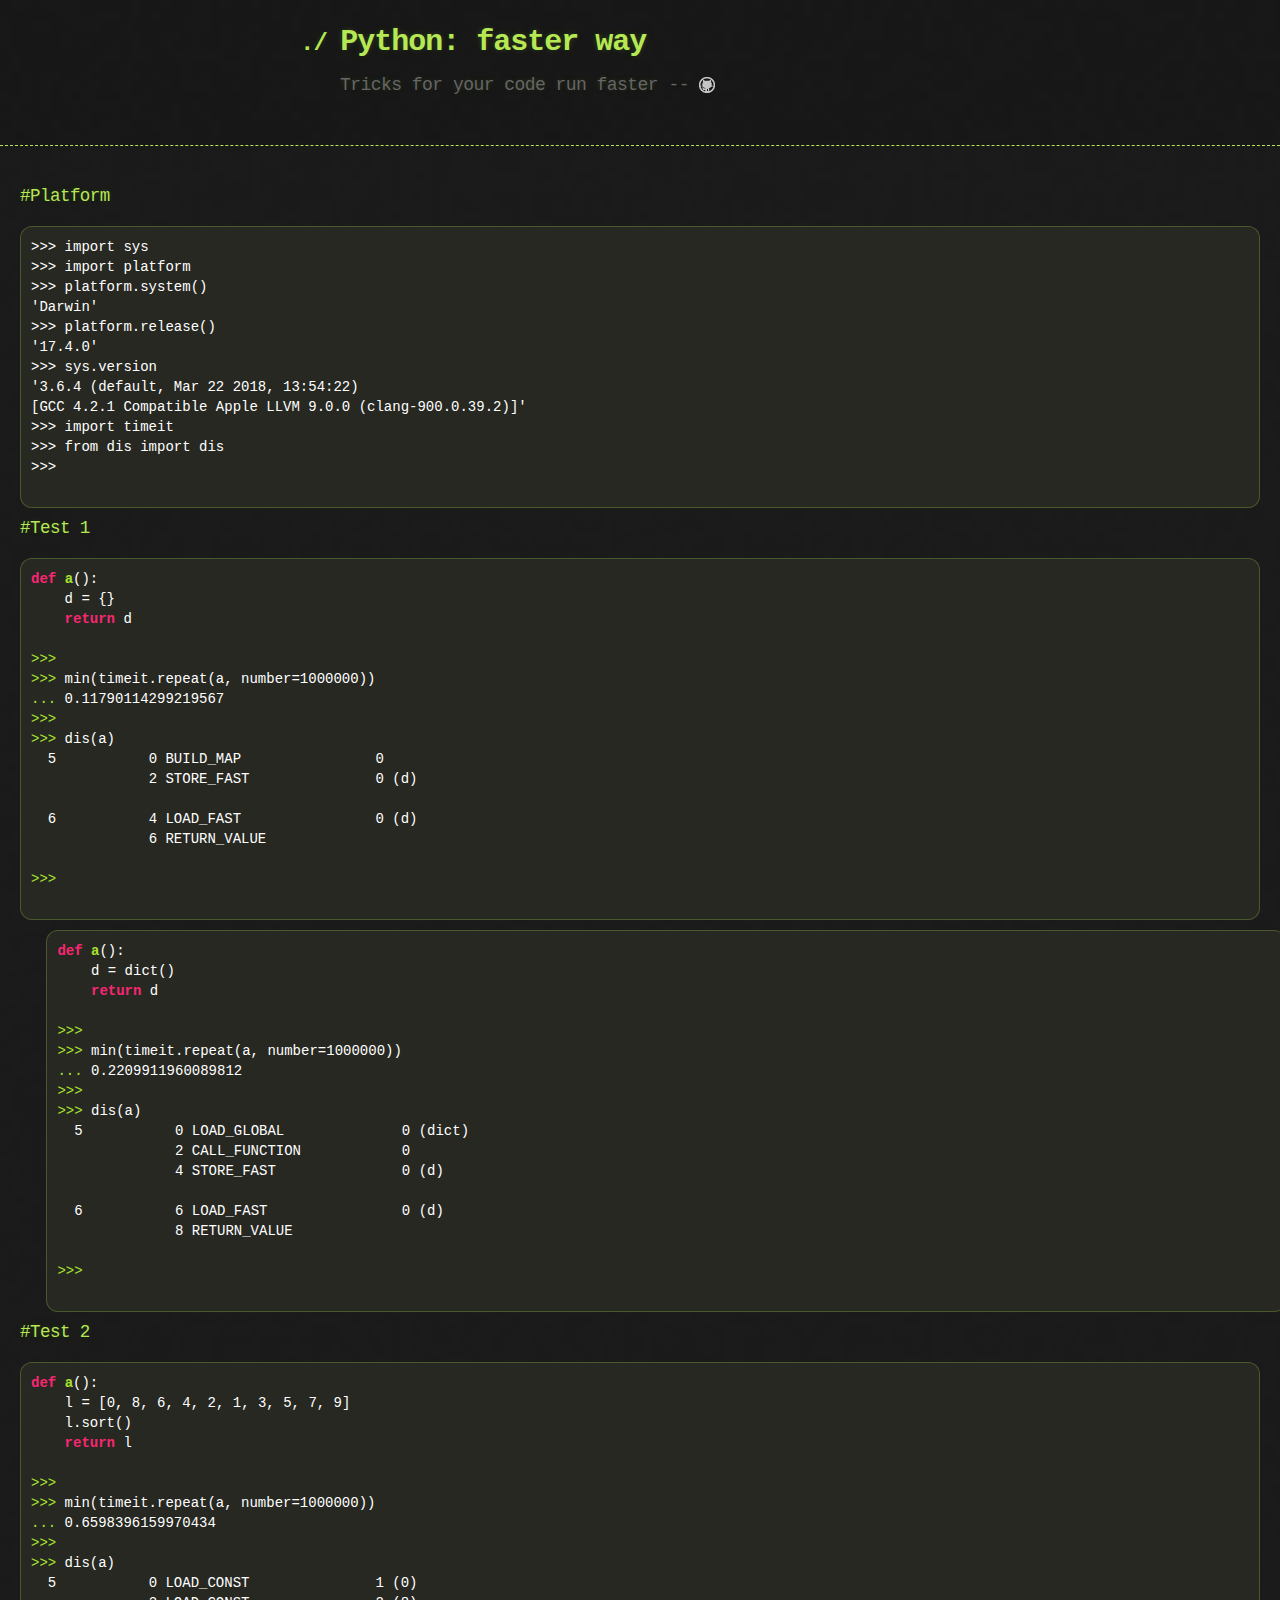
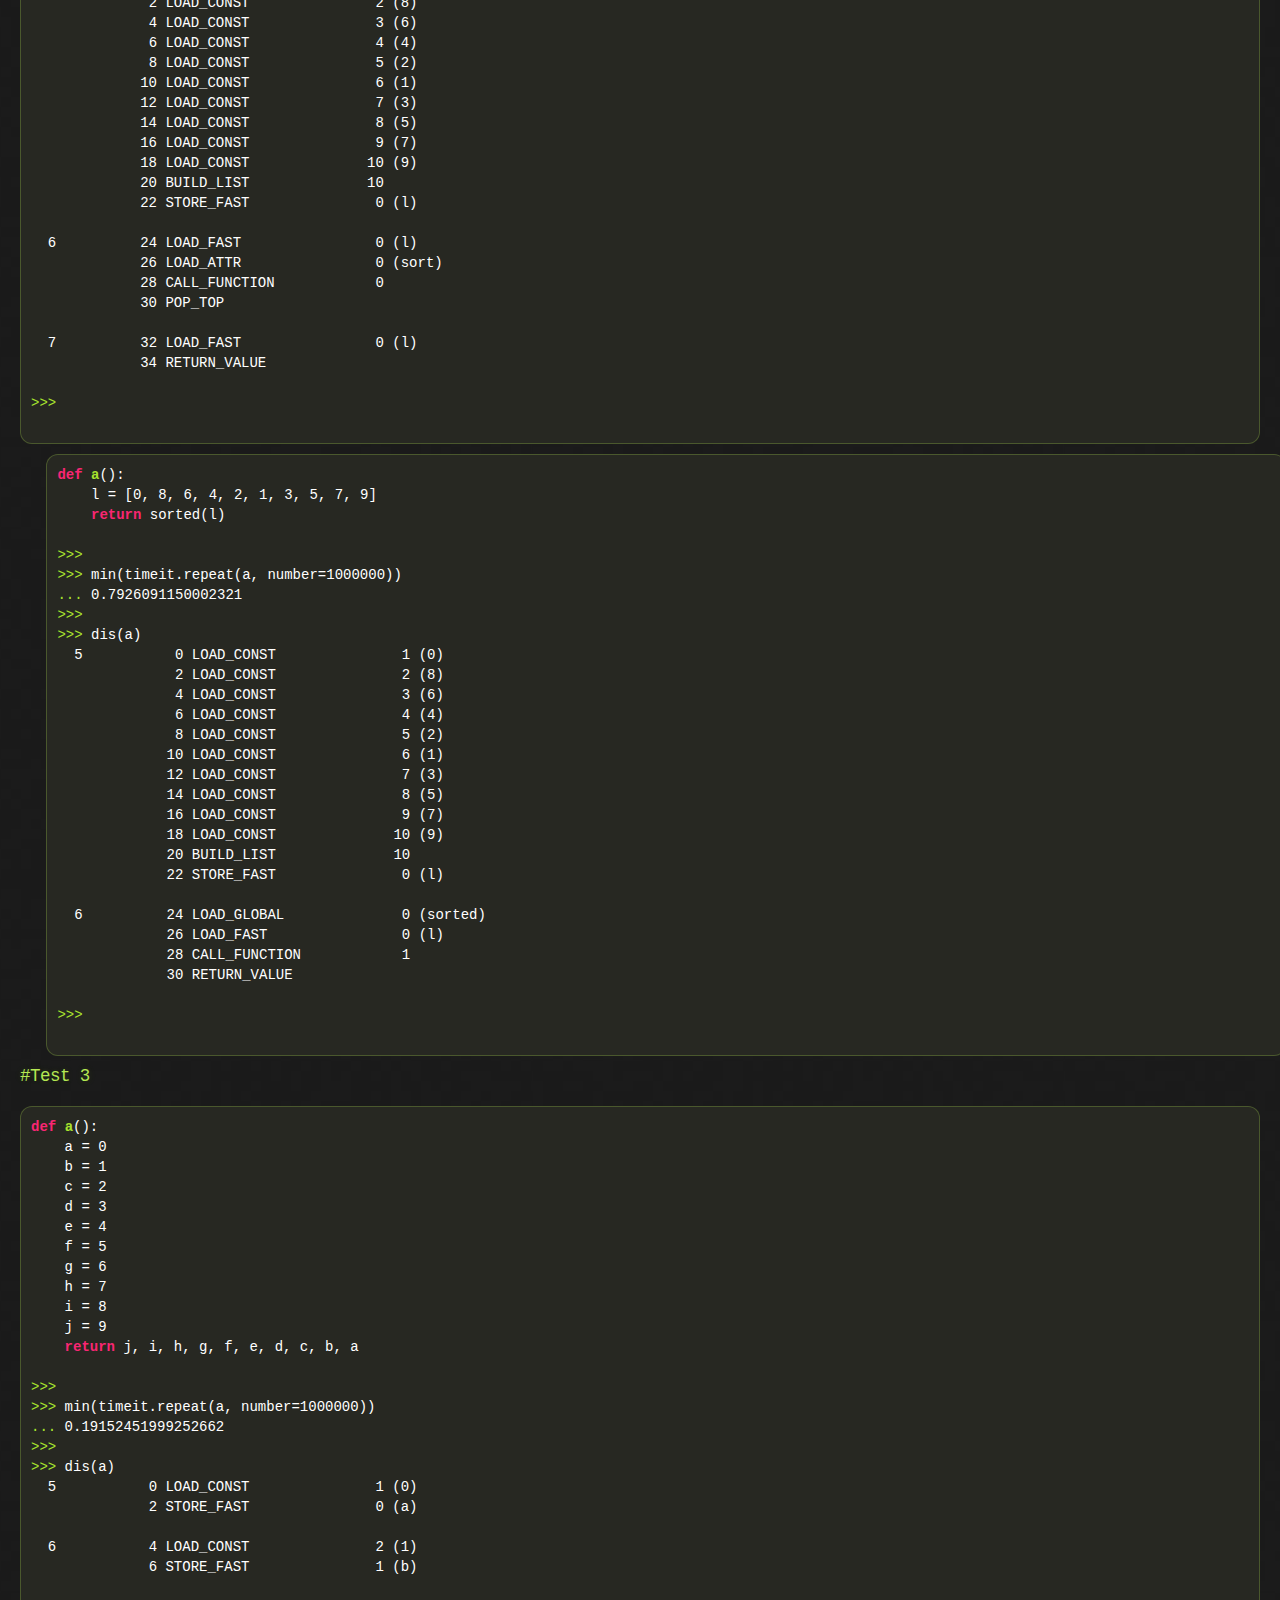
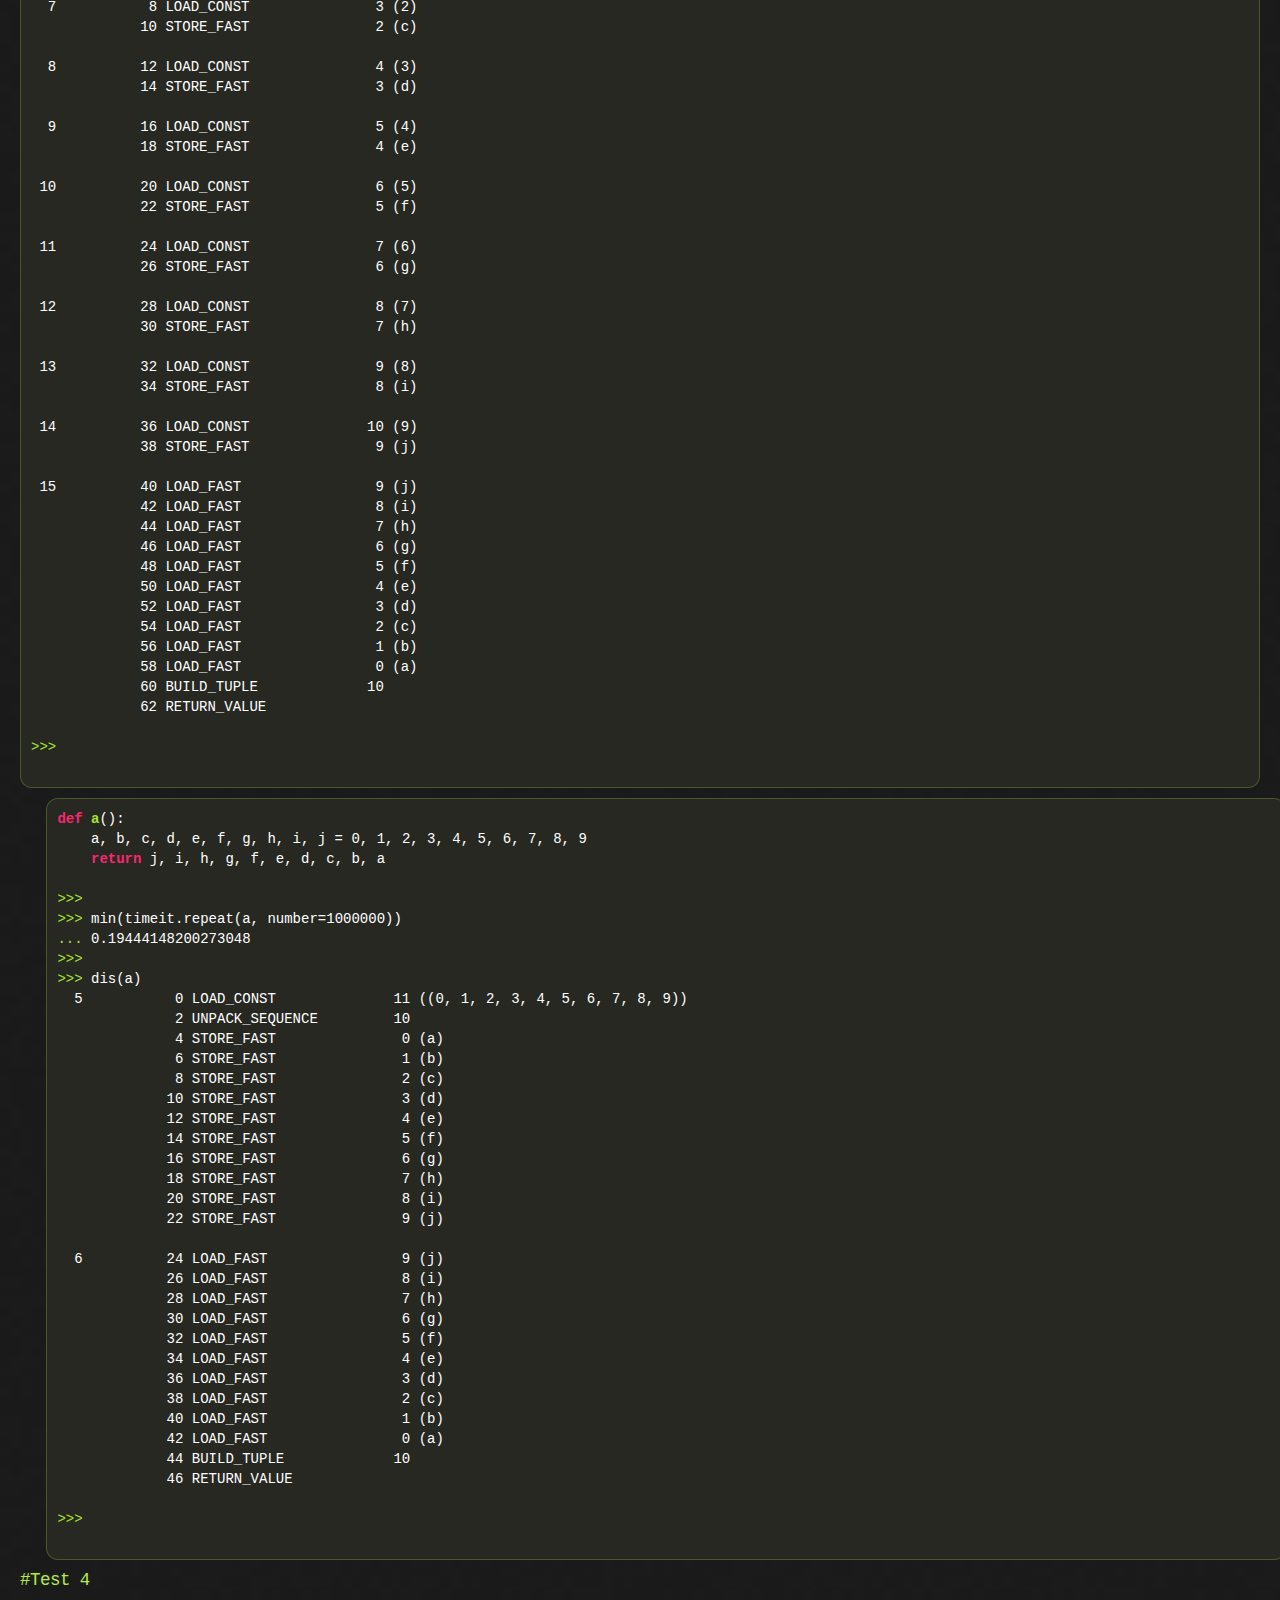
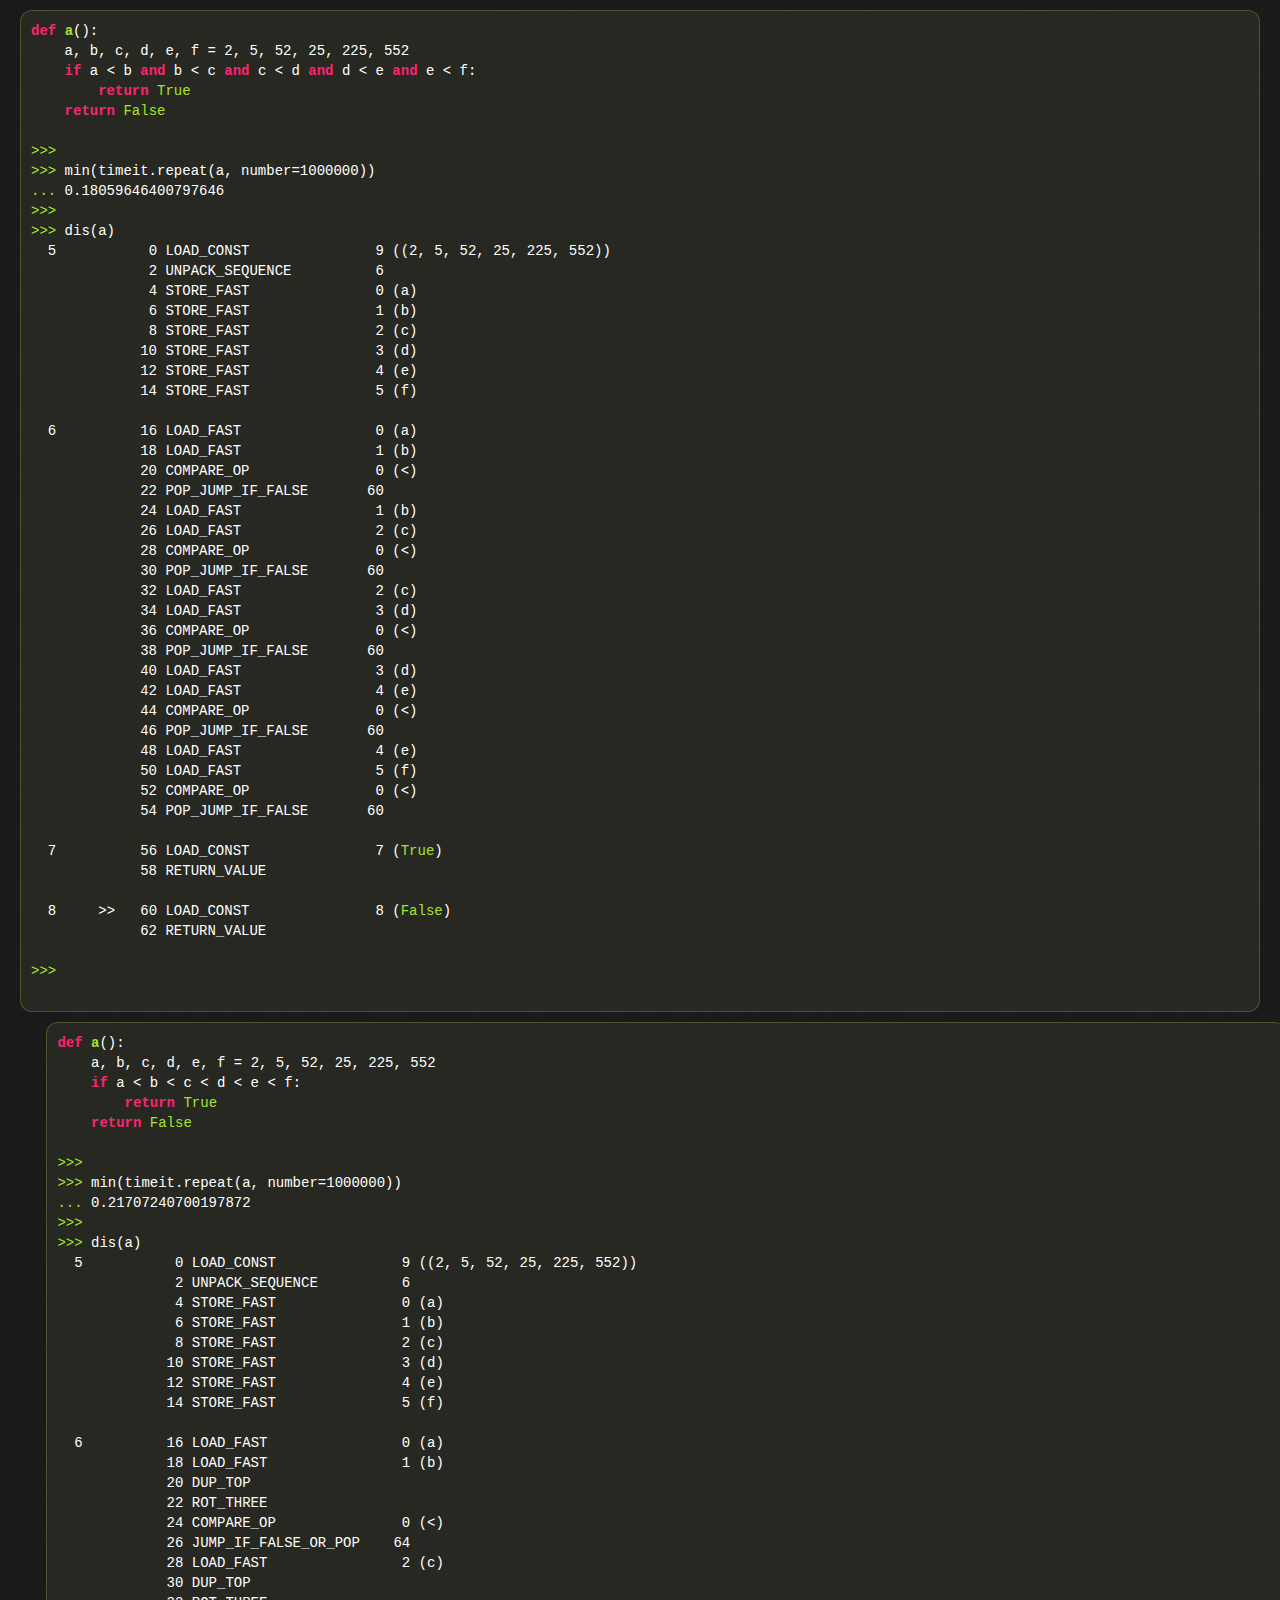
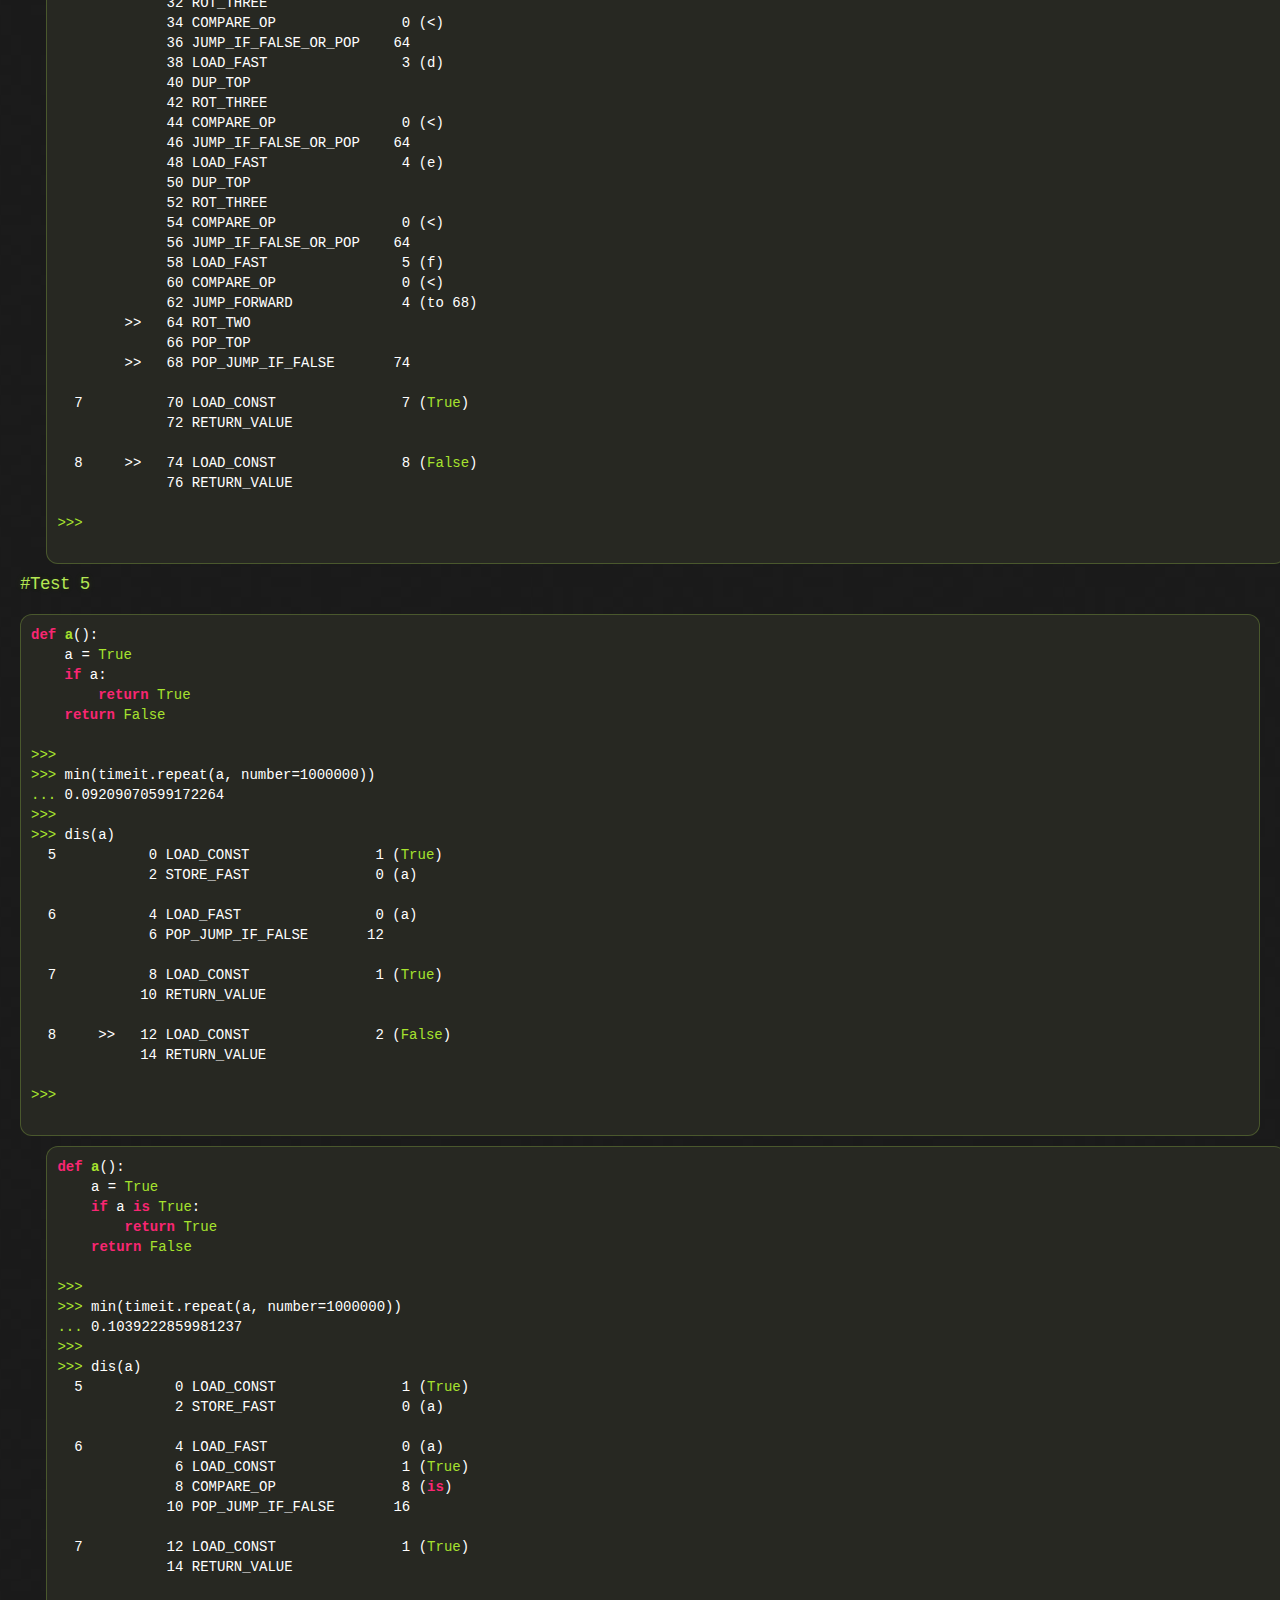
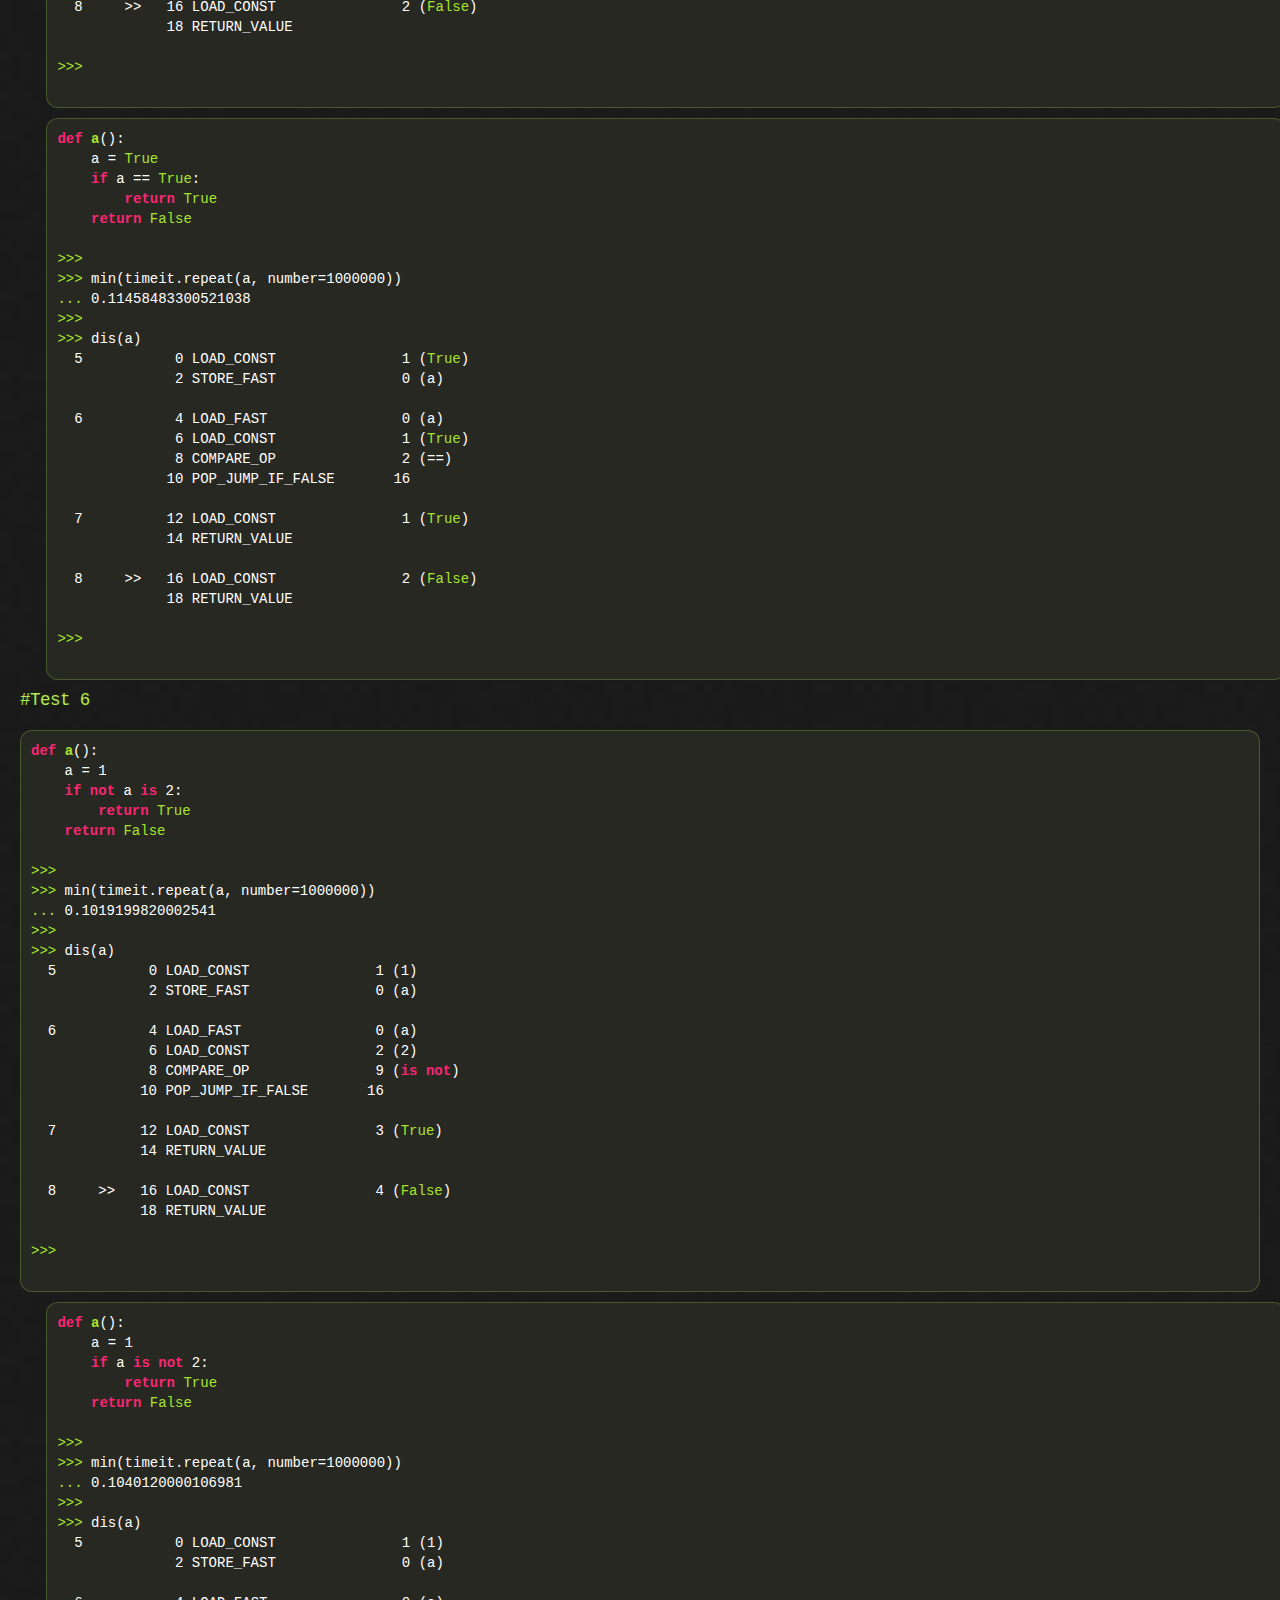
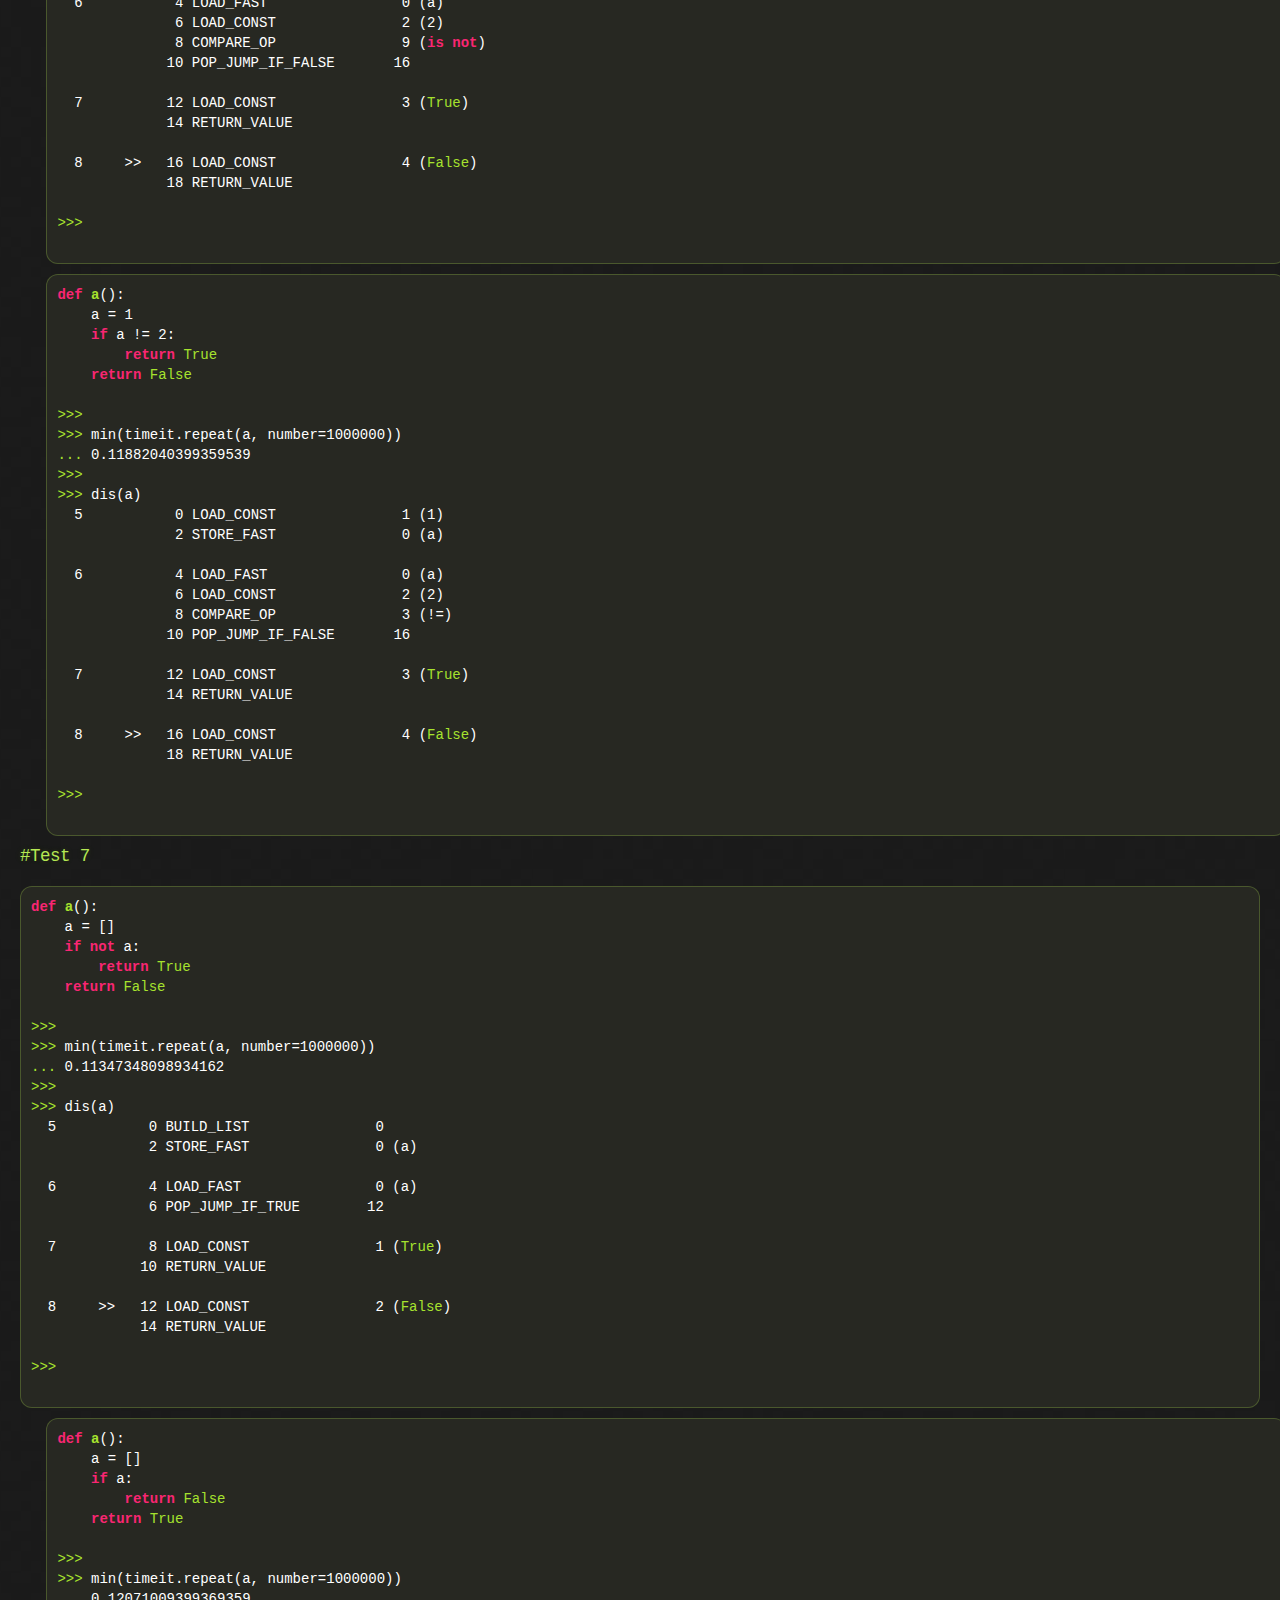
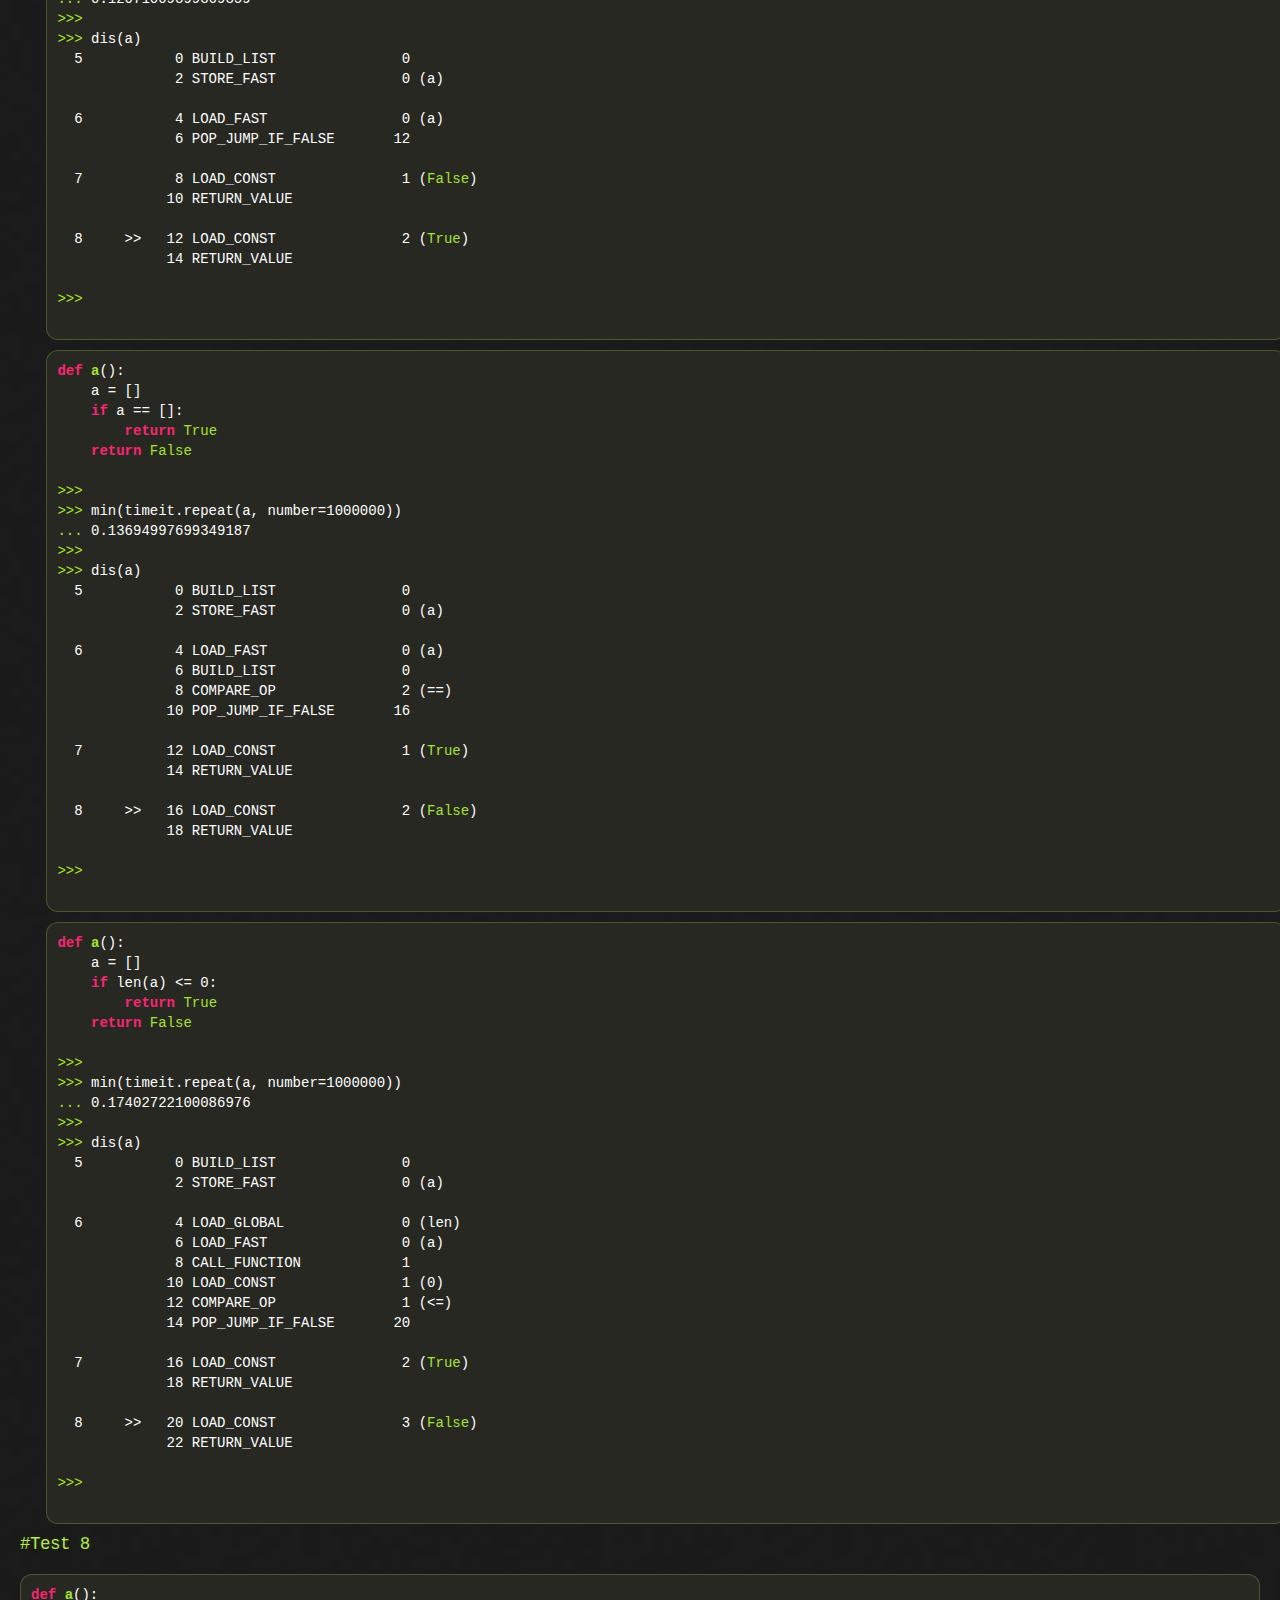
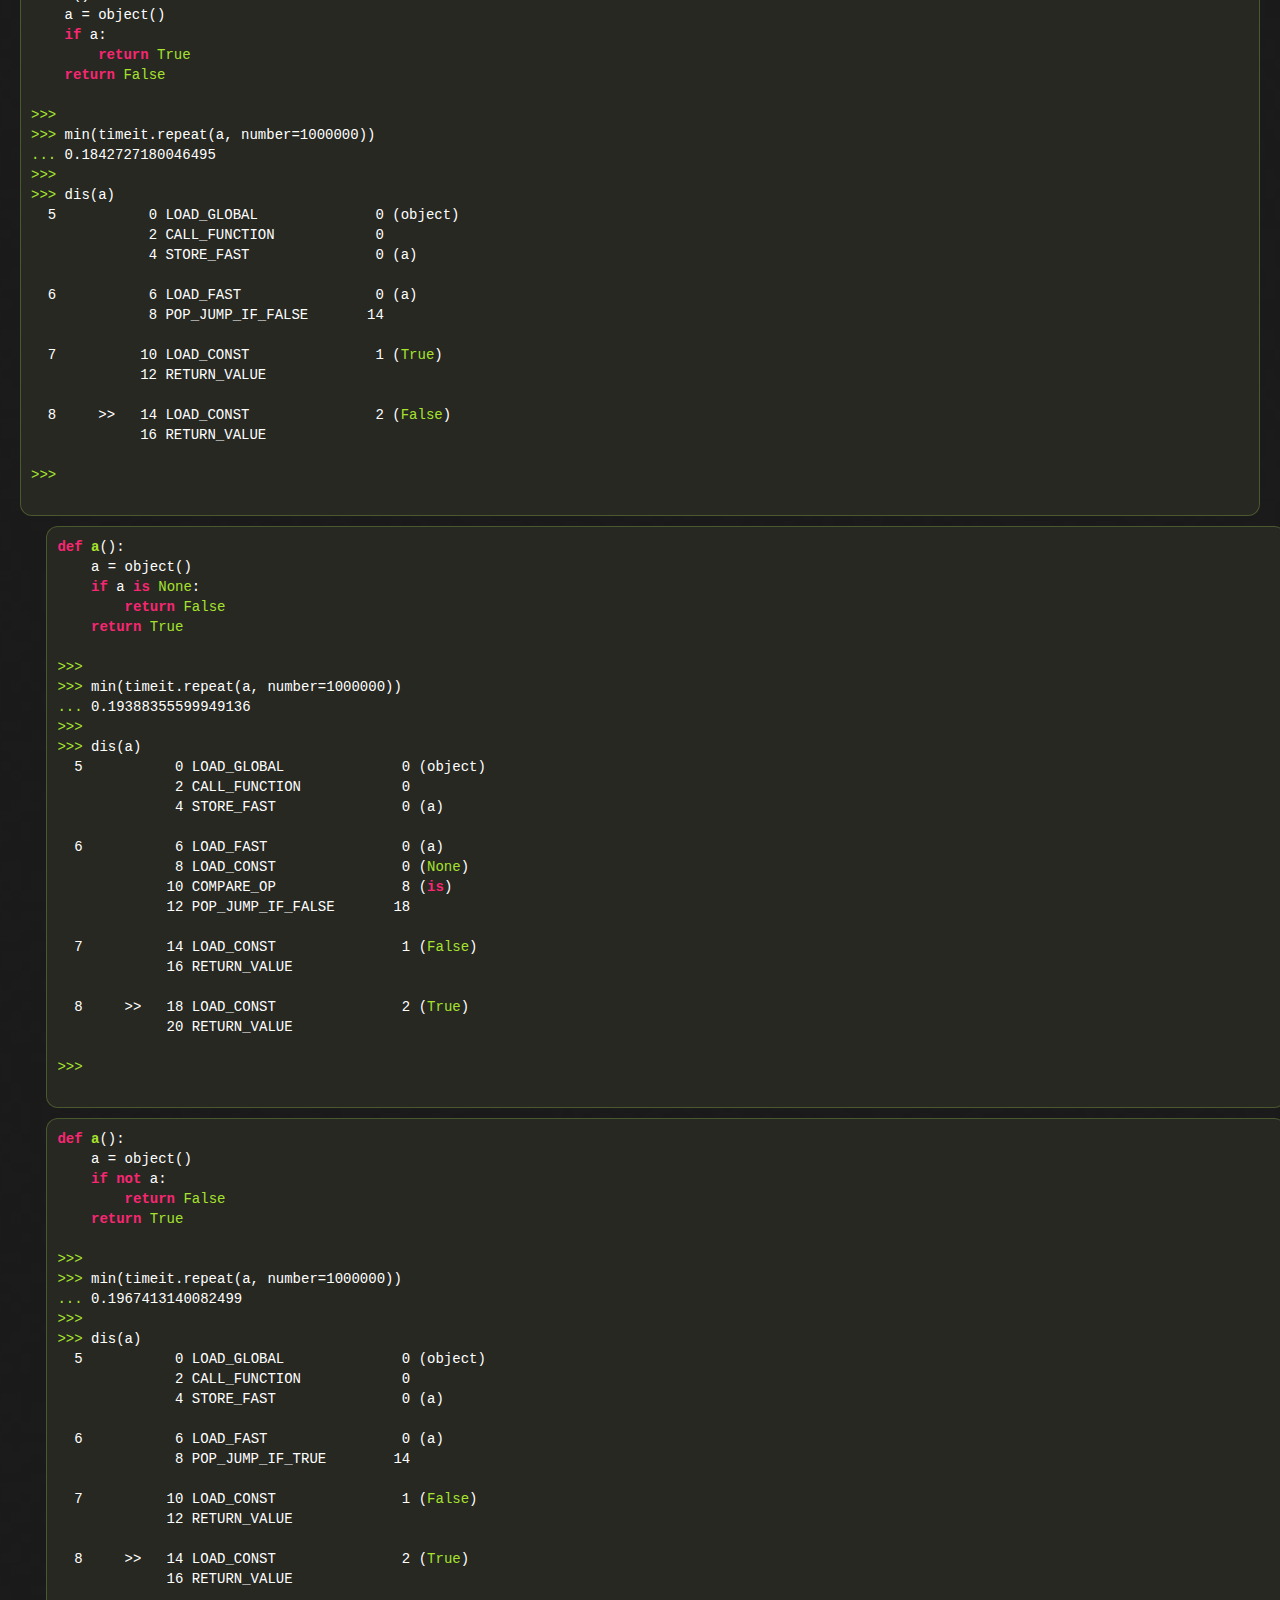
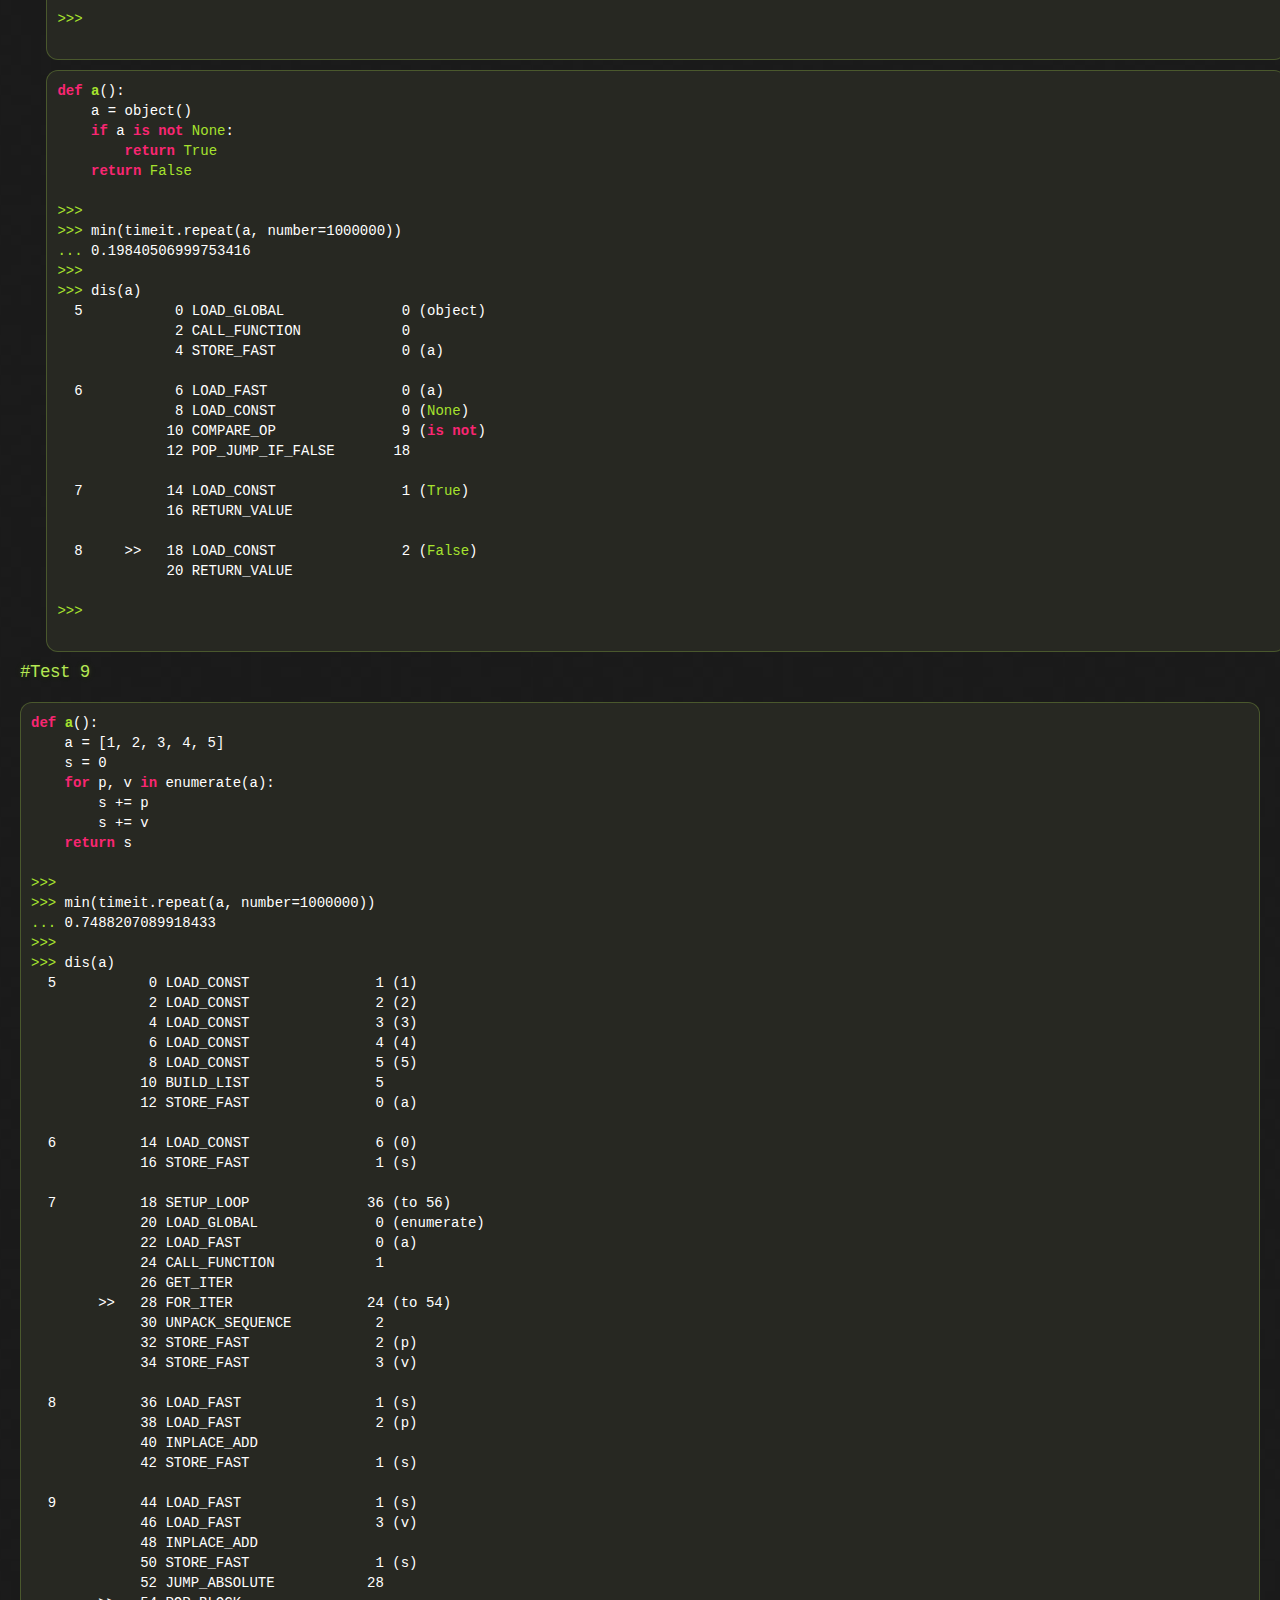
<file: index.html>
<!DOCTYPE html>
<html>
    <head>
        <meta charset='utf-8'>
        <meta http-equiv="X-UA-Compatible" content="chrome=1">
        <meta name="keywords" content="python programming language,python faster way,python,programming,language,python2,python27">
        <meta name="description" content="python programming language faster way">
        <meta name="author" content="Zokis">
        <link rel="icon" href="images/python.org.16.ico" sizes="16x16">
        <link rel="icon" href="images/python.org.ico">
        <link rel="stylesheet" type="text/css" href="stylesheets/compress.css" media="screen" />
        <link rel="stylesheet" type="text/css" href="stylesheets/gments/monokai.css" media="screen" />
        <title>Python: faster way</title>
    </head>    
<body>
<header>
    <div class="container-super">
         <h1>Python: faster way</h1>
         <h2>
          Tricks for your code run faster --
          <a href="https://github.com/zokis/Python--Faster-Way">
            <img src="images/blacktocat.png">
          </a>
         </h2>
    </div>
</header>
<div class="container-fluid">
    <a href="#platform"><h4>#Platform</h4></a>
    <div class="row-fluid" id="platform">
        <div class="span12"><pre class="python">
>>> import sys
>>> import platform
>>> platform.system()
'Darwin'
>>> platform.release()
'17.4.0'
>>> sys.version
'3.6.4 (default, Mar 22 2018, 13:54:22) 
[GCC 4.2.1 Compatible Apple LLVM 9.0.0 (clang-900.0.39.2)]'
>>> import timeit
>>> from dis import dis
>>> 
        </pre></div>
    </div>
    
    <a href="#test1"><h4>#Test 1</h4></a>
    <div class="row-fluid" id="test1">
        
        <div class="span6.0"><pre class="python">
def a():
    d = {}
    return d

>>> 
>>> min(timeit.repeat(a, number=1000000))
... 0.11790114299219567
>>> 
>>> dis(a)
  5           0 BUILD_MAP                0
              2 STORE_FAST               0 (d)

  6           4 LOAD_FAST                0 (d)
              6 RETURN_VALUE

>>> 
        </pre></div>
        
        <div class="span6.0"><pre class="python">
def a():
    d = dict()
    return d

>>> 
>>> min(timeit.repeat(a, number=1000000))
... 0.2209911960089812
>>> 
>>> dis(a)
  5           0 LOAD_GLOBAL              0 (dict)
              2 CALL_FUNCTION            0
              4 STORE_FAST               0 (d)

  6           6 LOAD_FAST                0 (d)
              8 RETURN_VALUE

>>> 
        </pre></div>
        
    </div>
    
    <a href="#test2"><h4>#Test 2</h4></a>
    <div class="row-fluid" id="test2">
        
        <div class="span6.0"><pre class="python">
def a():
    l = [0, 8, 6, 4, 2, 1, 3, 5, 7, 9]
    l.sort()
    return l

>>> 
>>> min(timeit.repeat(a, number=1000000))
... 0.6598396159970434
>>> 
>>> dis(a)
  5           0 LOAD_CONST               1 (0)
              2 LOAD_CONST               2 (8)
              4 LOAD_CONST               3 (6)
              6 LOAD_CONST               4 (4)
              8 LOAD_CONST               5 (2)
             10 LOAD_CONST               6 (1)
             12 LOAD_CONST               7 (3)
             14 LOAD_CONST               8 (5)
             16 LOAD_CONST               9 (7)
             18 LOAD_CONST              10 (9)
             20 BUILD_LIST              10
             22 STORE_FAST               0 (l)

  6          24 LOAD_FAST                0 (l)
             26 LOAD_ATTR                0 (sort)
             28 CALL_FUNCTION            0
             30 POP_TOP

  7          32 LOAD_FAST                0 (l)
             34 RETURN_VALUE

>>> 
        </pre></div>
        
        <div class="span6.0"><pre class="python">
def a():
    l = [0, 8, 6, 4, 2, 1, 3, 5, 7, 9]
    return sorted(l)

>>> 
>>> min(timeit.repeat(a, number=1000000))
... 0.7926091150002321
>>> 
>>> dis(a)
  5           0 LOAD_CONST               1 (0)
              2 LOAD_CONST               2 (8)
              4 LOAD_CONST               3 (6)
              6 LOAD_CONST               4 (4)
              8 LOAD_CONST               5 (2)
             10 LOAD_CONST               6 (1)
             12 LOAD_CONST               7 (3)
             14 LOAD_CONST               8 (5)
             16 LOAD_CONST               9 (7)
             18 LOAD_CONST              10 (9)
             20 BUILD_LIST              10
             22 STORE_FAST               0 (l)

  6          24 LOAD_GLOBAL              0 (sorted)
             26 LOAD_FAST                0 (l)
             28 CALL_FUNCTION            1
             30 RETURN_VALUE

>>> 
        </pre></div>
        
    </div>
    
    <a href="#test3"><h4>#Test 3</h4></a>
    <div class="row-fluid" id="test3">
        
        <div class="span6.0"><pre class="python">
def a():
    a = 0
    b = 1
    c = 2
    d = 3
    e = 4
    f = 5
    g = 6
    h = 7
    i = 8
    j = 9
    return j, i, h, g, f, e, d, c, b, a

>>> 
>>> min(timeit.repeat(a, number=1000000))
... 0.19152451999252662
>>> 
>>> dis(a)
  5           0 LOAD_CONST               1 (0)
              2 STORE_FAST               0 (a)

  6           4 LOAD_CONST               2 (1)
              6 STORE_FAST               1 (b)

  7           8 LOAD_CONST               3 (2)
             10 STORE_FAST               2 (c)

  8          12 LOAD_CONST               4 (3)
             14 STORE_FAST               3 (d)

  9          16 LOAD_CONST               5 (4)
             18 STORE_FAST               4 (e)

 10          20 LOAD_CONST               6 (5)
             22 STORE_FAST               5 (f)

 11          24 LOAD_CONST               7 (6)
             26 STORE_FAST               6 (g)

 12          28 LOAD_CONST               8 (7)
             30 STORE_FAST               7 (h)

 13          32 LOAD_CONST               9 (8)
             34 STORE_FAST               8 (i)

 14          36 LOAD_CONST              10 (9)
             38 STORE_FAST               9 (j)

 15          40 LOAD_FAST                9 (j)
             42 LOAD_FAST                8 (i)
             44 LOAD_FAST                7 (h)
             46 LOAD_FAST                6 (g)
             48 LOAD_FAST                5 (f)
             50 LOAD_FAST                4 (e)
             52 LOAD_FAST                3 (d)
             54 LOAD_FAST                2 (c)
             56 LOAD_FAST                1 (b)
             58 LOAD_FAST                0 (a)
             60 BUILD_TUPLE             10
             62 RETURN_VALUE

>>> 
        </pre></div>
        
        <div class="span6.0"><pre class="python">
def a():
    a, b, c, d, e, f, g, h, i, j = 0, 1, 2, 3, 4, 5, 6, 7, 8, 9
    return j, i, h, g, f, e, d, c, b, a

>>> 
>>> min(timeit.repeat(a, number=1000000))
... 0.19444148200273048
>>> 
>>> dis(a)
  5           0 LOAD_CONST              11 ((0, 1, 2, 3, 4, 5, 6, 7, 8, 9))
              2 UNPACK_SEQUENCE         10
              4 STORE_FAST               0 (a)
              6 STORE_FAST               1 (b)
              8 STORE_FAST               2 (c)
             10 STORE_FAST               3 (d)
             12 STORE_FAST               4 (e)
             14 STORE_FAST               5 (f)
             16 STORE_FAST               6 (g)
             18 STORE_FAST               7 (h)
             20 STORE_FAST               8 (i)
             22 STORE_FAST               9 (j)

  6          24 LOAD_FAST                9 (j)
             26 LOAD_FAST                8 (i)
             28 LOAD_FAST                7 (h)
             30 LOAD_FAST                6 (g)
             32 LOAD_FAST                5 (f)
             34 LOAD_FAST                4 (e)
             36 LOAD_FAST                3 (d)
             38 LOAD_FAST                2 (c)
             40 LOAD_FAST                1 (b)
             42 LOAD_FAST                0 (a)
             44 BUILD_TUPLE             10
             46 RETURN_VALUE

>>> 
        </pre></div>
        
    </div>
    
    <a href="#test4"><h4>#Test 4</h4></a>
    <div class="row-fluid" id="test4">
        
        <div class="span6.0"><pre class="python">
def a():
    a, b, c, d, e, f = 2, 5, 52, 25, 225, 552
    if a < b and b < c and c < d and d < e and e < f:
        return True
    return False

>>> 
>>> min(timeit.repeat(a, number=1000000))
... 0.18059646400797646
>>> 
>>> dis(a)
  5           0 LOAD_CONST               9 ((2, 5, 52, 25, 225, 552))
              2 UNPACK_SEQUENCE          6
              4 STORE_FAST               0 (a)
              6 STORE_FAST               1 (b)
              8 STORE_FAST               2 (c)
             10 STORE_FAST               3 (d)
             12 STORE_FAST               4 (e)
             14 STORE_FAST               5 (f)

  6          16 LOAD_FAST                0 (a)
             18 LOAD_FAST                1 (b)
             20 COMPARE_OP               0 (&lt;)
             22 POP_JUMP_IF_FALSE       60
             24 LOAD_FAST                1 (b)
             26 LOAD_FAST                2 (c)
             28 COMPARE_OP               0 (&lt;)
             30 POP_JUMP_IF_FALSE       60
             32 LOAD_FAST                2 (c)
             34 LOAD_FAST                3 (d)
             36 COMPARE_OP               0 (&lt;)
             38 POP_JUMP_IF_FALSE       60
             40 LOAD_FAST                3 (d)
             42 LOAD_FAST                4 (e)
             44 COMPARE_OP               0 (&lt;)
             46 POP_JUMP_IF_FALSE       60
             48 LOAD_FAST                4 (e)
             50 LOAD_FAST                5 (f)
             52 COMPARE_OP               0 (&lt;)
             54 POP_JUMP_IF_FALSE       60

  7          56 LOAD_CONST               7 (True)
             58 RETURN_VALUE

  8     &gt;&gt;   60 LOAD_CONST               8 (False)
             62 RETURN_VALUE

>>> 
        </pre></div>
        
        <div class="span6.0"><pre class="python">
def a():
    a, b, c, d, e, f = 2, 5, 52, 25, 225, 552
    if a < b < c < d < e < f:
        return True
    return False

>>> 
>>> min(timeit.repeat(a, number=1000000))
... 0.21707240700197872
>>> 
>>> dis(a)
  5           0 LOAD_CONST               9 ((2, 5, 52, 25, 225, 552))
              2 UNPACK_SEQUENCE          6
              4 STORE_FAST               0 (a)
              6 STORE_FAST               1 (b)
              8 STORE_FAST               2 (c)
             10 STORE_FAST               3 (d)
             12 STORE_FAST               4 (e)
             14 STORE_FAST               5 (f)

  6          16 LOAD_FAST                0 (a)
             18 LOAD_FAST                1 (b)
             20 DUP_TOP
             22 ROT_THREE
             24 COMPARE_OP               0 (&lt;)
             26 JUMP_IF_FALSE_OR_POP    64
             28 LOAD_FAST                2 (c)
             30 DUP_TOP
             32 ROT_THREE
             34 COMPARE_OP               0 (&lt;)
             36 JUMP_IF_FALSE_OR_POP    64
             38 LOAD_FAST                3 (d)
             40 DUP_TOP
             42 ROT_THREE
             44 COMPARE_OP               0 (&lt;)
             46 JUMP_IF_FALSE_OR_POP    64
             48 LOAD_FAST                4 (e)
             50 DUP_TOP
             52 ROT_THREE
             54 COMPARE_OP               0 (&lt;)
             56 JUMP_IF_FALSE_OR_POP    64
             58 LOAD_FAST                5 (f)
             60 COMPARE_OP               0 (&lt;)
             62 JUMP_FORWARD             4 (to 68)
        &gt;&gt;   64 ROT_TWO
             66 POP_TOP
        &gt;&gt;   68 POP_JUMP_IF_FALSE       74

  7          70 LOAD_CONST               7 (True)
             72 RETURN_VALUE

  8     &gt;&gt;   74 LOAD_CONST               8 (False)
             76 RETURN_VALUE

>>> 
        </pre></div>
        
    </div>
    
    <a href="#test5"><h4>#Test 5</h4></a>
    <div class="row-fluid" id="test5">
        
        <div class="span4.0"><pre class="python">
def a():
    a = True
    if a:
        return True
    return False

>>> 
>>> min(timeit.repeat(a, number=1000000))
... 0.09209070599172264
>>> 
>>> dis(a)
  5           0 LOAD_CONST               1 (True)
              2 STORE_FAST               0 (a)

  6           4 LOAD_FAST                0 (a)
              6 POP_JUMP_IF_FALSE       12

  7           8 LOAD_CONST               1 (True)
             10 RETURN_VALUE

  8     &gt;&gt;   12 LOAD_CONST               2 (False)
             14 RETURN_VALUE

>>> 
        </pre></div>
        
        <div class="span4.0"><pre class="python">
def a():
    a = True
    if a is True:
        return True
    return False

>>> 
>>> min(timeit.repeat(a, number=1000000))
... 0.1039222859981237
>>> 
>>> dis(a)
  5           0 LOAD_CONST               1 (True)
              2 STORE_FAST               0 (a)

  6           4 LOAD_FAST                0 (a)
              6 LOAD_CONST               1 (True)
              8 COMPARE_OP               8 (is)
             10 POP_JUMP_IF_FALSE       16

  7          12 LOAD_CONST               1 (True)
             14 RETURN_VALUE

  8     &gt;&gt;   16 LOAD_CONST               2 (False)
             18 RETURN_VALUE

>>> 
        </pre></div>
        
        <div class="span4.0"><pre class="python">
def a():
    a = True
    if a == True:
        return True
    return False

>>> 
>>> min(timeit.repeat(a, number=1000000))
... 0.11458483300521038
>>> 
>>> dis(a)
  5           0 LOAD_CONST               1 (True)
              2 STORE_FAST               0 (a)

  6           4 LOAD_FAST                0 (a)
              6 LOAD_CONST               1 (True)
              8 COMPARE_OP               2 (==)
             10 POP_JUMP_IF_FALSE       16

  7          12 LOAD_CONST               1 (True)
             14 RETURN_VALUE

  8     &gt;&gt;   16 LOAD_CONST               2 (False)
             18 RETURN_VALUE

>>> 
        </pre></div>
        
    </div>
    
    <a href="#test6"><h4>#Test 6</h4></a>
    <div class="row-fluid" id="test6">
        
        <div class="span4.0"><pre class="python">
def a():
    a = 1
    if not a is 2:
        return True
    return False

>>> 
>>> min(timeit.repeat(a, number=1000000))
... 0.1019199820002541
>>> 
>>> dis(a)
  5           0 LOAD_CONST               1 (1)
              2 STORE_FAST               0 (a)

  6           4 LOAD_FAST                0 (a)
              6 LOAD_CONST               2 (2)
              8 COMPARE_OP               9 (is not)
             10 POP_JUMP_IF_FALSE       16

  7          12 LOAD_CONST               3 (True)
             14 RETURN_VALUE

  8     &gt;&gt;   16 LOAD_CONST               4 (False)
             18 RETURN_VALUE

>>> 
        </pre></div>
        
        <div class="span4.0"><pre class="python">
def a():
    a = 1
    if a is not 2:
        return True
    return False

>>> 
>>> min(timeit.repeat(a, number=1000000))
... 0.1040120000106981
>>> 
>>> dis(a)
  5           0 LOAD_CONST               1 (1)
              2 STORE_FAST               0 (a)

  6           4 LOAD_FAST                0 (a)
              6 LOAD_CONST               2 (2)
              8 COMPARE_OP               9 (is not)
             10 POP_JUMP_IF_FALSE       16

  7          12 LOAD_CONST               3 (True)
             14 RETURN_VALUE

  8     &gt;&gt;   16 LOAD_CONST               4 (False)
             18 RETURN_VALUE

>>> 
        </pre></div>
        
        <div class="span4.0"><pre class="python">
def a():
    a = 1
    if a != 2:
        return True
    return False

>>> 
>>> min(timeit.repeat(a, number=1000000))
... 0.11882040399359539
>>> 
>>> dis(a)
  5           0 LOAD_CONST               1 (1)
              2 STORE_FAST               0 (a)

  6           4 LOAD_FAST                0 (a)
              6 LOAD_CONST               2 (2)
              8 COMPARE_OP               3 (!=)
             10 POP_JUMP_IF_FALSE       16

  7          12 LOAD_CONST               3 (True)
             14 RETURN_VALUE

  8     &gt;&gt;   16 LOAD_CONST               4 (False)
             18 RETURN_VALUE

>>> 
        </pre></div>
        
    </div>
    
    <a href="#test7"><h4>#Test 7</h4></a>
    <div class="row-fluid" id="test7">
        
        <div class="span3.0"><pre class="python">
def a():
    a = []
    if not a:
        return True
    return False

>>> 
>>> min(timeit.repeat(a, number=1000000))
... 0.11347348098934162
>>> 
>>> dis(a)
  5           0 BUILD_LIST               0
              2 STORE_FAST               0 (a)

  6           4 LOAD_FAST                0 (a)
              6 POP_JUMP_IF_TRUE        12

  7           8 LOAD_CONST               1 (True)
             10 RETURN_VALUE

  8     &gt;&gt;   12 LOAD_CONST               2 (False)
             14 RETURN_VALUE

>>> 
        </pre></div>
        
        <div class="span3.0"><pre class="python">
def a():
    a = []
    if a:
        return False
    return True

>>> 
>>> min(timeit.repeat(a, number=1000000))
... 0.12071009399369359
>>> 
>>> dis(a)
  5           0 BUILD_LIST               0
              2 STORE_FAST               0 (a)

  6           4 LOAD_FAST                0 (a)
              6 POP_JUMP_IF_FALSE       12

  7           8 LOAD_CONST               1 (False)
             10 RETURN_VALUE

  8     &gt;&gt;   12 LOAD_CONST               2 (True)
             14 RETURN_VALUE

>>> 
        </pre></div>
        
        <div class="span3.0"><pre class="python">
def a():
    a = []
    if a == []:
        return True
    return False

>>> 
>>> min(timeit.repeat(a, number=1000000))
... 0.13694997699349187
>>> 
>>> dis(a)
  5           0 BUILD_LIST               0
              2 STORE_FAST               0 (a)

  6           4 LOAD_FAST                0 (a)
              6 BUILD_LIST               0
              8 COMPARE_OP               2 (==)
             10 POP_JUMP_IF_FALSE       16

  7          12 LOAD_CONST               1 (True)
             14 RETURN_VALUE

  8     &gt;&gt;   16 LOAD_CONST               2 (False)
             18 RETURN_VALUE

>>> 
        </pre></div>
        
        <div class="span3.0"><pre class="python">
def a():
    a = []
    if len(a) <= 0:
        return True
    return False

>>> 
>>> min(timeit.repeat(a, number=1000000))
... 0.17402722100086976
>>> 
>>> dis(a)
  5           0 BUILD_LIST               0
              2 STORE_FAST               0 (a)

  6           4 LOAD_GLOBAL              0 (len)
              6 LOAD_FAST                0 (a)
              8 CALL_FUNCTION            1
             10 LOAD_CONST               1 (0)
             12 COMPARE_OP               1 (&lt;=)
             14 POP_JUMP_IF_FALSE       20

  7          16 LOAD_CONST               2 (True)
             18 RETURN_VALUE

  8     &gt;&gt;   20 LOAD_CONST               3 (False)
             22 RETURN_VALUE

>>> 
        </pre></div>
        
    </div>
    
    <a href="#test8"><h4>#Test 8</h4></a>
    <div class="row-fluid" id="test8">
        
        <div class="span3.0"><pre class="python">
def a():
    a = object()
    if a:
        return True
    return False

>>> 
>>> min(timeit.repeat(a, number=1000000))
... 0.1842727180046495
>>> 
>>> dis(a)
  5           0 LOAD_GLOBAL              0 (object)
              2 CALL_FUNCTION            0
              4 STORE_FAST               0 (a)

  6           6 LOAD_FAST                0 (a)
              8 POP_JUMP_IF_FALSE       14

  7          10 LOAD_CONST               1 (True)
             12 RETURN_VALUE

  8     &gt;&gt;   14 LOAD_CONST               2 (False)
             16 RETURN_VALUE

>>> 
        </pre></div>
        
        <div class="span3.0"><pre class="python">
def a():
    a = object()
    if a is None:
        return False
    return True

>>> 
>>> min(timeit.repeat(a, number=1000000))
... 0.19388355599949136
>>> 
>>> dis(a)
  5           0 LOAD_GLOBAL              0 (object)
              2 CALL_FUNCTION            0
              4 STORE_FAST               0 (a)

  6           6 LOAD_FAST                0 (a)
              8 LOAD_CONST               0 (None)
             10 COMPARE_OP               8 (is)
             12 POP_JUMP_IF_FALSE       18

  7          14 LOAD_CONST               1 (False)
             16 RETURN_VALUE

  8     &gt;&gt;   18 LOAD_CONST               2 (True)
             20 RETURN_VALUE

>>> 
        </pre></div>
        
        <div class="span3.0"><pre class="python">
def a():
    a = object()
    if not a:
        return False
    return True

>>> 
>>> min(timeit.repeat(a, number=1000000))
... 0.1967413140082499
>>> 
>>> dis(a)
  5           0 LOAD_GLOBAL              0 (object)
              2 CALL_FUNCTION            0
              4 STORE_FAST               0 (a)

  6           6 LOAD_FAST                0 (a)
              8 POP_JUMP_IF_TRUE        14

  7          10 LOAD_CONST               1 (False)
             12 RETURN_VALUE

  8     &gt;&gt;   14 LOAD_CONST               2 (True)
             16 RETURN_VALUE

>>> 
        </pre></div>
        
        <div class="span3.0"><pre class="python">
def a():
    a = object()
    if a is not None:
        return True
    return False

>>> 
>>> min(timeit.repeat(a, number=1000000))
... 0.19840506999753416
>>> 
>>> dis(a)
  5           0 LOAD_GLOBAL              0 (object)
              2 CALL_FUNCTION            0
              4 STORE_FAST               0 (a)

  6           6 LOAD_FAST                0 (a)
              8 LOAD_CONST               0 (None)
             10 COMPARE_OP               9 (is not)
             12 POP_JUMP_IF_FALSE       18

  7          14 LOAD_CONST               1 (True)
             16 RETURN_VALUE

  8     &gt;&gt;   18 LOAD_CONST               2 (False)
             20 RETURN_VALUE

>>> 
        </pre></div>
        
    </div>
    
    <a href="#test9"><h4>#Test 9</h4></a>
    <div class="row-fluid" id="test9">
        
        <div class="span6.0"><pre class="python">
def a():
    a = [1, 2, 3, 4, 5]
    s = 0
    for p, v in enumerate(a):
        s += p
        s += v
    return s

>>> 
>>> min(timeit.repeat(a, number=1000000))
... 0.7488207089918433
>>> 
>>> dis(a)
  5           0 LOAD_CONST               1 (1)
              2 LOAD_CONST               2 (2)
              4 LOAD_CONST               3 (3)
              6 LOAD_CONST               4 (4)
              8 LOAD_CONST               5 (5)
             10 BUILD_LIST               5
             12 STORE_FAST               0 (a)

  6          14 LOAD_CONST               6 (0)
             16 STORE_FAST               1 (s)

  7          18 SETUP_LOOP              36 (to 56)
             20 LOAD_GLOBAL              0 (enumerate)
             22 LOAD_FAST                0 (a)
             24 CALL_FUNCTION            1
             26 GET_ITER
        &gt;&gt;   28 FOR_ITER                24 (to 54)
             30 UNPACK_SEQUENCE          2
             32 STORE_FAST               2 (p)
             34 STORE_FAST               3 (v)

  8          36 LOAD_FAST                1 (s)
             38 LOAD_FAST                2 (p)
             40 INPLACE_ADD
             42 STORE_FAST               1 (s)

  9          44 LOAD_FAST                1 (s)
             46 LOAD_FAST                3 (v)
             48 INPLACE_ADD
             50 STORE_FAST               1 (s)
             52 JUMP_ABSOLUTE           28
        &gt;&gt;   54 POP_BLOCK

 10     &gt;&gt;   56 LOAD_FAST                1 (s)
             58 RETURN_VALUE

>>> 
        </pre></div>
        
        <div class="span6.0"><pre class="python">
def a():
    a = [1, 2, 3, 4, 5]
    s = 0
    for i in range(len(a)):
        s += i
        s += a[i]
    return s

>>> 
>>> min(timeit.repeat(a, number=1000000))
... 0.8938139969977783
>>> 
>>> dis(a)
  5           0 LOAD_CONST               1 (1)
              2 LOAD_CONST               2 (2)
              4 LOAD_CONST               3 (3)
              6 LOAD_CONST               4 (4)
              8 LOAD_CONST               5 (5)
             10 BUILD_LIST               5
             12 STORE_FAST               0 (a)

  6          14 LOAD_CONST               6 (0)
             16 STORE_FAST               1 (s)

  7          18 SETUP_LOOP              40 (to 60)
             20 LOAD_GLOBAL              0 (range)
             22 LOAD_GLOBAL              1 (len)
             24 LOAD_FAST                0 (a)
             26 CALL_FUNCTION            1
             28 CALL_FUNCTION            1
             30 GET_ITER
        &gt;&gt;   32 FOR_ITER                24 (to 58)
             34 STORE_FAST               2 (i)

  8          36 LOAD_FAST                1 (s)
             38 LOAD_FAST                2 (i)
             40 INPLACE_ADD
             42 STORE_FAST               1 (s)

  9          44 LOAD_FAST                1 (s)
             46 LOAD_FAST                0 (a)
             48 LOAD_FAST                2 (i)
             50 BINARY_SUBSCR
             52 INPLACE_ADD
             54 STORE_FAST               1 (s)
             56 JUMP_ABSOLUTE           32
        &gt;&gt;   58 POP_BLOCK

 10     &gt;&gt;   60 LOAD_FAST                1 (s)
             62 RETURN_VALUE

>>> 
        </pre></div>
        
    </div>
    
    <a href="#test10"><h4>#Test 10</h4></a>
    <div class="row-fluid" id="test10">
        
        <div class="span6.0"><pre class="python">
def a():
    r = ''
    for i in range(10):
        r += str(i)
    return r

>>> 
>>> min(timeit.repeat(a, number=1000000))
... 3.032726717006881
>>> 
>>> dis(a)
  5           0 LOAD_CONST               1 (&#39;&#39;)
              2 STORE_FAST               0 (r)

  6           4 SETUP_LOOP              28 (to 34)
              6 LOAD_GLOBAL              0 (range)
              8 LOAD_CONST               2 (10)
             10 CALL_FUNCTION            1
             12 GET_ITER
        &gt;&gt;   14 FOR_ITER                16 (to 32)
             16 STORE_FAST               1 (i)

  7          18 LOAD_FAST                0 (r)
             20 LOAD_GLOBAL              1 (str)
             22 LOAD_FAST                1 (i)
             24 CALL_FUNCTION            1
             26 INPLACE_ADD
             28 STORE_FAST               0 (r)
             30 JUMP_ABSOLUTE           14
        &gt;&gt;   32 POP_BLOCK

  8     &gt;&gt;   34 LOAD_FAST                0 (r)
             36 RETURN_VALUE

>>> 
        </pre></div>
        
        <div class="span6.0"><pre class="python">
def a():
    r = []
    for i in range(10):
        r.append(str(i))
    return ''.join(r)

>>> 
>>> min(timeit.repeat(a, number=1000000))
... 3.4630439189932076
>>> 
>>> dis(a)
  5           0 BUILD_LIST               0
              2 STORE_FAST               0 (r)

  6           4 SETUP_LOOP              30 (to 36)
              6 LOAD_GLOBAL              0 (range)
              8 LOAD_CONST               1 (10)
             10 CALL_FUNCTION            1
             12 GET_ITER
        &gt;&gt;   14 FOR_ITER                18 (to 34)
             16 STORE_FAST               1 (i)

  7          18 LOAD_FAST                0 (r)
             20 LOAD_ATTR                1 (append)
             22 LOAD_GLOBAL              2 (str)
             24 LOAD_FAST                1 (i)
             26 CALL_FUNCTION            1
             28 CALL_FUNCTION            1
             30 POP_TOP
             32 JUMP_ABSOLUTE           14
        &gt;&gt;   34 POP_BLOCK

  8     &gt;&gt;   36 LOAD_CONST               2 (&#39;&#39;)
             38 LOAD_ATTR                3 (join)
             40 LOAD_FAST                0 (r)
             42 CALL_FUNCTION            1
             44 RETURN_VALUE

>>> 
        </pre></div>
        
    </div>
    
    <a href="#test11"><h4>#Test 11</h4></a>
    <div class="row-fluid" id="test11">
        
        <div class="span4.0"><pre class="python">
def a():
    a = 5
    b = 2
    c = 3
    return "%d" % (a*(b+c))

>>> 
>>> min(timeit.repeat(a, number=1000000))
... 0.2900318019965198
>>> 
>>> dis(a)
  5           0 LOAD_CONST               1 (5)
              2 STORE_FAST               0 (a)

  6           4 LOAD_CONST               2 (2)
              6 STORE_FAST               1 (b)

  7           8 LOAD_CONST               3 (3)
             10 STORE_FAST               2 (c)

  8          12 LOAD_CONST               4 (&#39;%d&#39;)
             14 LOAD_FAST                0 (a)
             16 LOAD_FAST                1 (b)
             18 LOAD_FAST                2 (c)
             20 BINARY_ADD
             22 BINARY_MULTIPLY
             24 BINARY_MODULO
             26 RETURN_VALUE

>>> 
        </pre></div>
        
        <div class="span4.0"><pre class="python">
def a():
    a = 5
    b = 2
    c = 3
    return "%s" % (a*(b+c))

>>> 
>>> min(timeit.repeat(a, number=1000000))
... 0.30156870499195065
>>> 
>>> dis(a)
  5           0 LOAD_CONST               1 (5)
              2 STORE_FAST               0 (a)

  6           4 LOAD_CONST               2 (2)
              6 STORE_FAST               1 (b)

  7           8 LOAD_CONST               3 (3)
             10 STORE_FAST               2 (c)

  8          12 LOAD_CONST               4 (&#39;%s&#39;)
             14 LOAD_FAST                0 (a)
             16 LOAD_FAST                1 (b)
             18 LOAD_FAST                2 (c)
             20 BINARY_ADD
             22 BINARY_MULTIPLY
             24 BINARY_MODULO
             26 RETURN_VALUE

>>> 
        </pre></div>
        
        <div class="span4.0"><pre class="python">
def a():
    a = 5
    b = 2
    c = 3
    return str(a*(b+c))

>>> 
>>> min(timeit.repeat(a, number=1000000))
... 0.3542918369930703
>>> 
>>> dis(a)
  5           0 LOAD_CONST               1 (5)
              2 STORE_FAST               0 (a)

  6           4 LOAD_CONST               2 (2)
              6 STORE_FAST               1 (b)

  7           8 LOAD_CONST               3 (3)
             10 STORE_FAST               2 (c)

  8          12 LOAD_GLOBAL              0 (str)
             14 LOAD_FAST                0 (a)
             16 LOAD_FAST                1 (b)
             18 LOAD_FAST                2 (c)
             20 BINARY_ADD
             22 BINARY_MULTIPLY
             24 CALL_FUNCTION            1
             26 RETURN_VALUE

>>> 
        </pre></div>
        
    </div>
    
    <a href="#test12"><h4>#Test 12</h4></a>
    <div class="row-fluid" id="test12">
        
        <div class="span6.0"><pre class="python">
def a():
    a = [1, 2, 3, 4, 5]
    return len(a)

>>> 
>>> min(timeit.repeat(a, number=1000000))
... 0.2013101010088576
>>> 
>>> dis(a)
  5           0 LOAD_CONST               1 (1)
              2 LOAD_CONST               2 (2)
              4 LOAD_CONST               3 (3)
              6 LOAD_CONST               4 (4)
              8 LOAD_CONST               5 (5)
             10 BUILD_LIST               5
             12 STORE_FAST               0 (a)

  6          14 LOAD_GLOBAL              0 (len)
             16 LOAD_FAST                0 (a)
             18 CALL_FUNCTION            1
             20 RETURN_VALUE

>>> 
        </pre></div>
        
        <div class="span6.0"><pre class="python">
def a():
    a = [1, 2, 3, 4, 5]
    return a.__len__()

>>> 
>>> min(timeit.repeat(a, number=1000000))
... 0.2561155389994383
>>> 
>>> dis(a)
  5           0 LOAD_CONST               1 (1)
              2 LOAD_CONST               2 (2)
              4 LOAD_CONST               3 (3)
              6 LOAD_CONST               4 (4)
              8 LOAD_CONST               5 (5)
             10 BUILD_LIST               5
             12 STORE_FAST               0 (a)

  6          14 LOAD_FAST                0 (a)
             16 LOAD_ATTR                0 (__len__)
             18 CALL_FUNCTION            0
             20 RETURN_VALUE

>>> 
        </pre></div>
        
    </div>
    
    <a href="#test13"><h4>#Test 13</h4></a>
    <div class="row-fluid" id="test13">
        
        <div class="span6.0"><pre class="python">
def a():
    a = 1
    b = 2
    c = 2
    d = 5
    return (a+b+c)*d

>>> 
>>> min(timeit.repeat(a, number=1000000))
... 0.15741605899529532
>>> 
>>> dis(a)
  5           0 LOAD_CONST               1 (1)
              2 STORE_FAST               0 (a)

  6           4 LOAD_CONST               2 (2)
              6 STORE_FAST               1 (b)

  7           8 LOAD_CONST               2 (2)
             10 STORE_FAST               2 (c)

  8          12 LOAD_CONST               3 (5)
             14 STORE_FAST               3 (d)

  9          16 LOAD_FAST                0 (a)
             18 LOAD_FAST                1 (b)
             20 BINARY_ADD
             22 LOAD_FAST                2 (c)
             24 BINARY_ADD
             26 LOAD_FAST                3 (d)
             28 BINARY_MULTIPLY
             30 RETURN_VALUE

>>> 
        </pre></div>
        
        <div class="span6.0"><pre class="python">
def a():
    a = 1
    b = 2
    c = 2
    d = 5
    return (a.__add__(b.__add__(c))).__mul__(d)

>>> 
>>> min(timeit.repeat(a, number=1000000))
... 0.5066875560005428
>>> 
>>> dis(a)
  5           0 LOAD_CONST               1 (1)
              2 STORE_FAST               0 (a)

  6           4 LOAD_CONST               2 (2)
              6 STORE_FAST               1 (b)

  7           8 LOAD_CONST               2 (2)
             10 STORE_FAST               2 (c)

  8          12 LOAD_CONST               3 (5)
             14 STORE_FAST               3 (d)

  9          16 LOAD_FAST                0 (a)
             18 LOAD_ATTR                0 (__add__)
             20 LOAD_FAST                1 (b)
             22 LOAD_ATTR                0 (__add__)
             24 LOAD_FAST                2 (c)
             26 CALL_FUNCTION            1
             28 CALL_FUNCTION            1
             30 LOAD_ATTR                1 (__mul__)
             32 LOAD_FAST                3 (d)
             34 CALL_FUNCTION            1
             36 RETURN_VALUE

>>> 
        </pre></div>
        
    </div>
    
    <a href="#test14"><h4>#Test 14</h4></a>
    <div class="row-fluid" id="test14">
        
        <div class="span6.0"><pre class="python">
class Z():

    def __init__(self, v):
        self.v = v

    def __mul__(self, o):
        return Z(self.v * o.v)

    def __add__(self, o):
        return Z(self.v + o.v)


def a():
    a = Z(5)
    b = Z(2)
    c = Z(3)
    return (b.__add__(c)).__mul__(a)

>>> 
>>> min(timeit.repeat(a, number=1000000))
... 2.255334576999303
>>> 
>>> dis(a)
 17           0 LOAD_GLOBAL              0 (Z)
              2 LOAD_CONST               1 (5)
              4 CALL_FUNCTION            1
              6 STORE_FAST               0 (a)

 18           8 LOAD_GLOBAL              0 (Z)
             10 LOAD_CONST               2 (2)
             12 CALL_FUNCTION            1
             14 STORE_FAST               1 (b)

 19          16 LOAD_GLOBAL              0 (Z)
             18 LOAD_CONST               3 (3)
             20 CALL_FUNCTION            1
             22 STORE_FAST               2 (c)

 20          24 LOAD_FAST                1 (b)
             26 LOAD_ATTR                1 (__add__)
             28 LOAD_FAST                2 (c)
             30 CALL_FUNCTION            1
             32 LOAD_ATTR                2 (__mul__)
             34 LOAD_FAST                0 (a)
             36 CALL_FUNCTION            1
             38 RETURN_VALUE

>>> 
        </pre></div>
        
        <div class="span6.0"><pre class="python">
class Z():

    def __init__(self, v):
        self.v = v

    def __mul__(self, o):
        return Z(self.v * o.v)

    def __add__(self, o):
        return Z(self.v + o.v)


def a():
    a = Z(5)
    b = Z(2)
    c = Z(3)
    return (b + c) * a

>>> 
>>> min(timeit.repeat(a, number=1000000))
... 2.485554468992632
>>> 
>>> dis(a)
 17           0 LOAD_GLOBAL              0 (Z)
              2 LOAD_CONST               1 (5)
              4 CALL_FUNCTION            1
              6 STORE_FAST               0 (a)

 18           8 LOAD_GLOBAL              0 (Z)
             10 LOAD_CONST               2 (2)
             12 CALL_FUNCTION            1
             14 STORE_FAST               1 (b)

 19          16 LOAD_GLOBAL              0 (Z)
             18 LOAD_CONST               3 (3)
             20 CALL_FUNCTION            1
             22 STORE_FAST               2 (c)

 20          24 LOAD_FAST                1 (b)
             26 LOAD_FAST                2 (c)
             28 BINARY_ADD
             30 LOAD_FAST                0 (a)
             32 BINARY_MULTIPLY
             34 RETURN_VALUE

>>> 
        </pre></div>
        
    </div>
    
    <a href="#test15"><h4>#Test 15</h4></a>
    <div class="row-fluid" id="test15">
        
        <div class="span4.0"><pre class="python">
def a():
    return sum(range(10001))


number = 100000

>>> 
>>> min(timeit.repeat(a, number=100000))
... 20.120961503998842
>>> 
>>> dis(a)
  5           0 LOAD_GLOBAL              0 (sum)
              2 LOAD_GLOBAL              1 (range)
              4 LOAD_CONST               1 (10001)
              6 CALL_FUNCTION            1
              8 CALL_FUNCTION            1
             10 RETURN_VALUE

>>> 
        </pre></div>
        
        <div class="span4.0"><pre class="python">
def a():
    s = 0
    for i in range(10001):
        s += i
    return s


number = 100000

>>> 
>>> min(timeit.repeat(a, number=100000))
... 55.51742031000322
>>> 
>>> dis(a)
  5           0 LOAD_CONST               1 (0)
              2 STORE_FAST               0 (s)

  6           4 SETUP_LOOP              24 (to 30)
              6 LOAD_GLOBAL              0 (range)
              8 LOAD_CONST               2 (10001)
             10 CALL_FUNCTION            1
             12 GET_ITER
        &gt;&gt;   14 FOR_ITER                12 (to 28)
             16 STORE_FAST               1 (i)

  7          18 LOAD_FAST                0 (s)
             20 LOAD_FAST                1 (i)
             22 INPLACE_ADD
             24 STORE_FAST               0 (s)
             26 JUMP_ABSOLUTE           14
        &gt;&gt;   28 POP_BLOCK

  8     &gt;&gt;   30 LOAD_FAST                0 (s)
             32 RETURN_VALUE

>>> 
        </pre></div>
        
        <div class="span4.0"><pre class="python">
def a():
    return sum(i for i in range(10001))


number = 100000

>>> 
>>> min(timeit.repeat(a, number=100000))
... 64.59529128600843
>>> 
>>> dis(a)
  5           0 LOAD_GLOBAL              0 (sum)
              2 LOAD_CONST               1 (&lt;code object &lt;genexpr&gt; at 0x100c788a0, file &#34;/tmp/__pfw_test15_t2.py&#34;, line 5&gt;)
              4 LOAD_CONST               2 (&#39;a.&lt;locals&gt;.&lt;genexpr&gt;&#39;)
              6 MAKE_FUNCTION            0
              8 LOAD_GLOBAL              1 (range)
             10 LOAD_CONST               3 (10001)
             12 CALL_FUNCTION            1
             14 GET_ITER
             16 CALL_FUNCTION            1
             18 CALL_FUNCTION            1
             20 RETURN_VALUE

>>> 
        </pre></div>
        
    </div>
    
    <a href="#test16"><h4>#Test 16</h4></a>
    <div class="row-fluid" id="test16">
        
        <div class="span6.0"><pre class="python">
def a():
    return [i for i in range(1000)]


number = 100000

>>> 
>>> min(timeit.repeat(a, number=100000))
... 3.3964731209998718
>>> 
>>> dis(a)
  5           0 LOAD_CONST               1 (&lt;code object &lt;listcomp&gt; at 0x10b79b8a0, file &#34;/tmp/__pfw_test16_t2.py&#34;, line 5&gt;)
              2 LOAD_CONST               2 (&#39;a.&lt;locals&gt;.&lt;listcomp&gt;&#39;)
              4 MAKE_FUNCTION            0
              6 LOAD_GLOBAL              0 (range)
              8 LOAD_CONST               3 (1000)
             10 CALL_FUNCTION            1
             12 GET_ITER
             14 CALL_FUNCTION            1
             16 RETURN_VALUE

>>> 
        </pre></div>
        
        <div class="span6.0"><pre class="python">
def a():
    l = []
    for i in range(1000):
        l.append(i)
    return l


number = 100000

>>> 
>>> min(timeit.repeat(a, number=100000))
... 8.831338235002477
>>> 
>>> dis(a)
  5           0 BUILD_LIST               0
              2 STORE_FAST               0 (l)

  6           4 SETUP_LOOP              26 (to 32)
              6 LOAD_GLOBAL              0 (range)
              8 LOAD_CONST               1 (1000)
             10 CALL_FUNCTION            1
             12 GET_ITER
        &gt;&gt;   14 FOR_ITER                14 (to 30)
             16 STORE_FAST               1 (i)

  7          18 LOAD_FAST                0 (l)
             20 LOAD_ATTR                1 (append)
             22 LOAD_FAST                1 (i)
             24 CALL_FUNCTION            1
             26 POP_TOP
             28 JUMP_ABSOLUTE           14
        &gt;&gt;   30 POP_BLOCK

  8     &gt;&gt;   32 LOAD_FAST                0 (l)
             34 RETURN_VALUE

>>> 
        </pre></div>
        
    </div>
    
    <a href="#test17"><h4>#Test 17</h4></a>
    <div class="row-fluid" id="test17">
        
        <div class="span4.0"><pre class="python">
def a():
    return {str(i): i*2 for i in range(100)}

>>> 
>>> min(timeit.repeat(a, number=1000000))
... 31.7491314229992
>>> 
>>> dis(a)
  5           0 LOAD_CONST               1 (&lt;code object &lt;dictcomp&gt; at 0x10a7ca8a0, file &#34;/tmp/__pfw_test17_t3.py&#34;, line 5&gt;)
              2 LOAD_CONST               2 (&#39;a.&lt;locals&gt;.&lt;dictcomp&gt;&#39;)
              4 MAKE_FUNCTION            0
              6 LOAD_GLOBAL              0 (range)
              8 LOAD_CONST               3 (100)
             10 CALL_FUNCTION            1
             12 GET_ITER
             14 CALL_FUNCTION            1
             16 RETURN_VALUE

>>> 
        </pre></div>
        
        <div class="span4.0"><pre class="python">
def a():
    d = {}
    for i in range(100):
        d[str(i)] = i*2
    return d

>>> 
>>> min(timeit.repeat(a, number=1000000))
... 32.19378310299362
>>> 
>>> dis(a)
  5           0 BUILD_MAP                0
              2 STORE_FAST               0 (d)

  6           4 SETUP_LOOP              32 (to 38)
              6 LOAD_GLOBAL              0 (range)
              8 LOAD_CONST               1 (100)
             10 CALL_FUNCTION            1
             12 GET_ITER
        &gt;&gt;   14 FOR_ITER                20 (to 36)
             16 STORE_FAST               1 (i)

  7          18 LOAD_FAST                1 (i)
             20 LOAD_CONST               2 (2)
             22 BINARY_MULTIPLY
             24 LOAD_FAST                0 (d)
             26 LOAD_GLOBAL              1 (str)
             28 LOAD_FAST                1 (i)
             30 CALL_FUNCTION            1
             32 STORE_SUBSCR
             34 JUMP_ABSOLUTE           14
        &gt;&gt;   36 POP_BLOCK

  8     &gt;&gt;   38 LOAD_FAST                0 (d)
             40 RETURN_VALUE

>>> 
        </pre></div>
        
        <div class="span4.0"><pre class="python">
def a():
    d = {}
    for i in range(100):
        d.update({str(i): i*2})
    return d

>>> 
>>> min(timeit.repeat(a, number=1000000))
... 50.21496508999553
>>> 
>>> dis(a)
  5           0 BUILD_MAP                0
              2 STORE_FAST               0 (d)

  6           4 SETUP_LOOP              38 (to 44)
              6 LOAD_GLOBAL              0 (range)
              8 LOAD_CONST               1 (100)
             10 CALL_FUNCTION            1
             12 GET_ITER
        &gt;&gt;   14 FOR_ITER                26 (to 42)
             16 STORE_FAST               1 (i)

  7          18 LOAD_FAST                0 (d)
             20 LOAD_ATTR                1 (update)
             22 LOAD_GLOBAL              2 (str)
             24 LOAD_FAST                1 (i)
             26 CALL_FUNCTION            1
             28 LOAD_FAST                1 (i)
             30 LOAD_CONST               2 (2)
             32 BINARY_MULTIPLY
             34 BUILD_MAP                1
             36 CALL_FUNCTION            1
             38 POP_TOP
             40 JUMP_ABSOLUTE           14
        &gt;&gt;   42 POP_BLOCK

  8     &gt;&gt;   44 LOAD_FAST                0 (d)
             46 RETURN_VALUE

>>> 
        </pre></div>
        
    </div>
    
    <a href="#test18"><h4>#Test 18</h4></a>
    <div class="row-fluid" id="test18">
        
        <div class="span4.0"><pre class="python">
def a():
    l = range(50, -20, -2)
    d = {}
    for p, v in enumerate(l):
        d[p] = v
    return d

>>> 
>>> min(timeit.repeat(a, number=1000000))
... 3.351994149008533
>>> 
>>> dis(a)
  5           0 LOAD_GLOBAL              0 (range)
              2 LOAD_CONST               1 (50)
              4 LOAD_CONST               4 (-20)
              6 LOAD_CONST               5 (-2)
              8 CALL_FUNCTION            3
             10 STORE_FAST               0 (l)

  6          12 BUILD_MAP                0
             14 STORE_FAST               1 (d)

  7          16 SETUP_LOOP              28 (to 46)
             18 LOAD_GLOBAL              1 (enumerate)
             20 LOAD_FAST                0 (l)
             22 CALL_FUNCTION            1
             24 GET_ITER
        &gt;&gt;   26 FOR_ITER                16 (to 44)
             28 UNPACK_SEQUENCE          2
             30 STORE_FAST               2 (p)
             32 STORE_FAST               3 (v)

  8          34 LOAD_FAST                3 (v)
             36 LOAD_FAST                1 (d)
             38 LOAD_FAST                2 (p)
             40 STORE_SUBSCR
             42 JUMP_ABSOLUTE           26
        &gt;&gt;   44 POP_BLOCK

  9     &gt;&gt;   46 LOAD_FAST                1 (d)
             48 RETURN_VALUE

>>> 
        </pre></div>
        
        <div class="span4.0"><pre class="python">
def a():
    l = range(50, -20, -2)
    return {p: v for p, v in enumerate(l)}

>>> 
>>> min(timeit.repeat(a, number=1000000))
... 3.3990801259933505
>>> 
>>> dis(a)
  5           0 LOAD_GLOBAL              0 (range)
              2 LOAD_CONST               1 (50)
              4 LOAD_CONST               6 (-20)
              6 LOAD_CONST               7 (-2)
              8 CALL_FUNCTION            3
             10 STORE_FAST               0 (l)

  6          12 LOAD_CONST               4 (&lt;code object &lt;dictcomp&gt; at 0x1009068a0, file &#34;/tmp/__pfw_test18_t3.py&#34;, line 6&gt;)
             14 LOAD_CONST               5 (&#39;a.&lt;locals&gt;.&lt;dictcomp&gt;&#39;)
             16 MAKE_FUNCTION            0
             18 LOAD_GLOBAL              1 (enumerate)
             20 LOAD_FAST                0 (l)
             22 CALL_FUNCTION            1
             24 GET_ITER
             26 CALL_FUNCTION            1
             28 RETURN_VALUE

>>> 
        </pre></div>
        
        <div class="span4.0"><pre class="python">
def a():
    l = range(50, -20, -2)
    d = {}
    for p, v in enumerate(l):
        d.update({p: v})
    return d

>>> 
>>> min(timeit.repeat(a, number=1000000))
... 10.098747372001526
>>> 
>>> dis(a)
  5           0 LOAD_GLOBAL              0 (range)
              2 LOAD_CONST               1 (50)
              4 LOAD_CONST               4 (-20)
              6 LOAD_CONST               5 (-2)
              8 CALL_FUNCTION            3
             10 STORE_FAST               0 (l)

  6          12 BUILD_MAP                0
             14 STORE_FAST               1 (d)

  7          16 SETUP_LOOP              34 (to 52)
             18 LOAD_GLOBAL              1 (enumerate)
             20 LOAD_FAST                0 (l)
             22 CALL_FUNCTION            1
             24 GET_ITER
        &gt;&gt;   26 FOR_ITER                22 (to 50)
             28 UNPACK_SEQUENCE          2
             30 STORE_FAST               2 (p)
             32 STORE_FAST               3 (v)

  8          34 LOAD_FAST                1 (d)
             36 LOAD_ATTR                2 (update)
             38 LOAD_FAST                2 (p)
             40 LOAD_FAST                3 (v)
             42 BUILD_MAP                1
             44 CALL_FUNCTION            1
             46 POP_TOP
             48 JUMP_ABSOLUTE           26
        &gt;&gt;   50 POP_BLOCK

  9     &gt;&gt;   52 LOAD_FAST                1 (d)
             54 RETURN_VALUE

>>> 
        </pre></div>
        
    </div>
    
    <a href="#test19"><h4>#Test 19</h4></a>
    <div class="row-fluid" id="test19">
        
        <div class="span2.0"><pre class="python">
def a():
    a = True
    return bool(a)

>>> 
>>> min(timeit.repeat(a, number=1000000))
... 0.2188120880018687
>>> 
>>> dis(a)
  5           0 LOAD_CONST               1 (True)
              2 STORE_FAST               0 (a)

  6           4 LOAD_GLOBAL              0 (bool)
              6 LOAD_FAST                0 (a)
              8 CALL_FUNCTION            1
             10 RETURN_VALUE

>>> 
        </pre></div>
        
        <div class="span2.0"><pre class="python">
def a():
    a = 0
    return bool(a)

>>> 
>>> min(timeit.repeat(a, number=1000000))
... 0.21922839399485383
>>> 
>>> dis(a)
  5           0 LOAD_CONST               1 (0)
              2 STORE_FAST               0 (a)

  6           4 LOAD_GLOBAL              0 (bool)
              6 LOAD_FAST                0 (a)
              8 CALL_FUNCTION            1
             10 RETURN_VALUE

>>> 
        </pre></div>
        
        <div class="span2.0"><pre class="python">
def a():
    a = 1
    return bool(a)

>>> 
>>> min(timeit.repeat(a, number=1000000))
... 0.22087562498927582
>>> 
>>> dis(a)
  5           0 LOAD_CONST               1 (1)
              2 STORE_FAST               0 (a)

  6           4 LOAD_GLOBAL              0 (bool)
              6 LOAD_FAST                0 (a)
              8 CALL_FUNCTION            1
             10 RETURN_VALUE

>>> 
        </pre></div>
        
        <div class="span2.0"><pre class="python">
def a():
    a = []
    return bool(a)

>>> 
>>> min(timeit.repeat(a, number=1000000))
... 0.23574262000329327
>>> 
>>> dis(a)
  5           0 BUILD_LIST               0
              2 STORE_FAST               0 (a)

  6           4 LOAD_GLOBAL              0 (bool)
              6 LOAD_FAST                0 (a)
              8 CALL_FUNCTION            1
             10 RETURN_VALUE

>>> 
        </pre></div>
        
        <div class="span2.0"><pre class="python">
def a():
    a = [1]
    return bool(a)

>>> 
>>> min(timeit.repeat(a, number=1000000))
... 0.26354278200597037
>>> 
>>> dis(a)
  5           0 LOAD_CONST               1 (1)
              2 BUILD_LIST               1
              4 STORE_FAST               0 (a)

  6           6 LOAD_GLOBAL              0 (bool)
              8 LOAD_FAST                0 (a)
             10 CALL_FUNCTION            1
             12 RETURN_VALUE

>>> 
        </pre></div>
        
        <div class="span2.0"><pre class="python">
def a():
    a = [1, 2, 3, 4]
    return bool(a)

>>> 
>>> min(timeit.repeat(a, number=1000000))
... 0.2832531799940625
>>> 
>>> dis(a)
  5           0 LOAD_CONST               1 (1)
              2 LOAD_CONST               2 (2)
              4 LOAD_CONST               3 (3)
              6 LOAD_CONST               4 (4)
              8 BUILD_LIST               4
             10 STORE_FAST               0 (a)

  6          12 LOAD_GLOBAL              0 (bool)
             14 LOAD_FAST                0 (a)
             16 CALL_FUNCTION            1
             18 RETURN_VALUE

>>> 
        </pre></div>
        
    </div>
    
    <a href="#test20"><h4>#Test 20</h4></a>
    <div class="row-fluid" id="test20">
        
        <div class="span4.0"><pre class="python">
def a():
    a = 1
    return a != 2

>>> 
>>> min(timeit.repeat(a, number=1000000))
... 0.11380881899094675
>>> 
>>> dis(a)
  5           0 LOAD_CONST               1 (1)
              2 STORE_FAST               0 (a)

  6           4 LOAD_FAST                0 (a)
              6 LOAD_CONST               2 (2)
              8 COMPARE_OP               3 (!=)
             10 RETURN_VALUE

>>> 
        </pre></div>
        
        <div class="span4.0"><pre class="python">
def a():
    a = 1
    return a != 2 and True or False

>>> 
>>> min(timeit.repeat(a, number=1000000))
... 0.11706077800772619
>>> 
>>> dis(a)
  5           0 LOAD_CONST               1 (1)
              2 STORE_FAST               0 (a)

  6           4 LOAD_FAST                0 (a)
              6 LOAD_CONST               2 (2)
              8 COMPARE_OP               3 (!=)
             10 POP_JUMP_IF_FALSE       16
             12 LOAD_CONST               3 (True)
             14 JUMP_IF_TRUE_OR_POP     18
        &gt;&gt;   16 LOAD_CONST               4 (False)
        &gt;&gt;   18 RETURN_VALUE

>>> 
        </pre></div>
        
        <div class="span4.0"><pre class="python">
def a():
    a = 1
    return True if a != 2 else False

>>> 
>>> min(timeit.repeat(a, number=1000000))
... 0.11872866300109308
>>> 
>>> dis(a)
  5           0 LOAD_CONST               1 (1)
              2 STORE_FAST               0 (a)

  6           4 LOAD_FAST                0 (a)
              6 LOAD_CONST               2 (2)
              8 COMPARE_OP               3 (!=)
             10 POP_JUMP_IF_FALSE       16
             12 LOAD_CONST               3 (True)
             14 RETURN_VALUE
        &gt;&gt;   16 LOAD_CONST               4 (False)
             18 RETURN_VALUE

>>> 
        </pre></div>
        
    </div>
    
    <a href="#test21"><h4>#Test 21</h4></a>
    <div class="row-fluid" id="test21">
        
        <div class="span4.0"><pre class="python">
def a():
    a = [1, 2, 3, 4, 5]
    return sum([p+v for p, v in enumerate(a)])

>>> 
>>> min(timeit.repeat(a, number=1000000))
... 1.072898858008557
>>> 
>>> dis(a)
  5           0 LOAD_CONST               1 (1)
              2 LOAD_CONST               2 (2)
              4 LOAD_CONST               3 (3)
              6 LOAD_CONST               4 (4)
              8 LOAD_CONST               5 (5)
             10 BUILD_LIST               5
             12 STORE_FAST               0 (a)

  6          14 LOAD_GLOBAL              0 (sum)
             16 LOAD_CONST               6 (&lt;code object &lt;listcomp&gt; at 0x10d6418a0, file &#34;/tmp/__pfw_test21_t1.py&#34;, line 6&gt;)
             18 LOAD_CONST               7 (&#39;a.&lt;locals&gt;.&lt;listcomp&gt;&#39;)
             20 MAKE_FUNCTION            0
             22 LOAD_GLOBAL              1 (enumerate)
             24 LOAD_FAST                0 (a)
             26 CALL_FUNCTION            1
             28 GET_ITER
             30 CALL_FUNCTION            1
             32 CALL_FUNCTION            1
             34 RETURN_VALUE

>>> 
        </pre></div>
        
        <div class="span4.0"><pre class="python">
def a():
    return sum([p+v for p, v in enumerate([1, 2, 3, 4, 5])])

>>> 
>>> min(timeit.repeat(a, number=1000000))
... 1.0784853310033213
>>> 
>>> dis(a)
  5           0 LOAD_GLOBAL              0 (sum)
              2 LOAD_CONST               1 (&lt;code object &lt;listcomp&gt; at 0x1083798a0, file &#34;/tmp/__pfw_test21_t2.py&#34;, line 5&gt;)
              4 LOAD_CONST               2 (&#39;a.&lt;locals&gt;.&lt;listcomp&gt;&#39;)
              6 MAKE_FUNCTION            0
              8 LOAD_GLOBAL              1 (enumerate)
             10 LOAD_CONST               3 (1)
             12 LOAD_CONST               4 (2)
             14 LOAD_CONST               5 (3)
             16 LOAD_CONST               6 (4)
             18 LOAD_CONST               7 (5)
             20 BUILD_LIST               5
             22 CALL_FUNCTION            1
             24 GET_ITER
             26 CALL_FUNCTION            1
             28 CALL_FUNCTION            1
             30 RETURN_VALUE

>>> 
        </pre></div>
        
        <div class="span4.0"><pre class="python">
def a():
    return sum([p+v for p, v in enumerate(range(1, 6))])

>>> 
>>> min(timeit.repeat(a, number=1000000))
... 1.2911875290010357
>>> 
>>> dis(a)
  5           0 LOAD_GLOBAL              0 (sum)
              2 LOAD_CONST               1 (&lt;code object &lt;listcomp&gt; at 0x1023118a0, file &#34;/tmp/__pfw_test21_t3.py&#34;, line 5&gt;)
              4 LOAD_CONST               2 (&#39;a.&lt;locals&gt;.&lt;listcomp&gt;&#39;)
              6 MAKE_FUNCTION            0
              8 LOAD_GLOBAL              1 (enumerate)
             10 LOAD_GLOBAL              2 (range)
             12 LOAD_CONST               3 (1)
             14 LOAD_CONST               4 (6)
             16 CALL_FUNCTION            2
             18 CALL_FUNCTION            1
             20 GET_ITER
             22 CALL_FUNCTION            1
             24 CALL_FUNCTION            1
             26 RETURN_VALUE

>>> 
        </pre></div>
        
    </div>
    
    <a href="#test22"><h4>#Test 22</h4></a>
    <div class="row-fluid" id="test22">
        
        <div class="span6.0"><pre class="python">
def a():
    a = 1
    if a in (1, 2, 3):
        return True
    return False

>>> 
>>> min(timeit.repeat(a, number=1000000))
... 0.11487253700033762
>>> 
>>> dis(a)
  5           0 LOAD_CONST               1 (1)
              2 STORE_FAST               0 (a)

  6           4 LOAD_FAST                0 (a)
              6 LOAD_CONST               6 ((1, 2, 3))
              8 COMPARE_OP               6 (in)
             10 POP_JUMP_IF_FALSE       16

  7          12 LOAD_CONST               4 (True)
             14 RETURN_VALUE

  8     &gt;&gt;   16 LOAD_CONST               5 (False)
             18 RETURN_VALUE

>>> 
        </pre></div>
        
        <div class="span6.0"><pre class="python">
def a():
    a = 1
    if a == 1 or a == 2 or a == 3:
        return True
    return False

>>> 
>>> min(timeit.repeat(a, number=1000000))
... 0.11852340699988417
>>> 
>>> dis(a)
  5           0 LOAD_CONST               1 (1)
              2 STORE_FAST               0 (a)

  6           4 LOAD_FAST                0 (a)
              6 LOAD_CONST               1 (1)
              8 COMPARE_OP               2 (==)
             10 POP_JUMP_IF_TRUE        28
             12 LOAD_FAST                0 (a)
             14 LOAD_CONST               2 (2)
             16 COMPARE_OP               2 (==)
             18 POP_JUMP_IF_TRUE        28
             20 LOAD_FAST                0 (a)
             22 LOAD_CONST               3 (3)
             24 COMPARE_OP               2 (==)
             26 POP_JUMP_IF_FALSE       32

  7     &gt;&gt;   28 LOAD_CONST               4 (True)
             30 RETURN_VALUE

  8     &gt;&gt;   32 LOAD_CONST               5 (False)
             34 RETURN_VALUE

>>> 
        </pre></div>
        
    </div>
    
    <a href="#test23"><h4>#Test 23</h4></a>
    <div class="row-fluid" id="test23">
        
        <div class="span4.0"><pre class="python">
def a():
    return ''.join(map(str, range(10)))

>>> 
>>> min(timeit.repeat(a, number=1000000))
... 2.5031725900043966
>>> 
>>> dis(a)
  5           0 LOAD_CONST               1 (&#39;&#39;)
              2 LOAD_ATTR                0 (join)
              4 LOAD_GLOBAL              1 (map)
              6 LOAD_GLOBAL              2 (str)
              8 LOAD_GLOBAL              3 (range)
             10 LOAD_CONST               2 (10)
             12 CALL_FUNCTION            1
             14 CALL_FUNCTION            2
             16 CALL_FUNCTION            1
             18 RETURN_VALUE

>>> 
        </pre></div>
        
        <div class="span4.0"><pre class="python">
def a():
    return ''.join(map(str, range(10)))

>>> 
>>> min(timeit.repeat(a, number=1000000))
... 2.5120345479954267
>>> 
>>> dis(a)
  5           0 LOAD_CONST               1 (&#39;&#39;)
              2 LOAD_ATTR                0 (join)
              4 LOAD_GLOBAL              1 (map)
              6 LOAD_GLOBAL              2 (str)
              8 LOAD_GLOBAL              3 (range)
             10 LOAD_CONST               2 (10)
             12 CALL_FUNCTION            1
             14 CALL_FUNCTION            2
             16 CALL_FUNCTION            1
             18 RETURN_VALUE

>>> 
        </pre></div>
        
        <div class="span4.0"><pre class="python">
def a():
    r = ''
    for i in range(10):
        r = '%s%s' % (r, str(i))
    return r

>>> 
>>> min(timeit.repeat(a, number=1000000))
... 4.376688610005658
>>> 
>>> dis(a)
  5           0 LOAD_CONST               1 (&#39;&#39;)
              2 STORE_FAST               0 (r)

  6           4 SETUP_LOOP              32 (to 38)
              6 LOAD_GLOBAL              0 (range)
              8 LOAD_CONST               2 (10)
             10 CALL_FUNCTION            1
             12 GET_ITER
        &gt;&gt;   14 FOR_ITER                20 (to 36)
             16 STORE_FAST               1 (i)

  7          18 LOAD_CONST               3 (&#39;%s%s&#39;)
             20 LOAD_FAST                0 (r)
             22 LOAD_GLOBAL              1 (str)
             24 LOAD_FAST                1 (i)
             26 CALL_FUNCTION            1
             28 BUILD_TUPLE              2
             30 BINARY_MODULO
             32 STORE_FAST               0 (r)
             34 JUMP_ABSOLUTE           14
        &gt;&gt;   36 POP_BLOCK

  8     &gt;&gt;   38 LOAD_FAST                0 (r)
             40 RETURN_VALUE

>>> 
        </pre></div>
        
    </div>
    
    <a href="#test24"><h4>#Test 24</h4></a>
    <div class="row-fluid" id="test24">
        
        <div class="span4.0"><pre class="python">
def a():
    a = [[1, 2, 3], [2, 3, 4], [4, 5, 6]]
    b = {k: v for x, k, v in a}
    return b

>>> 
>>> min(timeit.repeat(a, number=1000000))
... 0.6874658669985365
>>> 
>>> dis(a)
  5           0 LOAD_CONST               1 (1)
              2 LOAD_CONST               2 (2)
              4 LOAD_CONST               3 (3)
              6 BUILD_LIST               3
              8 LOAD_CONST               2 (2)
             10 LOAD_CONST               3 (3)
             12 LOAD_CONST               4 (4)
             14 BUILD_LIST               3
             16 LOAD_CONST               4 (4)
             18 LOAD_CONST               5 (5)
             20 LOAD_CONST               6 (6)
             22 BUILD_LIST               3
             24 BUILD_LIST               3
             26 STORE_FAST               0 (a)

  6          28 LOAD_CONST               7 (&lt;code object &lt;dictcomp&gt; at 0x103b7d8a0, file &#34;/tmp/__pfw_test24_t3.py&#34;, line 6&gt;)
             30 LOAD_CONST               8 (&#39;a.&lt;locals&gt;.&lt;dictcomp&gt;&#39;)
             32 MAKE_FUNCTION            0
             34 LOAD_FAST                0 (a)
             36 GET_ITER
             38 CALL_FUNCTION            1
             40 STORE_FAST               1 (b)

  7          42 LOAD_FAST                1 (b)
             44 RETURN_VALUE

>>> 
        </pre></div>
        
        <div class="span4.0"><pre class="python">
def a():
    a = [[1, 2, 3], [2, 3, 4], [4, 5, 6]]
    b = {x[1]: x[2] for x in a}
    return b

>>> 
>>> min(timeit.repeat(a, number=1000000))
... 0.7762329230026808
>>> 
>>> dis(a)
  5           0 LOAD_CONST               1 (1)
              2 LOAD_CONST               2 (2)
              4 LOAD_CONST               3 (3)
              6 BUILD_LIST               3
              8 LOAD_CONST               2 (2)
             10 LOAD_CONST               3 (3)
             12 LOAD_CONST               4 (4)
             14 BUILD_LIST               3
             16 LOAD_CONST               4 (4)
             18 LOAD_CONST               5 (5)
             20 LOAD_CONST               6 (6)
             22 BUILD_LIST               3
             24 BUILD_LIST               3
             26 STORE_FAST               0 (a)

  6          28 LOAD_CONST               7 (&lt;code object &lt;dictcomp&gt; at 0x10526e8a0, file &#34;/tmp/__pfw_test24_t1.py&#34;, line 6&gt;)
             30 LOAD_CONST               8 (&#39;a.&lt;locals&gt;.&lt;dictcomp&gt;&#39;)
             32 MAKE_FUNCTION            0
             34 LOAD_FAST                0 (a)
             36 GET_ITER
             38 CALL_FUNCTION            1
             40 STORE_FAST               1 (b)

  7          42 LOAD_FAST                1 (b)
             44 RETURN_VALUE

>>> 
        </pre></div>
        
        <div class="span4.0"><pre class="python">
def a():
    a = [[1, 2, 3], [2, 3, 4], [4, 5, 6]]
    b = dict((x, y)for w, x, y in a)
    return b

>>> 
>>> min(timeit.repeat(a, number=1000000))
... 1.4769104010047158
>>> 
>>> dis(a)
  5           0 LOAD_CONST               1 (1)
              2 LOAD_CONST               2 (2)
              4 LOAD_CONST               3 (3)
              6 BUILD_LIST               3
              8 LOAD_CONST               2 (2)
             10 LOAD_CONST               3 (3)
             12 LOAD_CONST               4 (4)
             14 BUILD_LIST               3
             16 LOAD_CONST               4 (4)
             18 LOAD_CONST               5 (5)
             20 LOAD_CONST               6 (6)
             22 BUILD_LIST               3
             24 BUILD_LIST               3
             26 STORE_FAST               0 (a)

  6          28 LOAD_GLOBAL              0 (dict)
             30 LOAD_CONST               7 (&lt;code object &lt;genexpr&gt; at 0x10bc218a0, file &#34;/tmp/__pfw_test24_t2.py&#34;, line 6&gt;)
             32 LOAD_CONST               8 (&#39;a.&lt;locals&gt;.&lt;genexpr&gt;&#39;)
             34 MAKE_FUNCTION            0
             36 LOAD_FAST                0 (a)
             38 GET_ITER
             40 CALL_FUNCTION            1
             42 CALL_FUNCTION            1
             44 STORE_FAST               1 (b)

  7          46 LOAD_FAST                1 (b)
             48 RETURN_VALUE

>>> 
        </pre></div>
        
    </div>
    
    <a href="#test25"><h4>#Test 25</h4></a>
    <div class="row-fluid" id="test25">
        
        <div class="span3.0"><pre class="python">
def a():
    n = 1
    return not n

>>> 
>>> min(timeit.repeat(a, number=1000000))
... 0.0968363860010868
>>> 
>>> dis(a)
  5           0 LOAD_CONST               1 (1)
              2 STORE_FAST               0 (n)

  6           4 LOAD_FAST                0 (n)
              6 UNARY_NOT
              8 RETURN_VALUE

>>> 
        </pre></div>
        
        <div class="span3.0"><pre class="python">
def a():
    n = 0
    return not n

>>> 
>>> min(timeit.repeat(a, number=1000000))
... 0.09997637399646919
>>> 
>>> dis(a)
  5           0 LOAD_CONST               1 (0)
              2 STORE_FAST               0 (n)

  6           4 LOAD_FAST                0 (n)
              6 UNARY_NOT
              8 RETURN_VALUE

>>> 
        </pre></div>
        
        <div class="span3.0"><pre class="python">
def a():
    n = 1
    if n:
        return False
    else:
        return True

>>> 
>>> min(timeit.repeat(a, number=1000000))
... 0.0999933279963443
>>> 
>>> dis(a)
  5           0 LOAD_CONST               1 (1)
              2 STORE_FAST               0 (n)

  6           4 LOAD_FAST                0 (n)
              6 POP_JUMP_IF_FALSE       12

  7           8 LOAD_CONST               2 (False)
             10 RETURN_VALUE

  9     &gt;&gt;   12 LOAD_CONST               3 (True)
             14 RETURN_VALUE
             16 LOAD_CONST               0 (None)
             18 RETURN_VALUE

>>> 
        </pre></div>
        
        <div class="span3.0"><pre class="python">
def a():
    n = 0
    if n:
        return False
    else:
        return True

>>> 
>>> min(timeit.repeat(a, number=1000000))
... 0.1010471059998963
>>> 
>>> dis(a)
  5           0 LOAD_CONST               1 (0)
              2 STORE_FAST               0 (n)

  6           4 LOAD_FAST                0 (n)
              6 POP_JUMP_IF_FALSE       12

  7           8 LOAD_CONST               2 (False)
             10 RETURN_VALUE

  9     &gt;&gt;   12 LOAD_CONST               3 (True)
             14 RETURN_VALUE
             16 LOAD_CONST               0 (None)
             18 RETURN_VALUE

>>> 
        </pre></div>
        
    </div>
    
    <a href="#test26"><h4>#Test 26</h4></a>
    <div class="row-fluid" id="test26">
        
        <div class="span6.0"><pre class="python">
def k(x=1, y=1, z=-1):
    return x * (y - 2 * z)


def a():
    return k(x=5, y=3)

>>> 
>>> min(timeit.repeat(a, number=1000000))
... 0.2644511200051056
>>> 
>>> dis(a)
  9           0 LOAD_GLOBAL              0 (k)
              2 LOAD_CONST               1 (5)
              4 LOAD_CONST               2 (3)
              6 LOAD_CONST               3 ((&#39;x&#39;, &#39;y&#39;))
              8 CALL_FUNCTION_KW         2
             10 RETURN_VALUE

>>> 
        </pre></div>
        
        <div class="span6.0"><pre class="python">
def k(x=1, y=1, z=-1):
    return x * (y - 2 * z)


def a():
    return k(**{'x': 5, 'y': 3})

>>> 
>>> min(timeit.repeat(a, number=1000000))
... 0.4069336899992777
>>> 
>>> dis(a)
  9           0 LOAD_GLOBAL              0 (k)
              2 BUILD_TUPLE              0
              4 LOAD_CONST               1 (5)
              6 LOAD_CONST               2 (3)
              8 LOAD_CONST               3 ((&#39;x&#39;, &#39;y&#39;))
             10 BUILD_CONST_KEY_MAP      2
             12 CALL_FUNCTION_EX         1
             14 RETURN_VALUE

>>> 
        </pre></div>
        
    </div>
    
    <a href="#test27"><h4>#Test 27</h4></a>
    <div class="row-fluid" id="test27">
        
        <div class="span6.0"><pre class="python">
def a(n=25):
    a, b = 0, 1
    for i in range(n):
        a, b = b, a + b
    return a

>>> 
>>> min(timeit.repeat(a, number=1000000))
... 1.533982264008955
>>> 
>>> dis(a)
  5           0 LOAD_CONST               3 ((0, 1))
              2 UNPACK_SEQUENCE          2
              4 STORE_FAST               1 (a)
              6 STORE_FAST               2 (b)

  6           8 SETUP_LOOP              30 (to 40)
             10 LOAD_GLOBAL              0 (range)
             12 LOAD_FAST                0 (n)
             14 CALL_FUNCTION            1
             16 GET_ITER
        &gt;&gt;   18 FOR_ITER                18 (to 38)
             20 STORE_FAST               3 (i)

  7          22 LOAD_FAST                2 (b)
             24 LOAD_FAST                1 (a)
             26 LOAD_FAST                2 (b)
             28 BINARY_ADD
             30 ROT_TWO
             32 STORE_FAST               1 (a)
             34 STORE_FAST               2 (b)
             36 JUMP_ABSOLUTE           18
        &gt;&gt;   38 POP_BLOCK

  8     &gt;&gt;   40 LOAD_FAST                1 (a)
             42 RETURN_VALUE

>>> 
        </pre></div>
        
        <div class="span6.0"><pre class="python">
def a(n=25):
    a, b = 0, 1
    for i in range(n):
        x = a + b
        a = b
        b = x
    return a

>>> 
>>> min(timeit.repeat(a, number=1000000))
... 1.6432666660111863
>>> 
>>> dis(a)
  5           0 LOAD_CONST               3 ((0, 1))
              2 UNPACK_SEQUENCE          2
              4 STORE_FAST               1 (a)
              6 STORE_FAST               2 (b)

  6           8 SETUP_LOOP              32 (to 42)
             10 LOAD_GLOBAL              0 (range)
             12 LOAD_FAST                0 (n)
             14 CALL_FUNCTION            1
             16 GET_ITER
        &gt;&gt;   18 FOR_ITER                20 (to 40)
             20 STORE_FAST               3 (i)

  7          22 LOAD_FAST                1 (a)
             24 LOAD_FAST                2 (b)
             26 BINARY_ADD
             28 STORE_FAST               4 (x)

  8          30 LOAD_FAST                2 (b)
             32 STORE_FAST               1 (a)

  9          34 LOAD_FAST                4 (x)
             36 STORE_FAST               2 (b)
             38 JUMP_ABSOLUTE           18
        &gt;&gt;   40 POP_BLOCK

 10     &gt;&gt;   42 LOAD_FAST                1 (a)
             44 RETURN_VALUE

>>> 
        </pre></div>
        
    </div>
    
    <a href="#test28"><h4>#Test 28</h4></a>
    <div class="row-fluid" id="test28">
        
        <div class="span4.0"><pre class="python">
def a():
    x = y = z = w = k = 0
    return x, y, z, w, k

>>> 
>>> min(timeit.repeat(a, number=1000000))
... 0.1520484659995418
>>> 
>>> dis(a)
  5           0 LOAD_CONST               1 (0)
              2 DUP_TOP
              4 STORE_FAST               0 (x)
              6 DUP_TOP
              8 STORE_FAST               1 (y)
             10 DUP_TOP
             12 STORE_FAST               2 (z)
             14 DUP_TOP
             16 STORE_FAST               3 (w)
             18 STORE_FAST               4 (k)

  6          20 LOAD_FAST                0 (x)
             22 LOAD_FAST                1 (y)
             24 LOAD_FAST                2 (z)
             26 LOAD_FAST                3 (w)
             28 LOAD_FAST                4 (k)
             30 BUILD_TUPLE              5
             32 RETURN_VALUE

>>> 
        </pre></div>
        
        <div class="span4.0"><pre class="python">
def a():
    x = 0
    y = 0
    z = 0
    w = 0
    k = 0
    return x, y, z, w, k

>>> 
>>> min(timeit.repeat(a, number=1000000))
... 0.1544661369989626
>>> 
>>> dis(a)
  5           0 LOAD_CONST               1 (0)
              2 STORE_FAST               0 (x)

  6           4 LOAD_CONST               1 (0)
              6 STORE_FAST               1 (y)

  7           8 LOAD_CONST               1 (0)
             10 STORE_FAST               2 (z)

  8          12 LOAD_CONST               1 (0)
             14 STORE_FAST               3 (w)

  9          16 LOAD_CONST               1 (0)
             18 STORE_FAST               4 (k)

 10          20 LOAD_FAST                0 (x)
             22 LOAD_FAST                1 (y)
             24 LOAD_FAST                2 (z)
             26 LOAD_FAST                3 (w)
             28 LOAD_FAST                4 (k)
             30 BUILD_TUPLE              5
             32 RETURN_VALUE

>>> 
        </pre></div>
        
        <div class="span4.0"><pre class="python">
def a():
    x, y, z, w, k = 0, 0, 0, 0, 0
    return x, y, z, w, k

>>> 
>>> min(timeit.repeat(a, number=1000000))
... 0.15460798400454223
>>> 
>>> dis(a)
  5           0 LOAD_CONST               2 ((0, 0, 0, 0, 0))
              2 UNPACK_SEQUENCE          5
              4 STORE_FAST               0 (x)
              6 STORE_FAST               1 (y)
              8 STORE_FAST               2 (z)
             10 STORE_FAST               3 (w)
             12 STORE_FAST               4 (k)

  6          14 LOAD_FAST                0 (x)
             16 LOAD_FAST                1 (y)
             18 LOAD_FAST                2 (z)
             20 LOAD_FAST                3 (w)
             22 LOAD_FAST                4 (k)
             24 BUILD_TUPLE              5
             26 RETURN_VALUE

>>> 
        </pre></div>
        
    </div>
    
    <a href="#test29"><h4>#Test 29</h4></a>
    <div class="row-fluid" id="test29">
        
        <div class="span3.0"><pre class="python">
import math


def a():
    n = 123.123
    return math.floor(n)

>>> 
>>> min(timeit.repeat(a, number=1000000))
... 0.22351981900283135
>>> 
>>> dis(a)
  8           0 LOAD_CONST               1 (123.123)
              2 STORE_FAST               0 (n)

  9           4 LOAD_GLOBAL              0 (math)
              6 LOAD_ATTR                1 (floor)
              8 LOAD_FAST                0 (n)
             10 CALL_FUNCTION            1
             12 RETURN_VALUE

>>> 
        </pre></div>
        
        <div class="span3.0"><pre class="python">
import math


def a():
    n = 123.123
    return math.trunc(n)

>>> 
>>> min(timeit.repeat(a, number=1000000))
... 0.23444377399573568
>>> 
>>> dis(a)
  8           0 LOAD_CONST               1 (123.123)
              2 STORE_FAST               0 (n)

  9           4 LOAD_GLOBAL              0 (math)
              6 LOAD_ATTR                1 (trunc)
              8 LOAD_FAST                0 (n)
             10 CALL_FUNCTION            1
             12 RETURN_VALUE

>>> 
        </pre></div>
        
        <div class="span3.0"><pre class="python">
def a():
    n = 123.123
    return int(n)

>>> 
>>> min(timeit.repeat(a, number=1000000))
... 0.2392410030006431
>>> 
>>> dis(a)
  5           0 LOAD_CONST               1 (123.123)
              2 STORE_FAST               0 (n)

  6           4 LOAD_GLOBAL              0 (int)
              6 LOAD_FAST                0 (n)
              8 CALL_FUNCTION            1
             10 RETURN_VALUE

>>> 
        </pre></div>
        
        <div class="span3.0"><pre class="python">
def a():
    n = 123.123
    return n // 1

>>> 
>>> min(timeit.repeat(a, number=1000000))
... 0.25878745700174477
>>> 
>>> dis(a)
  5           0 LOAD_CONST               1 (123.123)
              2 STORE_FAST               0 (n)

  6           4 LOAD_FAST                0 (n)
              6 LOAD_CONST               2 (1)
              8 BINARY_FLOOR_DIVIDE
             10 RETURN_VALUE

>>> 
        </pre></div>
        
    </div>
    
    <a href="#test30"><h4>#Test 30</h4></a>
    <div class="row-fluid" id="test30">
        
        <div class="span4.0"><pre class="python">
def a():
    f = lambda *args: args
    return f('a', 'b')

>>> 
>>> min(timeit.repeat(a, number=1000000))
... 0.2630226670007687
>>> 
>>> dis(a)
  5           0 LOAD_CONST               1 (&lt;code object &lt;lambda&gt; at 0x10f2d28a0, file &#34;/tmp/__pfw_test30_t1.py&#34;, line 5&gt;)
              2 LOAD_CONST               2 (&#39;a.&lt;locals&gt;.&lt;lambda&gt;&#39;)
              4 MAKE_FUNCTION            0
              6 STORE_FAST               0 (f)

  6           8 LOAD_FAST                0 (f)
             10 LOAD_CONST               3 (&#39;a&#39;)
             12 LOAD_CONST               4 (&#39;b&#39;)
             14 CALL_FUNCTION            2
             16 RETURN_VALUE

>>> 
        </pre></div>
        
        <div class="span4.0"><pre class="python">
def a():
    f = lambda *args: args
    return f(*('a', 'b'))

>>> 
>>> min(timeit.repeat(a, number=1000000))
... 0.27037132398982067
>>> 
>>> dis(a)
  5           0 LOAD_CONST               1 (&lt;code object &lt;lambda&gt; at 0x1049dd8a0, file &#34;/tmp/__pfw_test30_t2.py&#34;, line 5&gt;)
              2 LOAD_CONST               2 (&#39;a.&lt;locals&gt;.&lt;lambda&gt;&#39;)
              4 MAKE_FUNCTION            0
              6 STORE_FAST               0 (f)

  6           8 LOAD_FAST                0 (f)
             10 LOAD_CONST               5 ((&#39;a&#39;, &#39;b&#39;))
             12 CALL_FUNCTION_EX         0
             14 RETURN_VALUE

>>> 
        </pre></div>
        
        <div class="span4.0"><pre class="python">
def a():
    f = lambda *args: args
    return f(*'ab')

>>> 
>>> min(timeit.repeat(a, number=1000000))
... 0.3673307730059605
>>> 
>>> dis(a)
  5           0 LOAD_CONST               1 (&lt;code object &lt;lambda&gt; at 0x101e988a0, file &#34;/tmp/__pfw_test30_t3.py&#34;, line 5&gt;)
              2 LOAD_CONST               2 (&#39;a.&lt;locals&gt;.&lt;lambda&gt;&#39;)
              4 MAKE_FUNCTION            0
              6 STORE_FAST               0 (f)

  6           8 LOAD_FAST                0 (f)
             10 LOAD_CONST               3 (&#39;ab&#39;)
             12 CALL_FUNCTION_EX         0
             14 RETURN_VALUE

>>> 
        </pre></div>
        
    </div>
    
    <a href="#test31"><h4>#Test 31</h4></a>
    <div class="row-fluid" id="test31">
        
        <div class="span6.0"><pre class="python">
def a(int=int, str=str, range=range):
    for i in range(500):
        int(str(i))


number = 100000

>>> 
>>> min(timeit.repeat(a, number=100000))
... 18.917214254004648
>>> 
>>> dis(a)
  5           0 SETUP_LOOP              28 (to 30)
              2 LOAD_FAST                2 (range)
              4 LOAD_CONST               1 (500)
              6 CALL_FUNCTION            1
              8 GET_ITER
        &gt;&gt;   10 FOR_ITER                16 (to 28)
             12 STORE_FAST               3 (i)

  6          14 LOAD_FAST                0 (int)
             16 LOAD_FAST                1 (str)
             18 LOAD_FAST                3 (i)
             20 CALL_FUNCTION            1
             22 CALL_FUNCTION            1
             24 POP_TOP
             26 JUMP_ABSOLUTE           10
        &gt;&gt;   28 POP_BLOCK
        &gt;&gt;   30 LOAD_CONST               0 (None)
             32 RETURN_VALUE

>>> 
        </pre></div>
        
        <div class="span6.0"><pre class="python">
def a():
    for i in range(500):
        int(str(i))


number = 100000

>>> 
>>> min(timeit.repeat(a, number=100000))
... 20.669363666995196
>>> 
>>> dis(a)
  5           0 SETUP_LOOP              28 (to 30)
              2 LOAD_GLOBAL              0 (range)
              4 LOAD_CONST               1 (500)
              6 CALL_FUNCTION            1
              8 GET_ITER
        &gt;&gt;   10 FOR_ITER                16 (to 28)
             12 STORE_FAST               0 (i)

  6          14 LOAD_GLOBAL              1 (int)
             16 LOAD_GLOBAL              2 (str)
             18 LOAD_FAST                0 (i)
             20 CALL_FUNCTION            1
             22 CALL_FUNCTION            1
             24 POP_TOP
             26 JUMP_ABSOLUTE           10
        &gt;&gt;   28 POP_BLOCK
        &gt;&gt;   30 LOAD_CONST               0 (None)
             32 RETURN_VALUE

>>> 
        </pre></div>
        
    </div>
    
    <a href="#test32"><h4>#Test 32</h4></a>
    <div class="row-fluid" id="test32">
        
        <div class="span6.0"><pre class="python">
def a():
    D = {}
    for k in range(0, 200):
        D[k] if k in D else None
    return D

>>> 
>>> min(timeit.repeat(a, number=1000000))
... 7.3815375179983675
>>> 
>>> dis(a)
  5           0 BUILD_MAP                0
              2 STORE_FAST               0 (D)

  6           4 SETUP_LOOP              38 (to 44)
              6 LOAD_GLOBAL              0 (range)
              8 LOAD_CONST               1 (0)
             10 LOAD_CONST               2 (200)
             12 CALL_FUNCTION            2
             14 GET_ITER
        &gt;&gt;   16 FOR_ITER                24 (to 42)
             18 STORE_FAST               1 (k)

  7          20 LOAD_FAST                1 (k)
             22 LOAD_FAST                0 (D)
             24 COMPARE_OP               6 (in)
             26 POP_JUMP_IF_FALSE       36
             28 LOAD_FAST                0 (D)
             30 LOAD_FAST                1 (k)
             32 BINARY_SUBSCR
             34 JUMP_FORWARD             2 (to 38)
        &gt;&gt;   36 LOAD_CONST               0 (None)
        &gt;&gt;   38 POP_TOP
             40 JUMP_ABSOLUTE           16
        &gt;&gt;   42 POP_BLOCK

  8     &gt;&gt;   44 LOAD_FAST                0 (D)
             46 RETURN_VALUE

>>> 
        </pre></div>
        
        <div class="span6.0"><pre class="python">
def a():
    D = {}
    for k in range(0, 200):
        D.get(k)
    return D

>>> 
>>> min(timeit.repeat(a, number=1000000))
... 21.4218234650034
>>> 
>>> dis(a)
  5           0 BUILD_MAP                0
              2 STORE_FAST               0 (D)

  6           4 SETUP_LOOP              28 (to 34)
              6 LOAD_GLOBAL              0 (range)
              8 LOAD_CONST               1 (0)
             10 LOAD_CONST               2 (200)
             12 CALL_FUNCTION            2
             14 GET_ITER
        &gt;&gt;   16 FOR_ITER                14 (to 32)
             18 STORE_FAST               1 (k)

  7          20 LOAD_FAST                0 (D)
             22 LOAD_ATTR                1 (get)
             24 LOAD_FAST                1 (k)
             26 CALL_FUNCTION            1
             28 POP_TOP
             30 JUMP_ABSOLUTE           16
        &gt;&gt;   32 POP_BLOCK

  8     &gt;&gt;   34 LOAD_FAST                0 (D)
             36 RETURN_VALUE

>>> 
        </pre></div>
        
    </div>
    
    <a href="#test33"><h4>#Test 33</h4></a>
    <div class="row-fluid" id="test33">
        
        <div class="span4.0"><pre class="python">
def a():
    s = "World"
    return "Hello, " + s + "!"

>>> 
>>> min(timeit.repeat(a, number=1000000))
... 0.19959808699786663
>>> 
>>> dis(a)
  5           0 LOAD_CONST               1 (&#39;World&#39;)
              2 STORE_FAST               0 (s)

  6           4 LOAD_CONST               2 (&#39;Hello, &#39;)
              6 LOAD_FAST                0 (s)
              8 BINARY_ADD
             10 LOAD_CONST               3 (&#39;!&#39;)
             12 BINARY_ADD
             14 RETURN_VALUE

>>> 
        </pre></div>
        
        <div class="span4.0"><pre class="python">
def a():
    s = "World"
    return "Hello, %s!" % s

>>> 
>>> min(timeit.repeat(a, number=1000000))
... 0.26177430800453294
>>> 
>>> dis(a)
  5           0 LOAD_CONST               1 (&#39;World&#39;)
              2 STORE_FAST               0 (s)

  6           4 LOAD_CONST               2 (&#39;Hello, %s!&#39;)
              6 LOAD_FAST                0 (s)
              8 BINARY_MODULO
             10 RETURN_VALUE

>>> 
        </pre></div>
        
        <div class="span4.0"><pre class="python">
def a():
    s = "World"
    return "Hello, {0}!".format(s)

>>> 
>>> min(timeit.repeat(a, number=1000000))
... 0.3800886530079879
>>> 
>>> dis(a)
  5           0 LOAD_CONST               1 (&#39;World&#39;)
              2 STORE_FAST               0 (s)

  6           4 LOAD_CONST               2 (&#39;Hello, {0}!&#39;)
              6 LOAD_ATTR                0 (format)
              8 LOAD_FAST                0 (s)
             10 CALL_FUNCTION            1
             12 RETURN_VALUE

>>> 
        </pre></div>
        
    </div>
    
    <a href="#test34"><h4>#Test 34</h4></a>
    <div class="row-fluid" id="test34">
        
        <div class="span6.0"><pre class="python">
def a():
    my_set = {1, 2, 3, 5, 12, 11, 16, 14}
    for i in range(20):
        if i in my_set:
            pass
    return my_set

>>> 
>>> min(timeit.repeat(a, number=1000000))
... 1.3009740390116349
>>> 
>>> dis(a)
  5           0 LOAD_CONST               1 (1)
              2 LOAD_CONST               2 (2)
              4 LOAD_CONST               3 (3)
              6 LOAD_CONST               4 (5)
              8 LOAD_CONST               5 (12)
             10 LOAD_CONST               6 (11)
             12 LOAD_CONST               7 (16)
             14 LOAD_CONST               8 (14)
             16 BUILD_SET                8
             18 STORE_FAST               0 (my_set)

  6          20 SETUP_LOOP              24 (to 46)
             22 LOAD_GLOBAL              0 (range)
             24 LOAD_CONST               9 (20)
             26 CALL_FUNCTION            1
             28 GET_ITER
        &gt;&gt;   30 FOR_ITER                12 (to 44)
             32 STORE_FAST               1 (i)

  7          34 LOAD_FAST                1 (i)
             36 LOAD_FAST                0 (my_set)
             38 COMPARE_OP               6 (in)
             40 POP_JUMP_IF_FALSE       30

  8          42 JUMP_ABSOLUTE           30
        &gt;&gt;   44 POP_BLOCK

  9     &gt;&gt;   46 LOAD_FAST                0 (my_set)
             48 RETURN_VALUE

>>> 
        </pre></div>
        
        <div class="span6.0"><pre class="python">
def a():
    my_list = [1, 2, 3, 5, 12, 11, 16, 14]
    for i in range(20):
        if i in my_list:
            pass
    return my_list

>>> 
>>> min(timeit.repeat(a, number=1000000))
... 2.7189002109953435
>>> 
>>> dis(a)
  5           0 LOAD_CONST               1 (1)
              2 LOAD_CONST               2 (2)
              4 LOAD_CONST               3 (3)
              6 LOAD_CONST               4 (5)
              8 LOAD_CONST               5 (12)
             10 LOAD_CONST               6 (11)
             12 LOAD_CONST               7 (16)
             14 LOAD_CONST               8 (14)
             16 BUILD_LIST               8
             18 STORE_FAST               0 (my_list)

  6          20 SETUP_LOOP              24 (to 46)
             22 LOAD_GLOBAL              0 (range)
             24 LOAD_CONST               9 (20)
             26 CALL_FUNCTION            1
             28 GET_ITER
        &gt;&gt;   30 FOR_ITER                12 (to 44)
             32 STORE_FAST               1 (i)

  7          34 LOAD_FAST                1 (i)
             36 LOAD_FAST                0 (my_list)
             38 COMPARE_OP               6 (in)
             40 POP_JUMP_IF_FALSE       30

  8          42 JUMP_ABSOLUTE           30
        &gt;&gt;   44 POP_BLOCK

  9     &gt;&gt;   46 LOAD_FAST                0 (my_list)
             48 RETURN_VALUE

>>> 
        </pre></div>
        
    </div>
    
    <a href="#test35"><h4>#Test 35</h4></a>
    <div class="row-fluid" id="test35">
        
        <div class="span4.0"><pre class="python">
def a():
    l = [1, 2, 3, 4, 5, 6, 7, 8, 9]
    c = l[:]
    return l, c

>>> 
>>> min(timeit.repeat(a, number=1000000))
... 0.3006974579911912
>>> 
>>> dis(a)
  5           0 LOAD_CONST               1 (1)
              2 LOAD_CONST               2 (2)
              4 LOAD_CONST               3 (3)
              6 LOAD_CONST               4 (4)
              8 LOAD_CONST               5 (5)
             10 LOAD_CONST               6 (6)
             12 LOAD_CONST               7 (7)
             14 LOAD_CONST               8 (8)
             16 LOAD_CONST               9 (9)
             18 BUILD_LIST               9
             20 STORE_FAST               0 (l)

  6          22 LOAD_FAST                0 (l)
             24 LOAD_CONST               0 (None)
             26 LOAD_CONST               0 (None)
             28 BUILD_SLICE              2
             30 BINARY_SUBSCR
             32 STORE_FAST               1 (c)

  7          34 LOAD_FAST                0 (l)
             36 LOAD_FAST                1 (c)
             38 BUILD_TUPLE              2
             40 RETURN_VALUE

>>> 
        </pre></div>
        
        <div class="span4.0"><pre class="python">
def a():
    l = [1, 2, 3, 4, 5, 6, 7, 8, 9]
    c = list(l)
    return l, c

>>> 
>>> min(timeit.repeat(a, number=1000000))
... 0.42946776500320993
>>> 
>>> dis(a)
  5           0 LOAD_CONST               1 (1)
              2 LOAD_CONST               2 (2)
              4 LOAD_CONST               3 (3)
              6 LOAD_CONST               4 (4)
              8 LOAD_CONST               5 (5)
             10 LOAD_CONST               6 (6)
             12 LOAD_CONST               7 (7)
             14 LOAD_CONST               8 (8)
             16 LOAD_CONST               9 (9)
             18 BUILD_LIST               9
             20 STORE_FAST               0 (l)

  6          22 LOAD_GLOBAL              0 (list)
             24 LOAD_FAST                0 (l)
             26 CALL_FUNCTION            1
             28 STORE_FAST               1 (c)

  7          30 LOAD_FAST                0 (l)
             32 LOAD_FAST                1 (c)
             34 BUILD_TUPLE              2
             36 RETURN_VALUE

>>> 
        </pre></div>
        
        <div class="span4.0"><pre class="python">
import copy


def a():
    l = [1, 2, 3, 4, 5, 6, 7, 8, 9]
    c = copy.copy(l)
    return l, c

>>> 
>>> min(timeit.repeat(a, number=1000000))
... 0.7272657469875412
>>> 
>>> dis(a)
  8           0 LOAD_CONST               1 (1)
              2 LOAD_CONST               2 (2)
              4 LOAD_CONST               3 (3)
              6 LOAD_CONST               4 (4)
              8 LOAD_CONST               5 (5)
             10 LOAD_CONST               6 (6)
             12 LOAD_CONST               7 (7)
             14 LOAD_CONST               8 (8)
             16 LOAD_CONST               9 (9)
             18 BUILD_LIST               9
             20 STORE_FAST               0 (l)

  9          22 LOAD_GLOBAL              0 (copy)
             24 LOAD_ATTR                0 (copy)
             26 LOAD_FAST                0 (l)
             28 CALL_FUNCTION            1
             30 STORE_FAST               1 (c)

 10          32 LOAD_FAST                0 (l)
             34 LOAD_FAST                1 (c)
             36 BUILD_TUPLE              2
             38 RETURN_VALUE

>>> 
        </pre></div>
        
    </div>
    
    <a href="#test36"><h4>#Test 36</h4></a>
    <div class="row-fluid" id="test36">
        
        <div class="span4.0"><pre class="python">
def a():
    return [[0] * 5 for x in range(5)]

>>> 
>>> min(timeit.repeat(a, number=1000000))
... 1.2911607550049666
>>> 
>>> dis(a)
  5           0 LOAD_CONST               1 (&lt;code object &lt;listcomp&gt; at 0x10186b8a0, file &#34;/tmp/__pfw_test36_t1.py&#34;, line 5&gt;)
              2 LOAD_CONST               2 (&#39;a.&lt;locals&gt;.&lt;listcomp&gt;&#39;)
              4 MAKE_FUNCTION            0
              6 LOAD_GLOBAL              0 (range)
              8 LOAD_CONST               3 (5)
             10 CALL_FUNCTION            1
             12 GET_ITER
             14 CALL_FUNCTION            1
             16 RETURN_VALUE

>>> 
        </pre></div>
        
        <div class="span4.0"><pre class="python">
def a():
    r = []
    for x in range(5):
        r.append([0] * 5)
    return r

>>> 
>>> min(timeit.repeat(a, number=1000000))
... 1.5135626650007907
>>> 
>>> dis(a)
  5           0 BUILD_LIST               0
              2 STORE_FAST               0 (r)

  6           4 SETUP_LOOP              32 (to 38)
              6 LOAD_GLOBAL              0 (range)
              8 LOAD_CONST               1 (5)
             10 CALL_FUNCTION            1
             12 GET_ITER
        &gt;&gt;   14 FOR_ITER                20 (to 36)
             16 STORE_FAST               1 (x)

  7          18 LOAD_FAST                0 (r)
             20 LOAD_ATTR                1 (append)
             22 LOAD_CONST               2 (0)
             24 BUILD_LIST               1
             26 LOAD_CONST               1 (5)
             28 BINARY_MULTIPLY
             30 CALL_FUNCTION            1
             32 POP_TOP
             34 JUMP_ABSOLUTE           14
        &gt;&gt;   36 POP_BLOCK

  8     &gt;&gt;   38 LOAD_FAST                0 (r)
             40 RETURN_VALUE

>>> 
        </pre></div>
        
        <div class="span4.0"><pre class="python">
def a():
    r = []
    for x in range(5):
        _r = []
        for y in range(5):
            _r.append(0)
        r.append(_r)
    return r

>>> 
>>> min(timeit.repeat(a, number=1000000))
... 4.824415105991648
>>> 
>>> dis(a)
  5           0 BUILD_LIST               0
              2 STORE_FAST               0 (r)

  6           4 SETUP_LOOP              58 (to 64)
              6 LOAD_GLOBAL              0 (range)
              8 LOAD_CONST               1 (5)
             10 CALL_FUNCTION            1
             12 GET_ITER
        &gt;&gt;   14 FOR_ITER                46 (to 62)
             16 STORE_FAST               1 (x)

  7          18 BUILD_LIST               0
             20 STORE_FAST               2 (_r)

  8          22 SETUP_LOOP              26 (to 50)
             24 LOAD_GLOBAL              0 (range)
             26 LOAD_CONST               1 (5)
             28 CALL_FUNCTION            1
             30 GET_ITER
        &gt;&gt;   32 FOR_ITER                14 (to 48)
             34 STORE_FAST               3 (y)

  9          36 LOAD_FAST                2 (_r)
             38 LOAD_ATTR                1 (append)
             40 LOAD_CONST               2 (0)
             42 CALL_FUNCTION            1
             44 POP_TOP
             46 JUMP_ABSOLUTE           32
        &gt;&gt;   48 POP_BLOCK

 10     &gt;&gt;   50 LOAD_FAST                0 (r)
             52 LOAD_ATTR                1 (append)
             54 LOAD_FAST                2 (_r)
             56 CALL_FUNCTION            1
             58 POP_TOP
             60 JUMP_ABSOLUTE           14
        &gt;&gt;   62 POP_BLOCK

 11     &gt;&gt;   64 LOAD_FAST                0 (r)
             66 RETURN_VALUE

>>> 
        </pre></div>
        
    </div>
    
    <a href="#test37"><h4>#Test 37</h4></a>
    <div class="row-fluid" id="test37">
        
        <div class="span4.0"><pre class="python">
def a():
    l = [1, 2, 3, 4, 5, 6, 7, 8, 9]
    l *= 0
    return l

>>> 
>>> min(timeit.repeat(a, number=1000000))
... 0.19978711700241547
>>> 
>>> dis(a)
  5           0 LOAD_CONST               1 (1)
              2 LOAD_CONST               2 (2)
              4 LOAD_CONST               3 (3)
              6 LOAD_CONST               4 (4)
              8 LOAD_CONST               5 (5)
             10 LOAD_CONST               6 (6)
             12 LOAD_CONST               7 (7)
             14 LOAD_CONST               8 (8)
             16 LOAD_CONST               9 (9)
             18 BUILD_LIST               9
             20 STORE_FAST               0 (l)

  6          22 LOAD_FAST                0 (l)
             24 LOAD_CONST              10 (0)
             26 INPLACE_MULTIPLY
             28 STORE_FAST               0 (l)

  7          30 LOAD_FAST                0 (l)
             32 RETURN_VALUE

>>> 
        </pre></div>
        
        <div class="span4.0"><pre class="python">
def a():
    l = [1, 2, 3, 4, 5, 6, 7, 8, 9]
    del l[:]
    return l

>>> 
>>> min(timeit.repeat(a, number=1000000))
... 0.2298538190079853
>>> 
>>> dis(a)
  5           0 LOAD_CONST               1 (1)
              2 LOAD_CONST               2 (2)
              4 LOAD_CONST               3 (3)
              6 LOAD_CONST               4 (4)
              8 LOAD_CONST               5 (5)
             10 LOAD_CONST               6 (6)
             12 LOAD_CONST               7 (7)
             14 LOAD_CONST               8 (8)
             16 LOAD_CONST               9 (9)
             18 BUILD_LIST               9
             20 STORE_FAST               0 (l)

  6          22 LOAD_FAST                0 (l)
             24 LOAD_CONST               0 (None)
             26 LOAD_CONST               0 (None)
             28 BUILD_SLICE              2
             30 DELETE_SUBSCR

  7          32 LOAD_FAST                0 (l)
             34 RETURN_VALUE

>>> 
        </pre></div>
        
        <div class="span4.0"><pre class="python">
def a():
    l = [1, 2, 3, 4, 5, 6, 7, 8, 9]
    l[:] = []
    return l

>>> 
>>> min(timeit.repeat(a, number=1000000))
... 0.26064389100065455
>>> 
>>> dis(a)
  5           0 LOAD_CONST               1 (1)
              2 LOAD_CONST               2 (2)
              4 LOAD_CONST               3 (3)
              6 LOAD_CONST               4 (4)
              8 LOAD_CONST               5 (5)
             10 LOAD_CONST               6 (6)
             12 LOAD_CONST               7 (7)
             14 LOAD_CONST               8 (8)
             16 LOAD_CONST               9 (9)
             18 BUILD_LIST               9
             20 STORE_FAST               0 (l)

  6          22 BUILD_LIST               0
             24 LOAD_FAST                0 (l)
             26 LOAD_CONST               0 (None)
             28 LOAD_CONST               0 (None)
             30 BUILD_SLICE              2
             32 STORE_SUBSCR

  7          34 LOAD_FAST                0 (l)
             36 RETURN_VALUE

>>> 
        </pre></div>
        
    </div>
    
    <a href="#test38"><h4>#Test 38</h4></a>
    <div class="row-fluid" id="test38">
        
        <div class="span3.0"><pre class="python">
class Spam():
    def __init__(self):
        self.eggs = 'eggs'


def a():
    spam = Spam()
    try:
        eggs = spam.eggs
    except AttributeError:
        eggs = None
    return eggs

>>> 
>>> min(timeit.repeat(a, number=1000000))
... 0.45050241600256413
>>> 
>>> dis(a)
 10           0 LOAD_GLOBAL              0 (Spam)
              2 CALL_FUNCTION            0
              4 STORE_FAST               0 (spam)

 11           6 SETUP_EXCEPT            10 (to 18)

 12           8 LOAD_FAST                0 (spam)
             10 LOAD_ATTR                1 (eggs)
             12 STORE_FAST               1 (eggs)
             14 POP_BLOCK
             16 JUMP_FORWARD            24 (to 42)

 13     &gt;&gt;   18 DUP_TOP
             20 LOAD_GLOBAL              2 (AttributeError)
             22 COMPARE_OP              10 (exception match)
             24 POP_JUMP_IF_FALSE       40
             26 POP_TOP
             28 POP_TOP
             30 POP_TOP

 14          32 LOAD_CONST               0 (None)
             34 STORE_FAST               1 (eggs)
             36 POP_EXCEPT
             38 JUMP_FORWARD             2 (to 42)
        &gt;&gt;   40 END_FINALLY

 15     &gt;&gt;   42 LOAD_FAST                1 (eggs)
             44 RETURN_VALUE

>>> 
        </pre></div>
        
        <div class="span3.0"><pre class="python">
class Spam():
    def __init__(self):
        self.eggs = 'eggs'


def a():
    spam = Spam()
    if hasattr(spam, 'eggs'):
        eggs = spam.eggs
    else:
        eggs = None
    return eggs

>>> 
>>> min(timeit.repeat(a, number=1000000))
... 0.5812358090042835
>>> 
>>> dis(a)
 10           0 LOAD_GLOBAL              0 (Spam)
              2 CALL_FUNCTION            0
              4 STORE_FAST               0 (spam)

 11           6 LOAD_GLOBAL              1 (hasattr)
              8 LOAD_FAST                0 (spam)
             10 LOAD_CONST               1 (&#39;eggs&#39;)
             12 CALL_FUNCTION            2
             14 POP_JUMP_IF_FALSE       24

 12          16 LOAD_FAST                0 (spam)
             18 LOAD_ATTR                2 (eggs)
             20 STORE_FAST               1 (eggs)
             22 JUMP_FORWARD             4 (to 28)

 14     &gt;&gt;   24 LOAD_CONST               0 (None)
             26 STORE_FAST               1 (eggs)

 15     &gt;&gt;   28 LOAD_FAST                1 (eggs)
             30 RETURN_VALUE

>>> 
        </pre></div>
        
        <div class="span3.0"><pre class="python">
class Spam():
    def __init__(self):
        self.not_eggs = 'eggs'


def a():
    spam = Spam()
    if hasattr(spam, 'eggs'):
        eggs = spam.eggs
    else:
        eggs = None
    return eggs

>>> 
>>> min(timeit.repeat(a, number=1000000))
... 0.7935844930034364
>>> 
>>> dis(a)
 10           0 LOAD_GLOBAL              0 (Spam)
              2 CALL_FUNCTION            0
              4 STORE_FAST               0 (spam)

 11           6 LOAD_GLOBAL              1 (hasattr)
              8 LOAD_FAST                0 (spam)
             10 LOAD_CONST               1 (&#39;eggs&#39;)
             12 CALL_FUNCTION            2
             14 POP_JUMP_IF_FALSE       24

 12          16 LOAD_FAST                0 (spam)
             18 LOAD_ATTR                2 (eggs)
             20 STORE_FAST               1 (eggs)
             22 JUMP_FORWARD             4 (to 28)

 14     &gt;&gt;   24 LOAD_CONST               0 (None)
             26 STORE_FAST               1 (eggs)

 15     &gt;&gt;   28 LOAD_FAST                1 (eggs)
             30 RETURN_VALUE

>>> 
        </pre></div>
        
        <div class="span3.0"><pre class="python">
class Spam():
    def __init__(self):
        self.not_eggs = 'eggs'


def a():
    spam = Spam()
    try:
        eggs = spam.eggs
    except AttributeError:
        eggs = None
    return eggs

>>> 
>>> min(timeit.repeat(a, number=1000000))
... 0.8929188259935472
>>> 
>>> dis(a)
 10           0 LOAD_GLOBAL              0 (Spam)
              2 CALL_FUNCTION            0
              4 STORE_FAST               0 (spam)

 11           6 SETUP_EXCEPT            10 (to 18)

 12           8 LOAD_FAST                0 (spam)
             10 LOAD_ATTR                1 (eggs)
             12 STORE_FAST               1 (eggs)
             14 POP_BLOCK
             16 JUMP_FORWARD            24 (to 42)

 13     &gt;&gt;   18 DUP_TOP
             20 LOAD_GLOBAL              2 (AttributeError)
             22 COMPARE_OP              10 (exception match)
             24 POP_JUMP_IF_FALSE       40
             26 POP_TOP
             28 POP_TOP
             30 POP_TOP

 14          32 LOAD_CONST               0 (None)
             34 STORE_FAST               1 (eggs)
             36 POP_EXCEPT
             38 JUMP_FORWARD             2 (to 42)
        &gt;&gt;   40 END_FINALLY

 15     &gt;&gt;   42 LOAD_FAST                1 (eggs)
             44 RETURN_VALUE

>>> 
        </pre></div>
        
    </div>
    
<p><small>Hosted by <a href="https://github.com/timkofu" target="_none" style="text-decoration: none">@timkofu</a></small></p>
</div>
<script src="javascripts/highlight.pack.js"></script>
<script>
    window.onload = function() {
        var aCodes = document.getElementsByTagName('pre');
        for (var i = 0; i < aCodes.length; i++) {
            hljs.highlightBlock(aCodes[i]);
        }
    };
</script>
</body>
</html>
</file>
<file: stylesheets/compress.css>
.clearfix{*zoom:1}
.clearfix:before,.clearfix:after{content:"";display:table;line-height:0}
.clearfix:after{clear:both}
.hide-text{background-color:transparent;font:0/0 a;color:transparent;text-shadow:none;border:0}
.input-block-level{display:block;box-sizing:border-box;min-height:30px;width:100%;-webkit-box-sizing:border-box;-moz-box-sizing:border-box}
article,aside,details,figcaption,figure,footer,header,hgroup,nav,section{display:block}
audio,canvas,video{display:inline-block;*display:inline;*zoom:1}
audio:not([controls]){display:none}
html{font-size:100%;-webkit-text-size-adjust:100%;-ms-text-size-adjust:100%}
a:focus{outline-offset:-2px;outline:thin dotted #333;outline:5px auto -webkit-focus-ring-color}
a:hover,a:active{outline:0}
sub,sup{position:relative;vertical-align:baseline;font-size:75%;line-height:0}
sup{top:-.5em}
sub{bottom:-.25em}
img{vertical-align:middle;height:auto;width:auto\9;max-width:100%;border:0;-ms-interpolation-mode:bicubic}
#map_canvas img,.google-maps img{max-width:none}
button,input,select,textarea{vertical-align:middle;margin:0;font-size:100%}
button,input{line-height:normal;*overflow:visible}
button::-moz-focus-inner,input::-moz-focus-inner{padding:0;border:0}
button,html input[type=button],input[type=reset],input[type=submit]{cursor:pointer;-webkit-appearance:button}
label,select,button,input[type=button],input[type=reset],input[type=submit],input[type=radio],input[type=checkbox]{cursor:pointer}
input[type=search]{box-sizing:content-box;-webkit-box-sizing:content-box;-moz-box-sizing:content-box;-webkit-appearance:textfield}
input[type=search]::-webkit-search-decoration,input[type=search]::-webkit-search-cancel-button{-webkit-appearance:none}
textarea{vertical-align:top;overflow:auto}
@media print{*{color:#000!important;text-shadow:none!important;background:transparent!important;box-shadow:none!important}
a,a:visited{text-decoration:underline}
a[href]:after{content:" (" attr(href) ")"}
abbr[title]:after{content:" (" attr(title) ")"}
.ir a:after,a[href^="javascript:"]:after,a[href^="#"]:after{content:""}
pre,blockquote{border:1px solid #999;page-break-inside:avoid}
thead{display:table-header-group}
tr,img{page-break-inside:avoid}
img{max-width:100%!important}
@page{margin:.5cm}
p,h2,h3{orphans:3;widows:3}
h2,h3{page-break-after:avoid}
}
body{margin:0;background-color:#fff;font-family:"Helvetica Neue",Helvetica,Arial,sans-serif;font-size:14px;color:#333;line-height:20px}
a{color:#08c;text-decoration:none}
a:hover,a:focus{color:#005580;text-decoration:underline}
.img-rounded{border-radius:6px;-webkit-border-radius:6px;-moz-border-radius:6px}
.img-polaroid{padding:4px;background-color:#fff;border:1px solid #ccc;border:1px solid rgba(0,0,0,.2);box-shadow:0 1px 3px rgba(0,0,0,.1);-webkit-box-shadow:0 1px 3px rgba(0,0,0,.1);-moz-box-shadow:0 1px 3px rgba(0,0,0,.1)}
.img-circle{border-radius:500px;-webkit-border-radius:500px;-moz-border-radius:500px}
.row{margin-left:-20px;*zoom:1}
.row:before,.row:after{content:"";display:table;line-height:0}
.row:after{clear:both}
[class*=span]{float:left;min-height:1px;margin-left:20px}
.container,.navbar-static-top .container,.navbar-fixed-top .container,.navbar-fixed-bottom .container{width:940px}
.span12{width:940px}
.span11{width:860px}
.span10{width:780px}
.span9{width:700px}
.span8{width:620px}
.span7{width:540px}
.span6{width:460px}
.span5{width:380px}
.span4{width:300px}
.span3{width:220px}
.span2{width:140px}
.span1{width:60px}
.offset12{margin-left:980px}
.offset11{margin-left:900px}
.offset10{margin-left:820px}
.offset9{margin-left:740px}
.offset8{margin-left:660px}
.offset7{margin-left:580px}
.offset6{margin-left:500px}
.offset5{margin-left:420px}
.offset4{margin-left:340px}
.offset3{margin-left:260px}
.offset2{margin-left:180px}
.offset1{margin-left:100px}
.row-fluid{width:100%;*zoom:1}
.row-fluid:before,.row-fluid:after{content:"";display:table;line-height:0}
.row-fluid:after{clear:both}
.row-fluid [class*=span]{display:block;float:left;box-sizing:border-box;min-height:30px;width:100%;margin-left:2.127659574468085%;*margin-left:2.074468085106383%;-webkit-box-sizing:border-box;-moz-box-sizing:border-box}
.row-fluid [class*=span]:first-child{margin-left:0}
.row-fluid .controls-row [class*=span]+[class*=span]{margin-left:2.127659574468085%}
.row-fluid .span12{width:100%;*width:99.94680851063829%}
.row-fluid .span11{width:91.48936170212765%;*width:91.43617021276594%}
.row-fluid .span10{width:82.97872340425532%;*width:82.92553191489361%}
.row-fluid .span9{width:74.46808510638297%;*width:74.41489361702126%}
.row-fluid .span8{width:65.95744680851064%;*width:65.90425531914893%}
.row-fluid .span7{width:57.44680851063829%;*width:57.39361702127659%}
.row-fluid .span6{width:48.93617021276595%;*width:48.88297872340425%}
.row-fluid .span5{width:40.42553191489362%;*width:40.37234042553192%}
.row-fluid .span4{width:31.914893617021278%;*width:31.861702127659576%}
.row-fluid .span3{width:23.404255319148934%;*width:23.351063829787233%}
.row-fluid .span2{width:14.893617021276595%;*width:14.840425531914894%}
.row-fluid .span1{width:6.382978723404255%;*width:6.329787234042553%}
.row-fluid .offset12{margin-left:104.25531914893617%;*margin-left:104.14893617021275%}
.row-fluid .offset12:first-child{margin-left:102.12765957446808%;*margin-left:102.02127659574467%}
.row-fluid .offset11{margin-left:95.74468085106382%;*margin-left:95.6382978723404%}
.row-fluid .offset11:first-child{margin-left:93.61702127659574%;*margin-left:93.51063829787232%}
.row-fluid .offset10{margin-left:87.23404255319149%;*margin-left:87.12765957446807%}
.row-fluid .offset10:first-child{margin-left:85.1063829787234%;*margin-left:84.99999999999999%}
.row-fluid .offset9{margin-left:78.72340425531914%;*margin-left:78.61702127659572%}
.row-fluid .offset9:first-child{margin-left:76.59574468085106%;*margin-left:76.48936170212764%}
.row-fluid .offset8{margin-left:70.2127659574468%;*margin-left:70.10638297872339%}
.row-fluid .offset8:first-child{margin-left:68.08510638297872%;*margin-left:67.9787234042553%}
.row-fluid .offset7{margin-left:61.70212765957446%;*margin-left:61.59574468085106%}
.row-fluid .offset7:first-child{margin-left:59.574468085106375%;*margin-left:59.46808510638297%}
.row-fluid .offset6{margin-left:53.191489361702125%;*margin-left:53.085106382978715%}
.row-fluid .offset6:first-child{margin-left:51.063829787234035%;*margin-left:50.95744680851063%}
.row-fluid .offset5{margin-left:44.68085106382979%;*margin-left:44.57446808510638%}
.row-fluid .offset5:first-child{margin-left:42.5531914893617%;*margin-left:42.4468085106383%}
.row-fluid .offset4{margin-left:36.170212765957444%;*margin-left:36.06382978723405%}
.row-fluid .offset4:first-child{margin-left:34.04255319148936%;*margin-left:33.93617021276596%}
.row-fluid .offset3{margin-left:27.659574468085104%;*margin-left:27.5531914893617%}
.row-fluid .offset3:first-child{margin-left:25.53191489361702%;*margin-left:25.425531914893618%}
.row-fluid .offset2{margin-left:19.148936170212764%;*margin-left:19.04255319148936%}
.row-fluid .offset2:first-child{margin-left:17.02127659574468%;*margin-left:16.914893617021278%}
.row-fluid .offset1{margin-left:10.638297872340425%;*margin-left:10.53191489361702%}
.row-fluid .offset1:first-child{margin-left:8.51063829787234%;*margin-left:8.404255319148938%}
[class*=span].hide,.row-fluid [class*=span].hide{display:none}
[class*=span].pull-right,.row-fluid [class*=span].pull-right{float:right}
.container{margin-right:auto;margin-left:auto;*zoom:1}
.container:before,.container:after{content:"";display:table;line-height:0}
.container:after{clear:both}
.container-fluid{padding-right:20px;padding-left:20px;*zoom:1}
.container-fluid:before,.container-fluid:after{content:"";display:table;line-height:0}
.container-fluid:after{clear:both}
p{margin:0 0 10px}
.lead{margin-bottom:20px;font-size:21px;font-weight:200;line-height:30px}
small{font-size:85%}
strong{font-weight:700}
em{font-style:italic}
cite{font-style:normal}
.muted{color:#999}
a.muted:hover,a.muted:focus{color:gray}
.text-warning{color:#c09853}
a.text-warning:hover,a.text-warning:focus{color:#a47e3c}
.text-error{color:#b94a48}
a.text-error:hover,a.text-error:focus{color:#953b39}
.text-info{color:#3a87ad}
a.text-info:hover,a.text-info:focus{color:#2d6987}
.text-success{color:#468847}
a.text-success:hover,a.text-success:focus{color:#356635}
.text-left{text-align:left}
.text-right{text-align:right}
.text-center{text-align:center}
h1,h2,h3,h4,h5,h6{margin:10px 0;font-family:inherit;font-weight:700;color:inherit;line-height:20px;text-rendering:optimizelegibility}
h1 small,h2 small,h3 small,h4 small,h5 small,h6 small{font-weight:400;color:#999;line-height:1}
h1,h2,h3{line-height:40px}
h1{font-size:38.5px}
h2{font-size:31.5px}
h3{font-size:24.5px}
h4{font-size:17.5px}
h5{font-size:14px}
h6{font-size:11.9px}
h1 small{font-size:24.5px}
h2 small{font-size:17.5px}
h3 small{font-size:14px}
h4 small{font-size:14px}
.page-header{margin:20px 0 30px;padding-bottom:9px;border-bottom:1px solid #eee}
ul,ol{margin:0 0 10px 25px;padding:0}
ul ul,ul ol,ol ol,ol ul{margin-bottom:0}
li{line-height:20px}
ul.unstyled,ol.unstyled{margin-left:0;list-style:none}
ul.inline,ol.inline{margin-left:0;list-style:none}
ul.inline>li,ol.inline>li{display:inline-block;padding-right:5px;padding-left:5px;*display:inline;*zoom:1}
dl{margin-bottom:20px}
dt,dd{line-height:20px}
dt{font-weight:700}
dd{margin-left:10px}
.dl-horizontal{*zoom:1}
.dl-horizontal:before,.dl-horizontal:after{content:"";display:table;line-height:0}
.dl-horizontal:after{clear:both}
.dl-horizontal dt{float:left;clear:left;overflow:hidden;width:160px;text-align:right;text-overflow:ellipsis;white-space:nowrap}
.dl-horizontal dd{margin-left:180px}
hr{margin:20px 0;border:0;border-top:1px solid #eee;border-bottom:1px solid #fff}
abbr[title],abbr[data-original-title]{cursor:help;border-bottom:1px dotted #999}
abbr.initialism{font-size:90%;text-transform:uppercase}
blockquote{margin:0 0 20px;padding:0 0 0 15px;border-left:5px solid #eee}
blockquote p{margin-bottom:0;font-size:17.5px;font-weight:300;line-height:1.25}
blockquote small{display:block;color:#999;line-height:20px}
blockquote small:before{content:'\2014 \00A0'}
blockquote.pull-right{float:right;padding-right:15px;padding-left:0;border-right:5px solid #eee;border-left:0}
blockquote.pull-right p,blockquote.pull-right small{text-align:right}
blockquote.pull-right small:before{content:''}
blockquote.pull-right small:after{content:'\00A0 \2014'}
q:before,q:after,blockquote:before,blockquote:after{content:""}
address{display:block;margin-bottom:20px;font-style:normal;line-height:20px}
code,pre{padding:0 3px 2px;font-family:Monaco,Menlo,Consolas,"Courier New",monospace;font-size:12px;color:#333;border-radius:3px;-webkit-border-radius:3px;-moz-border-radius:3px}
code{padding:2px 4px;background-color:#f7f7f9;color:#d14;border:1px solid #e1e1e8;white-space:nowrap}
pre{display:block;margin:0 0 10px;padding:9.5px;background-color:#f5f5f5;font-size:13px;line-height:20px;word-break:break-all;word-wrap:break-word;border:1px solid #ccc;border:1px solid rgba(0,0,0,.15);border-radius:4px;white-space:pre;white-space:pre-wrap;-webkit-border-radius:4px;-moz-border-radius:4px}
pre.prettyprint{margin-bottom:20px}
pre code{padding:0;background-color:transparent;color:inherit;border:0;white-space:pre;white-space:pre-wrap}
.pre-scrollable{overflow-y:scroll;max-height:340px}
form{margin:0 0 20px}
fieldset{margin:0;padding:0;border:0}
legend{display:block;width:100%;margin-bottom:20px;padding:0;font-size:21px;color:#333;line-height:40px;border:0;border-bottom:1px solid #e5e5e5}
legend small{font-size:15px;color:#999}
label,input,button,select,textarea{font-size:14px;font-weight:400;line-height:20px}
input,button,select,textarea{font-family:"Helvetica Neue",Helvetica,Arial,sans-serif}
label{display:block;margin-bottom:5px}
select,textarea,input[type=text],input[type=password],input[type=datetime],input[type=datetime-local],input[type=date],input[type=month],input[type=time],input[type=week],input[type=number],input[type=email],input[type=url],input[type=search],input[type=tel],input[type=color],.uneditable-input{display:inline-block;vertical-align:middle;height:20px;margin-bottom:10px;padding:4px 6px;font-size:14px;color:#555;line-height:20px;border-radius:4px;-webkit-border-radius:4px;-moz-border-radius:4px}
input,textarea,.uneditable-input{width:206px}
textarea{height:auto}
textarea,input[type=text],input[type=password],input[type=datetime],input[type=datetime-local],input[type=date],input[type=month],input[type=time],input[type=week],input[type=number],input[type=email],input[type=url],input[type=search],input[type=tel],input[type=color],.uneditable-input{background-color:#fff;border:1px solid #ccc;box-shadow:inset 0 1px 1px rgba(0,0,0,.075);transition:border linear .2s,box-shadow linear .2s;-webkit-box-shadow:inset 0 1px 1px rgba(0,0,0,.075);-moz-box-shadow:inset 0 1px 1px rgba(0,0,0,.075);-webkit-transition:border linear .2s,box-shadow linear .2s;-moz-transition:border linear .2s,box-shadow linear .2s;-o-transition:border linear .2s,box-shadow linear .2s}
textarea:focus,input[type=text]:focus,input[type=password]:focus,input[type=datetime]:focus,input[type=datetime-local]:focus,input[type=date]:focus,input[type=month]:focus,input[type=time]:focus,input[type=week]:focus,input[type=number]:focus,input[type=email]:focus,input[type=url]:focus,input[type=search]:focus,input[type=tel]:focus,input[type=color]:focus,.uneditable-input:focus{border-color:rgba(82,168,236,.8);box-shadow:inset 0 1px 1px rgba(0,0,0,.075),0 0 8px rgba(82,168,236,.6);outline:0;outline:thin dotted \9;-webkit-box-shadow:inset 0 1px 1px rgba(0,0,0,.075),0 0 8px rgba(82,168,236,.6);-moz-box-shadow:inset 0 1px 1px rgba(0,0,0,.075),0 0 8px rgba(82,168,236,.6)}
input[type=radio],input[type=checkbox]{margin:4px 0 0;margin-top:1px \9;line-height:normal;*margin-top:0}
input[type=file],input[type=image],input[type=submit],input[type=reset],input[type=button],input[type=radio],input[type=checkbox]{width:auto}
select,input[type=file]{height:30px;line-height:30px;*margin-top:4px}
select{width:220px;background-color:#fff;border:1px solid #ccc}
select[multiple],select[size]{height:auto}
select:focus,input[type=file]:focus,input[type=radio]:focus,input[type=checkbox]:focus{outline-offset:-2px;outline:thin dotted #333;outline:5px auto -webkit-focus-ring-color}
.uneditable-input,.uneditable-textarea{cursor:not-allowed;background-color:#fcfcfc;color:#999;border-color:#ccc;box-shadow:inset 0 1px 2px rgba(0,0,0,.025);-webkit-box-shadow:inset 0 1px 2px rgba(0,0,0,.025);-moz-box-shadow:inset 0 1px 2px rgba(0,0,0,.025)}
.uneditable-input{overflow:hidden;white-space:nowrap}
.uneditable-textarea{height:auto;width:auto}
input:-moz-placeholder,textarea:-moz-placeholder{color:#999}
input:-ms-input-placeholder,textarea:-ms-input-placeholder{color:#999}
input::-webkit-input-placeholder,textarea::-webkit-input-placeholder{color:#999}
.radio,.checkbox{min-height:20px;padding-left:20px}
.radio input[type=radio],.checkbox input[type=checkbox]{float:left;margin-left:-20px}
.controls>.radio:first-child,.controls>.checkbox:first-child{padding-top:5px}
.radio.inline,.checkbox.inline{display:inline-block;vertical-align:middle;margin-bottom:0;padding-top:5px}
.radio.inline+.radio.inline,.checkbox.inline+.checkbox.inline{margin-left:10px}
.input-mini{width:60px}
.input-small{width:90px}
.input-medium{width:150px}
.input-large{width:210px}
.input-xlarge{width:270px}
.input-xxlarge{width:530px}
input[class*=span],select[class*=span],textarea[class*=span],.uneditable-input[class*=span],.row-fluid input[class*=span],.row-fluid select[class*=span],.row-fluid textarea[class*=span],.row-fluid .uneditable-input[class*=span]{float:none;margin-left:0}
.input-append input[class*=span],.input-append .uneditable-input[class*=span],.input-prepend input[class*=span],.input-prepend .uneditable-input[class*=span],.row-fluid input[class*=span],.row-fluid select[class*=span],.row-fluid textarea[class*=span],.row-fluid .uneditable-input[class*=span],.row-fluid .input-prepend [class*=span],.row-fluid .input-append [class*=span]{display:inline-block}
input,textarea,.uneditable-input{margin-left:0}
.controls-row [class*=span]+[class*=span]{margin-left:20px}
input.span12,textarea.span12,.uneditable-input.span12{width:926px}
input.span11,textarea.span11,.uneditable-input.span11{width:846px}
input.span10,textarea.span10,.uneditable-input.span10{width:766px}
input.span9,textarea.span9,.uneditable-input.span9{width:686px}
input.span8,textarea.span8,.uneditable-input.span8{width:606px}
input.span7,textarea.span7,.uneditable-input.span7{width:526px}
input.span6,textarea.span6,.uneditable-input.span6{width:446px}
input.span5,textarea.span5,.uneditable-input.span5{width:366px}
input.span4,textarea.span4,.uneditable-input.span4{width:286px}
input.span3,textarea.span3,.uneditable-input.span3{width:206px}
input.span2,textarea.span2,.uneditable-input.span2{width:126px}
input.span1,textarea.span1,.uneditable-input.span1{width:46px}
.controls-row{*zoom:1}
.controls-row:before,.controls-row:after{content:"";display:table;line-height:0}
.controls-row:after{clear:both}
.controls-row [class*=span],.row-fluid .controls-row [class*=span]{float:left}
.controls-row .checkbox[class*=span],.controls-row .radio[class*=span]{padding-top:5px}
input[disabled],select[disabled],textarea[disabled],input[readonly],select[readonly],textarea[readonly]{cursor:not-allowed;background-color:#eee}
input[type=radio][disabled],input[type=checkbox][disabled],input[type=radio][readonly],input[type=checkbox][readonly]{background-color:transparent}
.control-group.warning .control-label,.control-group.warning .help-block,.control-group.warning .help-inline{color:#c09853}
.control-group.warning .checkbox,.control-group.warning .radio,.control-group.warning input,.control-group.warning select,.control-group.warning textarea{color:#c09853}
.control-group.warning input,.control-group.warning select,.control-group.warning textarea{border-color:#c09853;box-shadow:inset 0 1px 1px rgba(0,0,0,.075);-webkit-box-shadow:inset 0 1px 1px rgba(0,0,0,.075);-moz-box-shadow:inset 0 1px 1px rgba(0,0,0,.075)}
.control-group.warning input:focus,.control-group.warning select:focus,.control-group.warning textarea:focus{border-color:#a47e3c;box-shadow:inset 0 1px 1px rgba(0,0,0,.075),0 0 6px #dbc59e;-webkit-box-shadow:inset 0 1px 1px rgba(0,0,0,.075),0 0 6px #dbc59e;-moz-box-shadow:inset 0 1px 1px rgba(0,0,0,.075),0 0 6px #dbc59e}
.control-group.warning .input-prepend .add-on,.control-group.warning .input-append .add-on{background-color:#fcf8e3;color:#c09853;border-color:#c09853}
.control-group.error .control-label,.control-group.error .help-block,.control-group.error .help-inline{color:#b94a48}
.control-group.error .checkbox,.control-group.error .radio,.control-group.error input,.control-group.error select,.control-group.error textarea{color:#b94a48}
.control-group.error input,.control-group.error select,.control-group.error textarea{border-color:#b94a48;box-shadow:inset 0 1px 1px rgba(0,0,0,.075);-webkit-box-shadow:inset 0 1px 1px rgba(0,0,0,.075);-moz-box-shadow:inset 0 1px 1px rgba(0,0,0,.075)}
.control-group.error input:focus,.control-group.error select:focus,.control-group.error textarea:focus{border-color:#953b39;box-shadow:inset 0 1px 1px rgba(0,0,0,.075),0 0 6px #d59392;-webkit-box-shadow:inset 0 1px 1px rgba(0,0,0,.075),0 0 6px #d59392;-moz-box-shadow:inset 0 1px 1px rgba(0,0,0,.075),0 0 6px #d59392}
.control-group.error .input-prepend .add-on,.control-group.error .input-append .add-on{background-color:#f2dede;color:#b94a48;border-color:#b94a48}
.control-group.success .control-label,.control-group.success .help-block,.control-group.success .help-inline{color:#468847}
.control-group.success .checkbox,.control-group.success .radio,.control-group.success input,.control-group.success select,.control-group.success textarea{color:#468847}
.control-group.success input,.control-group.success select,.control-group.success textarea{border-color:#468847;box-shadow:inset 0 1px 1px rgba(0,0,0,.075);-webkit-box-shadow:inset 0 1px 1px rgba(0,0,0,.075);-moz-box-shadow:inset 0 1px 1px rgba(0,0,0,.075)}
.control-group.success input:focus,.control-group.success select:focus,.control-group.success textarea:focus{border-color:#356635;box-shadow:inset 0 1px 1px rgba(0,0,0,.075),0 0 6px #7aba7b;-webkit-box-shadow:inset 0 1px 1px rgba(0,0,0,.075),0 0 6px #7aba7b;-moz-box-shadow:inset 0 1px 1px rgba(0,0,0,.075),0 0 6px #7aba7b}
.control-group.success .input-prepend .add-on,.control-group.success .input-append .add-on{background-color:#dff0d8;color:#468847;border-color:#468847}
.control-group.info .control-label,.control-group.info .help-block,.control-group.info .help-inline{color:#3a87ad}
.control-group.info .checkbox,.control-group.info .radio,.control-group.info input,.control-group.info select,.control-group.info textarea{color:#3a87ad}
.control-group.info input,.control-group.info select,.control-group.info textarea{border-color:#3a87ad;box-shadow:inset 0 1px 1px rgba(0,0,0,.075);-webkit-box-shadow:inset 0 1px 1px rgba(0,0,0,.075);-moz-box-shadow:inset 0 1px 1px rgba(0,0,0,.075)}
.control-group.info input:focus,.control-group.info select:focus,.control-group.info textarea:focus{border-color:#2d6987;box-shadow:inset 0 1px 1px rgba(0,0,0,.075),0 0 6px #7ab5d3;-webkit-box-shadow:inset 0 1px 1px rgba(0,0,0,.075),0 0 6px #7ab5d3;-moz-box-shadow:inset 0 1px 1px rgba(0,0,0,.075),0 0 6px #7ab5d3}
.control-group.info .input-prepend .add-on,.control-group.info .input-append .add-on{background-color:#d9edf7;color:#3a87ad;border-color:#3a87ad}
input:focus:invalid,textarea:focus:invalid,select:focus:invalid{color:#b94a48;border-color:#ee5f5b}
input:focus:invalid:focus,textarea:focus:invalid:focus,select:focus:invalid:focus{border-color:#e9322d;box-shadow:0 0 6px #f8b9b7;-webkit-box-shadow:0 0 6px #f8b9b7;-moz-box-shadow:0 0 6px #f8b9b7}
.form-actions{margin-top:20px;margin-bottom:20px;padding:19px 20px 20px;background-color:#f5f5f5;border-top:1px solid #e5e5e5;*zoom:1}
.form-actions:before,.form-actions:after{content:"";display:table;line-height:0}
.form-actions:after{clear:both}
.help-block,.help-inline{color:#595959}
.help-block{display:block;margin-bottom:10px}
.help-inline{display:inline-block;vertical-align:middle;padding-left:5px;*display:inline;*zoom:1}
.input-append,.input-prepend{display:inline-block;vertical-align:middle;margin-bottom:10px;font-size:0;white-space:nowrap}
.input-append input,.input-prepend input,.input-append select,.input-prepend select,.input-append .uneditable-input,.input-prepend .uneditable-input,.input-append .dropdown-menu,.input-prepend .dropdown-menu,.input-append .popover,.input-prepend .popover{font-size:14px}
.input-append input,.input-prepend input,.input-append select,.input-prepend select,.input-append .uneditable-input,.input-prepend .uneditable-input{position:relative;vertical-align:top;margin-bottom:0;border-radius:0 4px 4px 0;*margin-left:0;-webkit-border-radius:0 4px 4px 0;-moz-border-radius:0 4px 4px 0}
.input-append input:focus,.input-prepend input:focus,.input-append select:focus,.input-prepend select:focus,.input-append .uneditable-input:focus,.input-prepend .uneditable-input:focus{z-index:2}
.input-append .add-on,.input-prepend .add-on{display:inline-block;height:20px;width:auto;min-width:16px;padding:4px 5px;background-color:#eee;font-size:14px;font-weight:400;line-height:20px;text-align:center;text-shadow:0 1px 0 #fff;border:1px solid #ccc}
.input-append .add-on,.input-prepend .add-on,.input-append .btn,.input-prepend .btn,.input-append .btn-group>.dropdown-toggle,.input-prepend .btn-group>.dropdown-toggle{vertical-align:top;border-radius:0;-webkit-border-radius:0;-moz-border-radius:0}
.input-append .active,.input-prepend .active{background-color:#a9dba9;border-color:#46a546}
.input-prepend .add-on,.input-prepend .btn{margin-right:-1px}
.input-prepend .add-on:first-child,.input-prepend .btn:first-child{border-radius:4px 0 0 4px;-webkit-border-radius:4px 0 0 4px;-moz-border-radius:4px 0 0 4px}
.input-append input,.input-append select,.input-append .uneditable-input{border-radius:4px 0 0 4px;-webkit-border-radius:4px 0 0 4px;-moz-border-radius:4px 0 0 4px}
.input-append input+.btn-group .btn:last-child,.input-append select+.btn-group .btn:last-child,.input-append .uneditable-input+.btn-group .btn:last-child{border-radius:0 4px 4px 0;-webkit-border-radius:0 4px 4px 0;-moz-border-radius:0 4px 4px 0}
.input-append .add-on,.input-append .btn,.input-append .btn-group{margin-left:-1px}
.input-append .add-on:last-child,.input-append .btn:last-child,.input-append .btn-group:last-child>.dropdown-toggle{border-radius:0 4px 4px 0;-webkit-border-radius:0 4px 4px 0;-moz-border-radius:0 4px 4px 0}
.input-prepend.input-append input,.input-prepend.input-append select,.input-prepend.input-append .uneditable-input{border-radius:0;-webkit-border-radius:0;-moz-border-radius:0}
.input-prepend.input-append input+.btn-group .btn,.input-prepend.input-append select+.btn-group .btn,.input-prepend.input-append .uneditable-input+.btn-group .btn{border-radius:0 4px 4px 0;-webkit-border-radius:0 4px 4px 0;-moz-border-radius:0 4px 4px 0}
.input-prepend.input-append .add-on:first-child,.input-prepend.input-append .btn:first-child{margin-right:-1px;border-radius:4px 0 0 4px;-webkit-border-radius:4px 0 0 4px;-moz-border-radius:4px 0 0 4px}
.input-prepend.input-append .add-on:last-child,.input-prepend.input-append .btn:last-child{margin-left:-1px;border-radius:0 4px 4px 0;-webkit-border-radius:0 4px 4px 0;-moz-border-radius:0 4px 4px 0}
.input-prepend.input-append .btn-group:first-child{margin-left:0}
input.search-query{margin-bottom:0;padding-right:14px;padding-right:4px \9;padding-left:14px;padding-left:4px \9;border-radius:15px;-webkit-border-radius:15px;-moz-border-radius:15px}
.form-search .input-append .search-query,.form-search .input-prepend .search-query{border-radius:0;-webkit-border-radius:0;-moz-border-radius:0}
.form-search .input-append .search-query{border-radius:14px 0 0 14px;-webkit-border-radius:14px 0 0 14px;-moz-border-radius:14px 0 0 14px}
.form-search .input-append .btn{border-radius:0 14px 14px 0;-webkit-border-radius:0 14px 14px 0;-moz-border-radius:0 14px 14px 0}
.form-search .input-prepend .search-query{border-radius:0 14px 14px 0;-webkit-border-radius:0 14px 14px 0;-moz-border-radius:0 14px 14px 0}
.form-search .input-prepend .btn{border-radius:14px 0 0 14px;-webkit-border-radius:14px 0 0 14px;-moz-border-radius:14px 0 0 14px}
.form-search input,.form-inline input,.form-horizontal input,.form-search textarea,.form-inline textarea,.form-horizontal textarea,.form-search select,.form-inline select,.form-horizontal select,.form-search .help-inline,.form-inline .help-inline,.form-horizontal .help-inline,.form-search .uneditable-input,.form-inline .uneditable-input,.form-horizontal .uneditable-input,.form-search .input-prepend,.form-inline .input-prepend,.form-horizontal .input-prepend,.form-search .input-append,.form-inline .input-append,.form-horizontal .input-append{display:inline-block;vertical-align:middle;margin-bottom:0;*display:inline;*zoom:1}
.form-search .hide,.form-inline .hide,.form-horizontal .hide{display:none}
.form-search label,.form-inline label,.form-search .btn-group,.form-inline .btn-group{display:inline-block}
.form-search .input-append,.form-inline .input-append,.form-search .input-prepend,.form-inline .input-prepend{margin-bottom:0}
.form-search .radio,.form-search .checkbox,.form-inline .radio,.form-inline .checkbox{vertical-align:middle;margin-bottom:0;padding-left:0}
.form-search .radio input[type=radio],.form-search .checkbox input[type=checkbox],.form-inline .radio input[type=radio],.form-inline .checkbox input[type=checkbox]{float:left;margin-right:3px;margin-left:0}
.control-group{margin-bottom:10px}
legend+.control-group{margin-top:20px;-webkit-margin-top-collapse:separate}
.form-horizontal .control-group{margin-bottom:20px;*zoom:1}
.form-horizontal .control-group:before,.form-horizontal .control-group:after{content:"";display:table;line-height:0}
.form-horizontal .control-group:after{clear:both}
.form-horizontal .control-label{float:left;width:160px;padding-top:5px;text-align:right}
.form-horizontal .controls{margin-left:180px;*display:inline-block;*padding-left:20px;*margin-left:0}
.form-horizontal .controls:first-child{*padding-left:180px}
.form-horizontal .help-block{margin-bottom:0}
.form-horizontal input+.help-block,.form-horizontal select+.help-block,.form-horizontal textarea+.help-block,.form-horizontal .uneditable-input+.help-block,.form-horizontal .input-prepend+.help-block,.form-horizontal .input-append+.help-block{margin-top:10px}
.form-horizontal .form-actions{padding-left:180px}
table{max-width:100%;border-collapse:collapse;border-spacing:0;background-color:transparent}
.table{width:100%;margin-bottom:20px}
.table th,.table td{vertical-align:top;padding:8px;line-height:20px;text-align:left;border-top:1px solid #ddd}
.table th{font-weight:700}
.table thead th{vertical-align:bottom}
.table caption+thead tr:first-child th,.table caption+thead tr:first-child td,.table colgroup+thead tr:first-child th,.table colgroup+thead tr:first-child td,.table thead:first-child tr:first-child th,.table thead:first-child tr:first-child td{border-top:0}
.table tbody+tbody{border-top:2px solid #ddd}
.table .table{background-color:#fff}
.table-condensed th,.table-condensed td{padding:4px 5px}
.table-bordered{border-collapse:separate;border:1px solid #ddd;border-radius:4px;border-left:0;*border-collapse:collapse;-webkit-border-radius:4px;-moz-border-radius:4px}
.table-bordered th,.table-bordered td{border-left:1px solid #ddd}
.table-bordered caption+thead tr:first-child th,.table-bordered caption+tbody tr:first-child th,.table-bordered caption+tbody tr:first-child td,.table-bordered colgroup+thead tr:first-child th,.table-bordered colgroup+tbody tr:first-child th,.table-bordered colgroup+tbody tr:first-child td,.table-bordered thead:first-child tr:first-child th,.table-bordered tbody:first-child tr:first-child th,.table-bordered tbody:first-child tr:first-child td{border-top:0}
.table-bordered thead:first-child tr:first-child>th:first-child,.table-bordered tbody:first-child tr:first-child>td:first-child,.table-bordered tbody:first-child tr:first-child>th:first-child{border-top-left-radius:4px;-webkit-border-top-left-radius:4px;-moz-border-radius-topleft:4px}
.table-bordered thead:first-child tr:first-child>th:last-child,.table-bordered tbody:first-child tr:first-child>td:last-child,.table-bordered tbody:first-child tr:first-child>th:last-child{border-top-right-radius:4px;-webkit-border-top-right-radius:4px;-moz-border-radius-topright:4px}
.table-bordered thead:last-child tr:last-child>th:first-child,.table-bordered tbody:last-child tr:last-child>td:first-child,.table-bordered tbody:last-child tr:last-child>th:first-child,.table-bordered tfoot:last-child tr:last-child>td:first-child,.table-bordered tfoot:last-child tr:last-child>th:first-child{border-bottom-left-radius:4px;-webkit-border-bottom-left-radius:4px;-moz-border-radius-bottomleft:4px}
.table-bordered thead:last-child tr:last-child>th:last-child,.table-bordered tbody:last-child tr:last-child>td:last-child,.table-bordered tbody:last-child tr:last-child>th:last-child,.table-bordered tfoot:last-child tr:last-child>td:last-child,.table-bordered tfoot:last-child tr:last-child>th:last-child{border-bottom-right-radius:4px;-webkit-border-bottom-right-radius:4px;-moz-border-radius-bottomright:4px}
.table-bordered tfoot+tbody:last-child tr:last-child td:first-child{border-bottom-left-radius:0;-webkit-border-bottom-left-radius:0;-moz-border-radius-bottomleft:0}
.table-bordered tfoot+tbody:last-child tr:last-child td:last-child{border-bottom-right-radius:0;-webkit-border-bottom-right-radius:0;-moz-border-radius-bottomright:0}
.table-bordered caption+thead tr:first-child th:first-child,.table-bordered caption+tbody tr:first-child td:first-child,.table-bordered colgroup+thead tr:first-child th:first-child,.table-bordered colgroup+tbody tr:first-child td:first-child{border-top-left-radius:4px;-webkit-border-top-left-radius:4px;-moz-border-radius-topleft:4px}
.table-bordered caption+thead tr:first-child th:last-child,.table-bordered caption+tbody tr:first-child td:last-child,.table-bordered colgroup+thead tr:first-child th:last-child,.table-bordered colgroup+tbody tr:first-child td:last-child{border-top-right-radius:4px;-webkit-border-top-right-radius:4px;-moz-border-radius-topright:4px}
.table-striped tbody>tr:nth-child(odd)>td,.table-striped tbody>tr:nth-child(odd)>th{background-color:#f9f9f9}
.table-hover tbody tr:hover>td,.table-hover tbody tr:hover>th{background-color:#f5f5f5}
table td[class*=span],table th[class*=span],.row-fluid table td[class*=span],.row-fluid table th[class*=span]{display:table-cell;float:none;margin-left:0}
.table td.span1,.table th.span1{float:none;width:44px;margin-left:0}
.table td.span2,.table th.span2{float:none;width:124px;margin-left:0}
.table td.span3,.table th.span3{float:none;width:204px;margin-left:0}
.table td.span4,.table th.span4{float:none;width:284px;margin-left:0}
.table td.span5,.table th.span5{float:none;width:364px;margin-left:0}
.table td.span6,.table th.span6{float:none;width:444px;margin-left:0}
.table td.span7,.table th.span7{float:none;width:524px;margin-left:0}
.table td.span8,.table th.span8{float:none;width:604px;margin-left:0}
.table td.span9,.table th.span9{float:none;width:684px;margin-left:0}
.table td.span10,.table th.span10{float:none;width:764px;margin-left:0}
.table td.span11,.table th.span11{float:none;width:844px;margin-left:0}
.table td.span12,.table th.span12{float:none;width:924px;margin-left:0}
.table tbody tr.success>td{background-color:#dff0d8}
.table tbody tr.error>td{background-color:#f2dede}
.table tbody tr.warning>td{background-color:#fcf8e3}
.table tbody tr.info>td{background-color:#d9edf7}
.table-hover tbody tr.success:hover>td{background-color:#d0e9c6}
.table-hover tbody tr.error:hover>td{background-color:#ebcccc}
.table-hover tbody tr.warning:hover>td{background-color:#faf2cc}
.table-hover tbody tr.info:hover>td{background-color:#c4e3f3}
[class^=icon-],[class*=" icon-"]{display:inline-block;vertical-align:text-top;height:14px;width:14px;margin-top:1px;background-image:url(../img/glyphicons-halflings.png);background-position:14px 14px;background-repeat:no-repeat;line-height:14px;*margin-right:.3em}
.icon-white,.nav-pills>.active>a>[class^=icon-],.nav-pills>.active>a>[class*=" icon-"],.nav-list>.active>a>[class^=icon-],.nav-list>.active>a>[class*=" icon-"],.navbar-inverse .nav>.active>a>[class^=icon-],.navbar-inverse .nav>.active>a>[class*=" icon-"],.dropdown-menu>li>a:hover>[class^=icon-],.dropdown-menu>li>a:focus>[class^=icon-],.dropdown-menu>li>a:hover>[class*=" icon-"],.dropdown-menu>li>a:focus>[class*=" icon-"],.dropdown-menu>.active>a>[class^=icon-],.dropdown-menu>.active>a>[class*=" icon-"],.dropdown-submenu:hover>a>[class^=icon-],.dropdown-submenu:focus>a>[class^=icon-],.dropdown-submenu:hover>a>[class*=" icon-"],.dropdown-submenu:focus>a>[class*=" icon-"]{background-image:url(../img/glyphicons-halflings-white.png)}
.icon-glass{background-position:0 0}
.icon-music{background-position:-24px 0}
.icon-search{background-position:-48px 0}
.icon-envelope{background-position:-72px 0}
.icon-heart{background-position:-96px 0}
.icon-star{background-position:-120px 0}
.icon-star-empty{background-position:-144px 0}
.icon-user{background-position:-168px 0}
.icon-film{background-position:-192px 0}
.icon-th-large{background-position:-216px 0}
.icon-th{background-position:-240px 0}
.icon-th-list{background-position:-264px 0}
.icon-ok{background-position:-288px 0}
.icon-remove{background-position:-312px 0}
.icon-zoom-in{background-position:-336px 0}
.icon-zoom-out{background-position:-360px 0}
.icon-off{background-position:-384px 0}
.icon-signal{background-position:-408px 0}
.icon-cog{background-position:-432px 0}
.icon-trash{background-position:-456px 0}
.icon-home{background-position:0 -24px}
.icon-file{background-position:-24px -24px}
.icon-time{background-position:-48px -24px}
.icon-road{background-position:-72px -24px}
.icon-download-alt{background-position:-96px -24px}
.icon-download{background-position:-120px -24px}
.icon-upload{background-position:-144px -24px}
.icon-inbox{background-position:-168px -24px}
.icon-play-circle{background-position:-192px -24px}
.icon-repeat{background-position:-216px -24px}
.icon-refresh{background-position:-240px -24px}
.icon-list-alt{background-position:-264px -24px}
.icon-lock{background-position:-287px -24px}
.icon-flag{background-position:-312px -24px}
.icon-headphones{background-position:-336px -24px}
.icon-volume-off{background-position:-360px -24px}
.icon-volume-down{background-position:-384px -24px}
.icon-volume-up{background-position:-408px -24px}
.icon-qrcode{background-position:-432px -24px}
.icon-barcode{background-position:-456px -24px}
.icon-tag{background-position:0 -48px}
.icon-tags{background-position:-25px -48px}
.icon-book{background-position:-48px -48px}
.icon-bookmark{background-position:-72px -48px}
.icon-print{background-position:-96px -48px}
.icon-camera{background-position:-120px -48px}
.icon-font{background-position:-144px -48px}
.icon-bold{background-position:-167px -48px}
.icon-italic{background-position:-192px -48px}
.icon-text-height{background-position:-216px -48px}
.icon-text-width{background-position:-240px -48px}
.icon-align-left{background-position:-264px -48px}
.icon-align-center{background-position:-288px -48px}
.icon-align-right{background-position:-312px -48px}
.icon-align-justify{background-position:-336px -48px}
.icon-list{background-position:-360px -48px}
.icon-indent-left{background-position:-384px -48px}
.icon-indent-right{background-position:-408px -48px}
.icon-facetime-video{background-position:-432px -48px}
.icon-picture{background-position:-456px -48px}
.icon-pencil{background-position:0 -72px}
.icon-map-marker{background-position:-24px -72px}
.icon-adjust{background-position:-48px -72px}
.icon-tint{background-position:-72px -72px}
.icon-edit{background-position:-96px -72px}
.icon-share{background-position:-120px -72px}
.icon-check{background-position:-144px -72px}
.icon-move{background-position:-168px -72px}
.icon-step-backward{background-position:-192px -72px}
.icon-fast-backward{background-position:-216px -72px}
.icon-backward{background-position:-240px -72px}
.icon-play{background-position:-264px -72px}
.icon-pause{background-position:-288px -72px}
.icon-stop{background-position:-312px -72px}
.icon-forward{background-position:-336px -72px}
.icon-fast-forward{background-position:-360px -72px}
.icon-step-forward{background-position:-384px -72px}
.icon-eject{background-position:-408px -72px}
.icon-chevron-left{background-position:-432px -72px}
.icon-chevron-right{background-position:-456px -72px}
.icon-plus-sign{background-position:0 -96px}
.icon-minus-sign{background-position:-24px -96px}
.icon-remove-sign{background-position:-48px -96px}
.icon-ok-sign{background-position:-72px -96px}
.icon-question-sign{background-position:-96px -96px}
.icon-info-sign{background-position:-120px -96px}
.icon-screenshot{background-position:-144px -96px}
.icon-remove-circle{background-position:-168px -96px}
.icon-ok-circle{background-position:-192px -96px}
.icon-ban-circle{background-position:-216px -96px}
.icon-arrow-left{background-position:-240px -96px}
.icon-arrow-right{background-position:-264px -96px}
.icon-arrow-up{background-position:-289px -96px}
.icon-arrow-down{background-position:-312px -96px}
.icon-share-alt{background-position:-336px -96px}
.icon-resize-full{background-position:-360px -96px}
.icon-resize-small{background-position:-384px -96px}
.icon-plus{background-position:-408px -96px}
.icon-minus{background-position:-433px -96px}
.icon-asterisk{background-position:-456px -96px}
.icon-exclamation-sign{background-position:0 -120px}
.icon-gift{background-position:-24px -120px}
.icon-leaf{background-position:-48px -120px}
.icon-fire{background-position:-72px -120px}
.icon-eye-open{background-position:-96px -120px}
.icon-eye-close{background-position:-120px -120px}
.icon-warning-sign{background-position:-144px -120px}
.icon-plane{background-position:-168px -120px}
.icon-calendar{background-position:-192px -120px}
.icon-random{width:16px;background-position:-216px -120px}
.icon-comment{background-position:-240px -120px}
.icon-magnet{background-position:-264px -120px}
.icon-chevron-up{background-position:-288px -120px}
.icon-chevron-down{background-position:-313px -119px}
.icon-retweet{background-position:-336px -120px}
.icon-shopping-cart{background-position:-360px -120px}
.icon-folder-close{width:16px;background-position:-384px -120px}
.icon-folder-open{width:16px;background-position:-408px -120px}
.icon-resize-vertical{background-position:-432px -119px}
.icon-resize-horizontal{background-position:-456px -118px}
.icon-hdd{background-position:0 -144px}
.icon-bullhorn{background-position:-24px -144px}
.icon-bell{background-position:-48px -144px}
.icon-certificate{background-position:-72px -144px}
.icon-thumbs-up{background-position:-96px -144px}
.icon-thumbs-down{background-position:-120px -144px}
.icon-hand-right{background-position:-144px -144px}
.icon-hand-left{background-position:-168px -144px}
.icon-hand-up{background-position:-192px -144px}
.icon-hand-down{background-position:-216px -144px}
.icon-circle-arrow-right{background-position:-240px -144px}
.icon-circle-arrow-left{background-position:-264px -144px}
.icon-circle-arrow-up{background-position:-288px -144px}
.icon-circle-arrow-down{background-position:-312px -144px}
.icon-globe{background-position:-336px -144px}
.icon-wrench{background-position:-360px -144px}
.icon-tasks{background-position:-384px -144px}
.icon-filter{background-position:-408px -144px}
.icon-briefcase{background-position:-432px -144px}
.icon-fullscreen{background-position:-456px -144px}
.dropup,.dropdown{position:relative}
.dropdown-toggle{*margin-bottom:-3px}
.dropdown-toggle:active,.open .dropdown-toggle{outline:0}
.caret{content:"";display:inline-block;vertical-align:top;height:0;width:0;border-top:4px solid #000;border-right:4px solid transparent;border-left:4px solid transparent}
.dropdown .caret{margin-top:8px;margin-left:2px}
.dropdown-menu{position:absolute;display:none;float:left;top:100%;left:0;z-index:1000;min-width:160px;margin:2px 0 0;padding:5px 0;background-color:#fff;background-clip:padding-box;border:1px solid #ccc;border:1px solid rgba(0,0,0,.2);border-radius:6px;box-shadow:0 5px 10px rgba(0,0,0,.2);list-style:none;*border-right-width:2px;*border-bottom-width:2px;-webkit-border-radius:6px;-moz-border-radius:6px;-webkit-box-shadow:0 5px 10px rgba(0,0,0,.2);-moz-box-shadow:0 5px 10px rgba(0,0,0,.2);-webkit-background-clip:padding-box;-moz-background-clip:padding}
.dropdown-menu.pull-right{right:0;left:auto}
.dropdown-menu .divider{overflow:hidden;height:1px;margin:9px 1px;background-color:#e5e5e5;border-bottom:1px solid #fff;*width:100%;*margin:-5px 0 5px}
.dropdown-menu>li>a{display:block;clear:both;padding:3px 20px;font-weight:400;color:#333;line-height:20px;white-space:nowrap}
.dropdown-menu>li>a:hover,.dropdown-menu>li>a:focus,.dropdown-submenu:hover>a,.dropdown-submenu:focus>a{background-color:#0081c2;background-image:-moz-linear-gradient(top,#08c,#0077b3);background-image:-webkit-gradient(linear,0 0,0 100%,from(#08c),to(#0077b3));background-image:-webkit-linear-gradient(top,#08c,#0077b3);background-image:-o-linear-gradient(top,#08c,#0077b3);background-image:linear-gradient(to bottom,#08c,#0077b3);background-repeat:repeat-x;color:#fff;text-decoration:none;filter:progid:DXImageTransform.Microsoft.gradient(startColorstr='#ff0088cc', endColorstr='#ff0077b3', GradientType=0)}
.dropdown-menu>.active>a,.dropdown-menu>.active>a:hover,.dropdown-menu>.active>a:focus{background-color:#0081c2;background-image:-moz-linear-gradient(top,#08c,#0077b3);background-image:-webkit-gradient(linear,0 0,0 100%,from(#08c),to(#0077b3));background-image:-webkit-linear-gradient(top,#08c,#0077b3);background-image:-o-linear-gradient(top,#08c,#0077b3);background-image:linear-gradient(to bottom,#08c,#0077b3);background-repeat:repeat-x;color:#fff;text-decoration:none;outline:0;filter:progid:DXImageTransform.Microsoft.gradient(startColorstr='#ff0088cc', endColorstr='#ff0077b3', GradientType=0)}
.dropdown-menu>.disabled>a,.dropdown-menu>.disabled>a:hover,.dropdown-menu>.disabled>a:focus{color:#999}
.dropdown-menu>.disabled>a:hover,.dropdown-menu>.disabled>a:focus{cursor:default;background-color:transparent;background-image:none;text-decoration:none;filter:progid:DXImageTransform.Microsoft.gradient(enabled=false)}
.open{*z-index:1000}
.open>.dropdown-menu{display:block}
.dropdown-backdrop{position:fixed;top:0;right:0;bottom:0;left:0;z-index:990}
.pull-right>.dropdown-menu{right:0;left:auto}
.dropup .caret,.navbar-fixed-bottom .dropdown .caret{content:"";border-top:0;border-bottom:4px solid #000}
.dropup .dropdown-menu,.navbar-fixed-bottom .dropdown .dropdown-menu{top:auto;bottom:100%;margin-bottom:1px}
.dropdown-submenu{position:relative}
.dropdown-submenu>.dropdown-menu{top:0;left:100%;margin-top:-6px;margin-left:-1px;border-radius:0 6px 6px;-webkit-border-radius:0 6px 6px;-moz-border-radius:0 6px 6px}
.dropdown-submenu:hover>.dropdown-menu{display:block}
.dropup .dropdown-submenu>.dropdown-menu{top:auto;bottom:0;margin-top:0;margin-bottom:-2px;border-radius:5px 5px 5px 0;-webkit-border-radius:5px 5px 5px 0;-moz-border-radius:5px 5px 5px 0}
.dropdown-submenu>a:after{content:" ";display:block;float:right;height:0;width:0;margin-top:5px;margin-right:-10px;border-color:transparent;border-style:solid;border-width:5px 0 5px 5px;border-left-color:#ccc}
.dropdown-submenu:hover>a:after{border-left-color:#fff}
.dropdown-submenu.pull-left{float:none}
.dropdown-submenu.pull-left>.dropdown-menu{left:-100%;margin-left:10px;border-radius:6px 0 6px 6px;-webkit-border-radius:6px 0 6px 6px;-moz-border-radius:6px 0 6px 6px}
.dropdown .dropdown-menu .nav-header{padding-right:20px;padding-left:20px}
.typeahead{z-index:1051;margin-top:2px;border-radius:4px;-webkit-border-radius:4px;-moz-border-radius:4px}
.well{min-height:20px;margin-bottom:20px;padding:19px;background-color:#f5f5f5;border:1px solid #e3e3e3;border-radius:4px;box-shadow:inset 0 1px 1px rgba(0,0,0,.05);-webkit-border-radius:4px;-moz-border-radius:4px;-webkit-box-shadow:inset 0 1px 1px rgba(0,0,0,.05);-moz-box-shadow:inset 0 1px 1px rgba(0,0,0,.05)}
.well blockquote{border-color:#ddd;border-color:rgba(0,0,0,.15)}
.well-large{padding:24px;border-radius:6px;-webkit-border-radius:6px;-moz-border-radius:6px}
.well-small{padding:9px;border-radius:3px;-webkit-border-radius:3px;-moz-border-radius:3px}
.fade{opacity:0;transition:opacity .15s linear;-webkit-transition:opacity .15s linear;-moz-transition:opacity .15s linear;-o-transition:opacity .15s linear}
.fade.in{opacity:1}
.collapse{position:relative;overflow:hidden;height:0;transition:height .35s ease;-webkit-transition:height .35s ease;-moz-transition:height .35s ease;-o-transition:height .35s ease}
.collapse.in{height:auto}
.close{float:right;opacity:.2;font-size:20px;font-weight:700;color:#000;line-height:20px;text-shadow:0 1px 0 #fff;filter:alpha(opacity=20)}
.close:hover,.close:focus{cursor:pointer;opacity:.4;color:#000;text-decoration:none;filter:alpha(opacity=40)}
button.close{padding:0;cursor:pointer;background:transparent;border:0;-webkit-appearance:none}
.btn{display:inline-block;vertical-align:middle;margin-bottom:0;padding:4px 12px;cursor:pointer;background-color:#f5f5f5;background-image:-moz-linear-gradient(top,#fff,#e6e6e6);background-image:-webkit-gradient(linear,0 0,0 100%,from(#fff),to(#e6e6e6));background-image:-webkit-linear-gradient(top,#fff,#e6e6e6);background-image:-o-linear-gradient(top,#fff,#e6e6e6);background-image:linear-gradient(to bottom,#fff,#e6e6e6);background-repeat:repeat-x;font-size:14px;color:#333;line-height:20px;text-align:center;text-shadow:0 1px 1px rgba(255,255,255,.75);border:1px solid #ccc;border-color:#e6e6e6 #e6e6e6 #bfbfbf;border-color:rgba(0,0,0,.1) rgba(0,0,0,.1) rgba(0,0,0,.25);border-radius:4px;border-bottom-color:#b3b3b3;box-shadow:inset 0 1px 0 rgba(255,255,255,.2),0 1px 2px rgba(0,0,0,.05);*display:inline;*margin-left:.3em;*background-color:#e6e6e6;*border:0;-webkit-border-radius:4px;-moz-border-radius:4px;filter:progid:DXImageTransform.Microsoft.gradient(startColorstr='#ffffffff', endColorstr='#ffe6e6e6', GradientType=0);filter:progid:DXImageTransform.Microsoft.gradient(enabled=false);*zoom:1;-webkit-box-shadow:inset 0 1px 0 rgba(255,255,255,.2),0 1px 2px rgba(0,0,0,.05);-moz-box-shadow:inset 0 1px 0 rgba(255,255,255,.2),0 1px 2px rgba(0,0,0,.05)}
.btn:hover,.btn:focus,.btn:active,.btn.active,.btn.disabled,.btn[disabled]{background-color:#e6e6e6;color:#333;*background-color:#d9d9d9}
.btn:active,.btn.active{background-color:#ccc \9}
.btn:first-child{*margin-left:0}
.btn:hover,.btn:focus{background-position:0 -15px;color:#333;text-decoration:none;transition:background-position .1s linear;-webkit-transition:background-position .1s linear;-moz-transition:background-position .1s linear;-o-transition:background-position .1s linear}
.btn:focus{outline-offset:-2px;outline:thin dotted #333;outline:5px auto -webkit-focus-ring-color}
.btn.active,.btn:active{background-image:none;box-shadow:inset 0 2px 4px rgba(0,0,0,.15),0 1px 2px rgba(0,0,0,.05);outline:0;-webkit-box-shadow:inset 0 2px 4px rgba(0,0,0,.15),0 1px 2px rgba(0,0,0,.05);-moz-box-shadow:inset 0 2px 4px rgba(0,0,0,.15),0 1px 2px rgba(0,0,0,.05)}
.btn.disabled,.btn[disabled]{cursor:default;opacity:.65;background-image:none;box-shadow:none;filter:alpha(opacity=65);-webkit-box-shadow:none;-moz-box-shadow:none}
.btn-large{padding:11px 19px;font-size:17.5px;border-radius:6px;-webkit-border-radius:6px;-moz-border-radius:6px}
.btn-large [class^=icon-],.btn-large [class*=" icon-"]{margin-top:4px}
.btn-small{padding:2px 10px;font-size:11.9px;border-radius:3px;-webkit-border-radius:3px;-moz-border-radius:3px}
.btn-small [class^=icon-],.btn-small [class*=" icon-"]{margin-top:0}
.btn-mini [class^=icon-],.btn-mini [class*=" icon-"]{margin-top:-1px}
.btn-mini{padding:0 6px;font-size:10.5px;border-radius:3px;-webkit-border-radius:3px;-moz-border-radius:3px}
.btn-block{display:block;box-sizing:border-box;width:100%;padding-right:0;padding-left:0;-webkit-box-sizing:border-box;-moz-box-sizing:border-box}
.btn-block+.btn-block{margin-top:5px}
input[type=submit].btn-block,input[type=reset].btn-block,input[type=button].btn-block{width:100%}
.btn-primary.active,.btn-warning.active,.btn-danger.active,.btn-success.active,.btn-info.active,.btn-inverse.active{color:rgba(255,255,255,.75)}
.btn-primary{background-color:#006dcc;background-image:-moz-linear-gradient(top,#08c,#04c);background-image:-webkit-gradient(linear,0 0,0 100%,from(#08c),to(#04c));background-image:-webkit-linear-gradient(top,#08c,#04c);background-image:-o-linear-gradient(top,#08c,#04c);background-image:linear-gradient(to bottom,#08c,#04c);background-repeat:repeat-x;color:#fff;text-shadow:0 -1px 0 rgba(0,0,0,.25);border-color:#04c #04c #002a80;border-color:rgba(0,0,0,.1) rgba(0,0,0,.1) rgba(0,0,0,.25);*background-color:#04c;filter:progid:DXImageTransform.Microsoft.gradient(startColorstr='#ff0088cc', endColorstr='#ff0044cc', GradientType=0);filter:progid:DXImageTransform.Microsoft.gradient(enabled=false)}
.btn-primary:hover,.btn-primary:focus,.btn-primary:active,.btn-primary.active,.btn-primary.disabled,.btn-primary[disabled]{background-color:#04c;color:#fff;*background-color:#003bb3}
.btn-primary:active,.btn-primary.active{background-color:#039 \9}
.btn-warning{background-color:#faa732;background-image:-moz-linear-gradient(top,#fbb450,#f89406);background-image:-webkit-gradient(linear,0 0,0 100%,from(#fbb450),to(#f89406));background-image:-webkit-linear-gradient(top,#fbb450,#f89406);background-image:-o-linear-gradient(top,#fbb450,#f89406);background-image:linear-gradient(to bottom,#fbb450,#f89406);background-repeat:repeat-x;color:#fff;text-shadow:0 -1px 0 rgba(0,0,0,.25);border-color:#f89406 #f89406 #ad6704;border-color:rgba(0,0,0,.1) rgba(0,0,0,.1) rgba(0,0,0,.25);*background-color:#f89406;filter:progid:DXImageTransform.Microsoft.gradient(startColorstr='#fffbb450', endColorstr='#fff89406', GradientType=0);filter:progid:DXImageTransform.Microsoft.gradient(enabled=false)}
.btn-warning:hover,.btn-warning:focus,.btn-warning:active,.btn-warning.active,.btn-warning.disabled,.btn-warning[disabled]{background-color:#f89406;color:#fff;*background-color:#df8505}
.btn-warning:active,.btn-warning.active{background-color:#c67605 \9}
.btn-danger{background-color:#da4f49;background-image:-moz-linear-gradient(top,#ee5f5b,#bd362f);background-image:-webkit-gradient(linear,0 0,0 100%,from(#ee5f5b),to(#bd362f));background-image:-webkit-linear-gradient(top,#ee5f5b,#bd362f);background-image:-o-linear-gradient(top,#ee5f5b,#bd362f);background-image:linear-gradient(to bottom,#ee5f5b,#bd362f);background-repeat:repeat-x;color:#fff;text-shadow:0 -1px 0 rgba(0,0,0,.25);border-color:#bd362f #bd362f #802420;border-color:rgba(0,0,0,.1) rgba(0,0,0,.1) rgba(0,0,0,.25);*background-color:#bd362f;filter:progid:DXImageTransform.Microsoft.gradient(startColorstr='#ffee5f5b', endColorstr='#ffbd362f', GradientType=0);filter:progid:DXImageTransform.Microsoft.gradient(enabled=false)}
.btn-danger:hover,.btn-danger:focus,.btn-danger:active,.btn-danger.active,.btn-danger.disabled,.btn-danger[disabled]{background-color:#bd362f;color:#fff;*background-color:#a9302a}
.btn-danger:active,.btn-danger.active{background-color:#942a25 \9}
.btn-success{background-color:#5bb75b;background-image:-moz-linear-gradient(top,#62c462,#51a351);background-image:-webkit-gradient(linear,0 0,0 100%,from(#62c462),to(#51a351));background-image:-webkit-linear-gradient(top,#62c462,#51a351);background-image:-o-linear-gradient(top,#62c462,#51a351);background-image:linear-gradient(to bottom,#62c462,#51a351);background-repeat:repeat-x;color:#fff;text-shadow:0 -1px 0 rgba(0,0,0,.25);border-color:#51a351 #51a351 #387038;border-color:rgba(0,0,0,.1) rgba(0,0,0,.1) rgba(0,0,0,.25);*background-color:#51a351;filter:progid:DXImageTransform.Microsoft.gradient(startColorstr='#ff62c462', endColorstr='#ff51a351', GradientType=0);filter:progid:DXImageTransform.Microsoft.gradient(enabled=false)}
.btn-success:hover,.btn-success:focus,.btn-success:active,.btn-success.active,.btn-success.disabled,.btn-success[disabled]{background-color:#51a351;color:#fff;*background-color:#499249}
.btn-success:active,.btn-success.active{background-color:#408140 \9}
.btn-info{background-color:#49afcd;background-image:-moz-linear-gradient(top,#5bc0de,#2f96b4);background-image:-webkit-gradient(linear,0 0,0 100%,from(#5bc0de),to(#2f96b4));background-image:-webkit-linear-gradient(top,#5bc0de,#2f96b4);background-image:-o-linear-gradient(top,#5bc0de,#2f96b4);background-image:linear-gradient(to bottom,#5bc0de,#2f96b4);background-repeat:repeat-x;color:#fff;text-shadow:0 -1px 0 rgba(0,0,0,.25);border-color:#2f96b4 #2f96b4 #1f6377;border-color:rgba(0,0,0,.1) rgba(0,0,0,.1) rgba(0,0,0,.25);*background-color:#2f96b4;filter:progid:DXImageTransform.Microsoft.gradient(startColorstr='#ff5bc0de', endColorstr='#ff2f96b4', GradientType=0);filter:progid:DXImageTransform.Microsoft.gradient(enabled=false)}
.btn-info:hover,.btn-info:focus,.btn-info:active,.btn-info.active,.btn-info.disabled,.btn-info[disabled]{background-color:#2f96b4;color:#fff;*background-color:#2a85a0}
.btn-info:active,.btn-info.active{background-color:#24748c \9}
.btn-inverse{background-color:#363636;background-image:-moz-linear-gradient(top,#444,#222);background-image:-webkit-gradient(linear,0 0,0 100%,from(#444),to(#222));background-image:-webkit-linear-gradient(top,#444,#222);background-image:-o-linear-gradient(top,#444,#222);background-image:linear-gradient(to bottom,#444,#222);background-repeat:repeat-x;color:#fff;text-shadow:0 -1px 0 rgba(0,0,0,.25);border-color:#222 #222 #000;border-color:rgba(0,0,0,.1) rgba(0,0,0,.1) rgba(0,0,0,.25);*background-color:#222;filter:progid:DXImageTransform.Microsoft.gradient(startColorstr='#ff444444', endColorstr='#ff222222', GradientType=0);filter:progid:DXImageTransform.Microsoft.gradient(enabled=false)}
.btn-inverse:hover,.btn-inverse:focus,.btn-inverse:active,.btn-inverse.active,.btn-inverse.disabled,.btn-inverse[disabled]{background-color:#222;color:#fff;*background-color:#151515}
.btn-inverse:active,.btn-inverse.active{background-color:#080808 \9}
button.btn,input[type=submit].btn{*padding-top:3px;*padding-bottom:3px}
button.btn::-moz-focus-inner,input[type=submit].btn::-moz-focus-inner{padding:0;border:0}
button.btn.btn-large,input[type=submit].btn.btn-large{*padding-top:7px;*padding-bottom:7px}
button.btn.btn-small,input[type=submit].btn.btn-small{*padding-top:3px;*padding-bottom:3px}
button.btn.btn-mini,input[type=submit].btn.btn-mini{*padding-top:1px;*padding-bottom:1px}
.btn-link,.btn-link:active,.btn-link[disabled]{background-color:transparent;background-image:none;box-shadow:none;-webkit-box-shadow:none;-moz-box-shadow:none}
.btn-link{cursor:pointer;color:#08c;border-color:transparent;border-radius:0;-webkit-border-radius:0;-moz-border-radius:0}
.btn-link:hover,.btn-link:focus{background-color:transparent;color:#005580;text-decoration:underline}
.btn-link[disabled]:hover,.btn-link[disabled]:focus{color:#333;text-decoration:none}
.btn-group{position:relative;display:inline-block;vertical-align:middle;font-size:0;white-space:nowrap;*display:inline;*margin-left:.3em;*zoom:1}
.btn-group:first-child{*margin-left:0}
.btn-group+.btn-group{margin-left:5px}
.btn-toolbar{margin-top:10px;margin-bottom:10px;font-size:0}
.btn-toolbar>.btn+.btn,.btn-toolbar>.btn-group+.btn,.btn-toolbar>.btn+.btn-group{margin-left:5px}
.btn-group>.btn{position:relative;border-radius:0;-webkit-border-radius:0;-moz-border-radius:0}
.btn-group>.btn+.btn{margin-left:-1px}
.btn-group>.btn,.btn-group>.dropdown-menu,.btn-group>.popover{font-size:14px}
.btn-group>.btn-mini{font-size:10.5px}
.btn-group>.btn-small{font-size:11.9px}
.btn-group>.btn-large{font-size:17.5px}
.btn-group>.btn:first-child{margin-left:0;border-top-left-radius:4px;border-bottom-left-radius:4px;-webkit-border-bottom-left-radius:4px;-webkit-border-top-left-radius:4px;-moz-border-radius-bottomleft:4px;-moz-border-radius-topleft:4px}
.btn-group>.btn:last-child,.btn-group>.dropdown-toggle{border-top-right-radius:4px;border-bottom-right-radius:4px;-webkit-border-top-right-radius:4px;-webkit-border-bottom-right-radius:4px;-moz-border-radius-topright:4px;-moz-border-radius-bottomright:4px}
.btn-group>.btn.large:first-child{margin-left:0;border-top-left-radius:6px;border-bottom-left-radius:6px;-webkit-border-bottom-left-radius:6px;-webkit-border-top-left-radius:6px;-moz-border-radius-bottomleft:6px;-moz-border-radius-topleft:6px}
.btn-group>.btn.large:last-child,.btn-group>.large.dropdown-toggle{border-top-right-radius:6px;border-bottom-right-radius:6px;-webkit-border-top-right-radius:6px;-webkit-border-bottom-right-radius:6px;-moz-border-radius-topright:6px;-moz-border-radius-bottomright:6px}
.btn-group>.btn:hover,.btn-group>.btn:focus,.btn-group>.btn:active,.btn-group>.btn.active{z-index:2}
.btn-group .dropdown-toggle:active,.btn-group.open .dropdown-toggle{outline:0}
.btn-group>.btn+.dropdown-toggle{padding-right:8px;padding-left:8px;box-shadow:inset 1px 0 0 rgba(255,255,255,.125),inset 0 1px 0 rgba(255,255,255,.2),0 1px 2px rgba(0,0,0,.05);*padding-top:5px;*padding-bottom:5px;-webkit-box-shadow:inset 1px 0 0 rgba(255,255,255,.125),inset 0 1px 0 rgba(255,255,255,.2),0 1px 2px rgba(0,0,0,.05);-moz-box-shadow:inset 1px 0 0 rgba(255,255,255,.125),inset 0 1px 0 rgba(255,255,255,.2),0 1px 2px rgba(0,0,0,.05)}
.btn-group>.btn-mini+.dropdown-toggle{padding-right:5px;padding-left:5px;*padding-top:2px;*padding-bottom:2px}
.btn-group>.btn-small+.dropdown-toggle{*padding-top:5px;*padding-bottom:4px}
.btn-group>.btn-large+.dropdown-toggle{padding-right:12px;padding-left:12px;*padding-top:7px;*padding-bottom:7px}
.btn-group.open .dropdown-toggle{background-image:none;box-shadow:inset 0 2px 4px rgba(0,0,0,.15),0 1px 2px rgba(0,0,0,.05);-webkit-box-shadow:inset 0 2px 4px rgba(0,0,0,.15),0 1px 2px rgba(0,0,0,.05);-moz-box-shadow:inset 0 2px 4px rgba(0,0,0,.15),0 1px 2px rgba(0,0,0,.05)}
.btn-group.open .btn.dropdown-toggle{background-color:#e6e6e6}
.btn-group.open .btn-primary.dropdown-toggle{background-color:#04c}
.btn-group.open .btn-warning.dropdown-toggle{background-color:#f89406}
.btn-group.open .btn-danger.dropdown-toggle{background-color:#bd362f}
.btn-group.open .btn-success.dropdown-toggle{background-color:#51a351}
.btn-group.open .btn-info.dropdown-toggle{background-color:#2f96b4}
.btn-group.open .btn-inverse.dropdown-toggle{background-color:#222}
.btn .caret{margin-top:8px;margin-left:0}
.btn-large .caret{margin-top:6px}
.btn-large .caret{border-top-width:5px;border-right-width:5px;border-left-width:5px}
.btn-mini .caret,.btn-small .caret{margin-top:8px}
.dropup .btn-large .caret{border-bottom-width:5px}
.btn-primary .caret,.btn-warning .caret,.btn-danger .caret,.btn-info .caret,.btn-success .caret,.btn-inverse .caret{border-top-color:#fff;border-bottom-color:#fff}
.btn-group-vertical{display:inline-block;*display:inline;*zoom:1}
.btn-group-vertical>.btn{display:block;float:none;max-width:100%;border-radius:0;-webkit-border-radius:0;-moz-border-radius:0}
.btn-group-vertical>.btn+.btn{margin-top:-1px;margin-left:0}
.btn-group-vertical>.btn:first-child{border-radius:4px 4px 0 0;-webkit-border-radius:4px 4px 0 0;-moz-border-radius:4px 4px 0 0}
.btn-group-vertical>.btn:last-child{border-radius:0 0 4px 4px;-webkit-border-radius:0 0 4px 4px;-moz-border-radius:0 0 4px 4px}
.btn-group-vertical>.btn-large:first-child{border-radius:6px 6px 0 0;-webkit-border-radius:6px 6px 0 0;-moz-border-radius:6px 6px 0 0}
.btn-group-vertical>.btn-large:last-child{border-radius:0 0 6px 6px;-webkit-border-radius:0 0 6px 6px;-moz-border-radius:0 0 6px 6px}
.alert{margin-bottom:20px;padding:8px 35px 8px 14px;background-color:#fcf8e3;text-shadow:0 1px 0 rgba(255,255,255,.5);border:1px solid #fbeed5;border-radius:4px;-webkit-border-radius:4px;-moz-border-radius:4px}
.alert,.alert h4{color:#c09853}
.alert h4{margin:0}
.alert .close{position:relative;top:-2px;right:-21px;line-height:20px}
.alert-success{background-color:#dff0d8;color:#468847;border-color:#d6e9c6}
.alert-success h4{color:#468847}
.alert-danger,.alert-error{background-color:#f2dede;color:#b94a48;border-color:#eed3d7}
.alert-danger h4,.alert-error h4{color:#b94a48}
.alert-info{background-color:#d9edf7;color:#3a87ad;border-color:#bce8f1}
.alert-info h4{color:#3a87ad}
.alert-block{padding-top:14px;padding-bottom:14px}
.alert-block>p,.alert-block>ul{margin-bottom:0}
.alert-block p+p{margin-top:5px}
.nav{margin-bottom:20px;margin-left:0;list-style:none}
.nav>li>a{display:block}
.nav>li>a:hover,.nav>li>a:focus{background-color:#eee;text-decoration:none}
.nav>li>a>img{max-width:none}
.nav>.pull-right{float:right}
.nav-header{display:block;padding:3px 15px;font-size:11px;font-weight:700;color:#999;line-height:20px;text-transform:uppercase;text-shadow:0 1px 0 rgba(255,255,255,.5)}
.nav li+.nav-header{margin-top:9px}
.nav-list{margin-bottom:0;padding-right:15px;padding-left:15px}
.nav-list>li>a,.nav-list .nav-header{margin-right:-15px;margin-left:-15px;text-shadow:0 1px 0 rgba(255,255,255,.5)}
.nav-list>li>a{padding:3px 15px}
.nav-list>.active>a,.nav-list>.active>a:hover,.nav-list>.active>a:focus{background-color:#08c;color:#fff;text-shadow:0 -1px 0 rgba(0,0,0,.2)}
.nav-list [class^=icon-],.nav-list [class*=" icon-"]{margin-right:2px}
.nav-list .divider{overflow:hidden;height:1px;margin:9px 1px;background-color:#e5e5e5;border-bottom:1px solid #fff;*width:100%;*margin:-5px 0 5px}
.nav-tabs,.nav-pills{*zoom:1}
.nav-tabs:before,.nav-pills:before,.nav-tabs:after,.nav-pills:after{content:"";display:table;line-height:0}
.nav-tabs:after,.nav-pills:after{clear:both}
.nav-tabs>li,.nav-pills>li{float:left}
.nav-tabs>li>a,.nav-pills>li>a{margin-right:2px;padding-right:12px;padding-left:12px;line-height:14px}
.nav-tabs{border-bottom:1px solid #ddd}
.nav-tabs>li{margin-bottom:-1px}
.nav-tabs>li>a{padding-top:8px;padding-bottom:8px;line-height:20px;border:1px solid transparent;border-radius:4px 4px 0 0;-webkit-border-radius:4px 4px 0 0;-moz-border-radius:4px 4px 0 0}
.nav-tabs>li>a:hover,.nav-tabs>li>a:focus{border-color:#eee #eee #ddd}
.nav-tabs>.active>a,.nav-tabs>.active>a:hover,.nav-tabs>.active>a:focus{cursor:default;background-color:#fff;color:#555;border:1px solid #ddd;border-bottom-color:transparent}
.nav-pills>li>a{margin-top:2px;margin-bottom:2px;padding-top:8px;padding-bottom:8px;border-radius:5px;-webkit-border-radius:5px;-moz-border-radius:5px}
.nav-pills>.active>a,.nav-pills>.active>a:hover,.nav-pills>.active>a:focus{background-color:#08c;color:#fff}
.nav-stacked>li{float:none}
.nav-stacked>li>a{margin-right:0}
.nav-tabs.nav-stacked{border-bottom:0}
.nav-tabs.nav-stacked>li>a{border:1px solid #ddd;border-radius:0;-webkit-border-radius:0;-moz-border-radius:0}
.nav-tabs.nav-stacked>li:first-child>a{border-top-right-radius:4px;border-top-left-radius:4px;-webkit-border-top-right-radius:4px;-webkit-border-top-left-radius:4px;-moz-border-radius-topright:4px;-moz-border-radius-topleft:4px}
.nav-tabs.nav-stacked>li:last-child>a{border-bottom-right-radius:4px;border-bottom-left-radius:4px;-webkit-border-bottom-right-radius:4px;-webkit-border-bottom-left-radius:4px;-moz-border-radius-bottomright:4px;-moz-border-radius-bottomleft:4px}
.nav-tabs.nav-stacked>li>a:hover,.nav-tabs.nav-stacked>li>a:focus{z-index:2;border-color:#ddd}
.nav-pills.nav-stacked>li>a{margin-bottom:3px}
.nav-pills.nav-stacked>li:last-child>a{margin-bottom:1px}
.nav-tabs .dropdown-menu{border-radius:0 0 6px 6px;-webkit-border-radius:0 0 6px 6px;-moz-border-radius:0 0 6px 6px}
.nav-pills .dropdown-menu{border-radius:6px;-webkit-border-radius:6px;-moz-border-radius:6px}
.nav .dropdown-toggle .caret{margin-top:6px;border-top-color:#08c;border-bottom-color:#08c}
.nav .dropdown-toggle:hover .caret,.nav .dropdown-toggle:focus .caret{border-top-color:#005580;border-bottom-color:#005580}
.nav-tabs .dropdown-toggle .caret{margin-top:8px}
.nav .active .dropdown-toggle .caret{border-top-color:#fff;border-bottom-color:#fff}
.nav-tabs .active .dropdown-toggle .caret{border-top-color:#555;border-bottom-color:#555}
.nav>.dropdown.active>a:hover,.nav>.dropdown.active>a:focus{cursor:pointer}
.nav-tabs .open .dropdown-toggle,.nav-pills .open .dropdown-toggle,.nav>li.dropdown.open.active>a:hover,.nav>li.dropdown.open.active>a:focus{background-color:#999;color:#fff;border-color:#999}
.nav li.dropdown.open .caret,.nav li.dropdown.open.active .caret,.nav li.dropdown.open a:hover .caret,.nav li.dropdown.open a:focus .caret{opacity:1;border-top-color:#fff;border-bottom-color:#fff;filter:alpha(opacity=100)}
.tabs-stacked .open>a:hover,.tabs-stacked .open>a:focus{border-color:#999}
.tabbable{*zoom:1}
.tabbable:before,.tabbable:after{content:"";display:table;line-height:0}
.tabbable:after{clear:both}
.tab-content{overflow:auto}
.tabs-below>.nav-tabs,.tabs-right>.nav-tabs,.tabs-left>.nav-tabs{border-bottom:0}
.tab-content>.tab-pane,.pill-content>.pill-pane{display:none}
.tab-content>.active,.pill-content>.active{display:block}
.tabs-below>.nav-tabs{border-top:1px solid #ddd}
.tabs-below>.nav-tabs>li{margin-top:-1px;margin-bottom:0}
.tabs-below>.nav-tabs>li>a{border-radius:0 0 4px 4px;-webkit-border-radius:0 0 4px 4px;-moz-border-radius:0 0 4px 4px}
.tabs-below>.nav-tabs>li>a:hover,.tabs-below>.nav-tabs>li>a:focus{border-top-color:#ddd;border-bottom-color:transparent}
.tabs-below>.nav-tabs>.active>a,.tabs-below>.nav-tabs>.active>a:hover,.tabs-below>.nav-tabs>.active>a:focus{border-color:transparent #ddd #ddd}
.tabs-left>.nav-tabs>li,.tabs-right>.nav-tabs>li{float:none}
.tabs-left>.nav-tabs>li>a,.tabs-right>.nav-tabs>li>a{min-width:74px;margin-right:0;margin-bottom:3px}
.tabs-left>.nav-tabs{float:left;margin-right:19px;border-right:1px solid #ddd}
.tabs-left>.nav-tabs>li>a{margin-right:-1px;border-radius:4px 0 0 4px;-webkit-border-radius:4px 0 0 4px;-moz-border-radius:4px 0 0 4px}
.tabs-left>.nav-tabs>li>a:hover,.tabs-left>.nav-tabs>li>a:focus{border-color:#eee #ddd #eee #eee}
.tabs-left>.nav-tabs .active>a,.tabs-left>.nav-tabs .active>a:hover,.tabs-left>.nav-tabs .active>a:focus{border-color:#ddd transparent #ddd #ddd;*border-right-color:#fff}
.tabs-right>.nav-tabs{float:right;margin-left:19px;border-left:1px solid #ddd}
.tabs-right>.nav-tabs>li>a{margin-left:-1px;border-radius:0 4px 4px 0;-webkit-border-radius:0 4px 4px 0;-moz-border-radius:0 4px 4px 0}
.tabs-right>.nav-tabs>li>a:hover,.tabs-right>.nav-tabs>li>a:focus{border-color:#eee #eee #eee #ddd}
.tabs-right>.nav-tabs .active>a,.tabs-right>.nav-tabs .active>a:hover,.tabs-right>.nav-tabs .active>a:focus{border-color:#ddd #ddd #ddd transparent;*border-left-color:#fff}
.nav>.disabled>a{color:#999}
.nav>.disabled>a:hover,.nav>.disabled>a:focus{cursor:default;background-color:transparent;text-decoration:none}
.navbar{overflow:visible;margin-bottom:20px;*position:relative;*z-index:2}
.navbar-inner{min-height:40px;padding-right:20px;padding-left:20px;background-color:#fafafa;background-image:-moz-linear-gradient(top,#fff,#f2f2f2);background-image:-webkit-gradient(linear,0 0,0 100%,from(#fff),to(#f2f2f2));background-image:-webkit-linear-gradient(top,#fff,#f2f2f2);background-image:-o-linear-gradient(top,#fff,#f2f2f2);background-image:linear-gradient(to bottom,#fff,#f2f2f2);background-repeat:repeat-x;border:1px solid #d4d4d4;border-radius:4px;box-shadow:0 1px 4px rgba(0,0,0,.065);-webkit-border-radius:4px;-moz-border-radius:4px;filter:progid:DXImageTransform.Microsoft.gradient(startColorstr='#ffffffff', endColorstr='#fff2f2f2', GradientType=0);*zoom:1;-webkit-box-shadow:0 1px 4px rgba(0,0,0,.065);-moz-box-shadow:0 1px 4px rgba(0,0,0,.065)}
.navbar-inner:before,.navbar-inner:after{content:"";display:table;line-height:0}
.navbar-inner:after{clear:both}
.navbar .container{width:auto}
.nav-collapse.collapse{overflow:visible;height:auto}
.navbar .brand{display:block;float:left;margin-left:-20px;padding:10px 20px;font-size:20px;font-weight:200;color:#777;text-shadow:0 1px 0 #fff}
.navbar .brand:hover,.navbar .brand:focus{text-decoration:none}
.navbar-text{margin-bottom:0;color:#777;line-height:40px}
.navbar-link{color:#777}
.navbar-link:hover,.navbar-link:focus{color:#333}
.navbar .divider-vertical{height:40px;margin:0 9px;border-right:1px solid #fff;border-left:1px solid #f2f2f2}
.navbar .btn,.navbar .btn-group{margin-top:5px}
.navbar .btn-group .btn,.navbar .input-prepend .btn,.navbar .input-append .btn,.navbar .input-prepend .btn-group,.navbar .input-append .btn-group{margin-top:0}
.navbar-form{margin-bottom:0;*zoom:1}
.navbar-form:before,.navbar-form:after{content:"";display:table;line-height:0}
.navbar-form:after{clear:both}
.navbar-form input,.navbar-form select,.navbar-form .radio,.navbar-form .checkbox{margin-top:5px}
.navbar-form input,.navbar-form select,.navbar-form .btn{display:inline-block;margin-bottom:0}
.navbar-form input[type=image],.navbar-form input[type=checkbox],.navbar-form input[type=radio]{margin-top:3px}
.navbar-form .input-append,.navbar-form .input-prepend{margin-top:5px;white-space:nowrap}
.navbar-form .input-append input,.navbar-form .input-prepend input{margin-top:0}
.navbar-search{position:relative;float:left;margin-top:5px;margin-bottom:0}
.navbar-search .search-query{margin-bottom:0;padding:4px 14px;font-family:"Helvetica Neue",Helvetica,Arial,sans-serif;font-size:13px;font-weight:400;line-height:1;border-radius:15px;-webkit-border-radius:15px;-moz-border-radius:15px}
.navbar-static-top{position:static;margin-bottom:0}
.navbar-static-top .navbar-inner{border-radius:0;-webkit-border-radius:0;-moz-border-radius:0}
.navbar-fixed-top,.navbar-fixed-bottom{position:fixed;right:0;left:0;z-index:1030;margin-bottom:0}
.navbar-fixed-top .navbar-inner,.navbar-static-top .navbar-inner{border-width:0 0 1px}
.navbar-fixed-bottom .navbar-inner{border-width:1px 0 0}
.navbar-fixed-top .navbar-inner,.navbar-fixed-bottom .navbar-inner{padding-right:0;padding-left:0;border-radius:0;-webkit-border-radius:0;-moz-border-radius:0}
.navbar-static-top .container,.navbar-fixed-top .container,.navbar-fixed-bottom .container{width:940px}
.navbar-fixed-top{top:0}
.navbar-fixed-top .navbar-inner,.navbar-static-top .navbar-inner{box-shadow:0 1px 10px rgba(0,0,0,.1);-webkit-box-shadow:0 1px 10px rgba(0,0,0,.1);-moz-box-shadow:0 1px 10px rgba(0,0,0,.1)}
.navbar-fixed-bottom{bottom:0}
.navbar-fixed-bottom .navbar-inner{box-shadow:0 -1px 10px rgba(0,0,0,.1);-webkit-box-shadow:0 -1px 10px rgba(0,0,0,.1);-moz-box-shadow:0 -1px 10px rgba(0,0,0,.1)}
.navbar .nav{position:relative;display:block;float:left;left:0;margin:0 10px 0 0}
.navbar .nav.pull-right{float:right;margin-right:0}
.navbar .nav>li{float:left}
.navbar .nav>li>a{float:none;padding:10px 15px;color:#777;text-decoration:none;text-shadow:0 1px 0 #fff}
.navbar .nav .dropdown-toggle .caret{margin-top:8px}
.navbar .nav>li>a:focus,.navbar .nav>li>a:hover{background-color:transparent;color:#333;text-decoration:none}
.navbar .nav>.active>a,.navbar .nav>.active>a:hover,.navbar .nav>.active>a:focus{background-color:#e5e5e5;color:#555;text-decoration:none;box-shadow:inset 0 3px 8px rgba(0,0,0,.125);-webkit-box-shadow:inset 0 3px 8px rgba(0,0,0,.125);-moz-box-shadow:inset 0 3px 8px rgba(0,0,0,.125)}
.navbar .btn-navbar{display:none;float:right;margin-right:5px;margin-left:5px;padding:7px 10px;background-color:#ededed;background-image:-moz-linear-gradient(top,#f2f2f2,#e5e5e5);background-image:-webkit-gradient(linear,0 0,0 100%,from(#f2f2f2),to(#e5e5e5));background-image:-webkit-linear-gradient(top,#f2f2f2,#e5e5e5);background-image:-o-linear-gradient(top,#f2f2f2,#e5e5e5);background-image:linear-gradient(to bottom,#f2f2f2,#e5e5e5);background-repeat:repeat-x;color:#fff;text-shadow:0 -1px 0 rgba(0,0,0,.25);border-color:#e5e5e5 #e5e5e5 #bfbfbf;border-color:rgba(0,0,0,.1) rgba(0,0,0,.1) rgba(0,0,0,.25);box-shadow:inset 0 1px 0 rgba(255,255,255,.1),0 1px 0 rgba(255,255,255,.075);*background-color:#e5e5e5;filter:progid:DXImageTransform.Microsoft.gradient(startColorstr='#fff2f2f2', endColorstr='#ffe5e5e5', GradientType=0);filter:progid:DXImageTransform.Microsoft.gradient(enabled=false);-webkit-box-shadow:inset 0 1px 0 rgba(255,255,255,.1),0 1px 0 rgba(255,255,255,.075);-moz-box-shadow:inset 0 1px 0 rgba(255,255,255,.1),0 1px 0 rgba(255,255,255,.075)}
.navbar .btn-navbar:hover,.navbar .btn-navbar:focus,.navbar .btn-navbar:active,.navbar .btn-navbar.active,.navbar .btn-navbar.disabled,.navbar .btn-navbar[disabled]{background-color:#e5e5e5;color:#fff;*background-color:#d9d9d9}
.navbar .btn-navbar:active,.navbar .btn-navbar.active{background-color:#ccc \9}
.navbar .btn-navbar .icon-bar{display:block;height:2px;width:18px;background-color:#f5f5f5;border-radius:1px;box-shadow:0 1px 0 rgba(0,0,0,.25);-webkit-border-radius:1px;-moz-border-radius:1px;-webkit-box-shadow:0 1px 0 rgba(0,0,0,.25);-moz-box-shadow:0 1px 0 rgba(0,0,0,.25)}
.btn-navbar .icon-bar+.icon-bar{margin-top:3px}
.navbar .nav>li>.dropdown-menu:before{content:'';position:absolute;display:inline-block;top:-7px;left:9px;border-right:7px solid transparent;border-bottom:7px solid #ccc;border-bottom-color:rgba(0,0,0,.2);border-left:7px solid transparent}
.navbar .nav>li>.dropdown-menu:after{content:'';position:absolute;display:inline-block;top:-6px;left:10px;border-right:6px solid transparent;border-bottom:6px solid #fff;border-left:6px solid transparent}
.navbar-fixed-bottom .nav>li>.dropdown-menu:before{top:auto;bottom:-7px;border-top:7px solid #ccc;border-top-color:rgba(0,0,0,.2);border-bottom:0}
.navbar-fixed-bottom .nav>li>.dropdown-menu:after{top:auto;bottom:-6px;border-top:6px solid #fff;border-bottom:0}
.navbar .nav li.dropdown>a:hover .caret,.navbar .nav li.dropdown>a:focus .caret{border-top-color:#333;border-bottom-color:#333}
.navbar .nav li.dropdown.open>.dropdown-toggle,.navbar .nav li.dropdown.active>.dropdown-toggle,.navbar .nav li.dropdown.open.active>.dropdown-toggle{background-color:#e5e5e5;color:#555}
.navbar .nav li.dropdown>.dropdown-toggle .caret{border-top-color:#777;border-bottom-color:#777}
.navbar .nav li.dropdown.open>.dropdown-toggle .caret,.navbar .nav li.dropdown.active>.dropdown-toggle .caret,.navbar .nav li.dropdown.open.active>.dropdown-toggle .caret{border-top-color:#555;border-bottom-color:#555}
.navbar .pull-right>li>.dropdown-menu,.navbar .nav>li>.dropdown-menu.pull-right{right:0;left:auto}
.navbar .pull-right>li>.dropdown-menu:before,.navbar .nav>li>.dropdown-menu.pull-right:before{right:12px;left:auto}
.navbar .pull-right>li>.dropdown-menu:after,.navbar .nav>li>.dropdown-menu.pull-right:after{right:13px;left:auto}
.navbar .pull-right>li>.dropdown-menu .dropdown-menu,.navbar .nav>li>.dropdown-menu.pull-right .dropdown-menu{right:100%;left:auto;margin-right:-1px;margin-left:0;border-radius:6px 0 6px 6px;-webkit-border-radius:6px 0 6px 6px;-moz-border-radius:6px 0 6px 6px}
.navbar-inverse .navbar-inner{background-color:#1b1b1b;background-image:-moz-linear-gradient(top,#222,#111);background-image:-webkit-gradient(linear,0 0,0 100%,from(#222),to(#111));background-image:-webkit-linear-gradient(top,#222,#111);background-image:-o-linear-gradient(top,#222,#111);background-image:linear-gradient(to bottom,#222,#111);background-repeat:repeat-x;border-color:#252525;filter:progid:DXImageTransform.Microsoft.gradient(startColorstr='#ff222222', endColorstr='#ff111111', GradientType=0)}
.navbar-inverse .brand,.navbar-inverse .nav>li>a{color:#999;text-shadow:0 -1px 0 rgba(0,0,0,.25)}
.navbar-inverse .brand:hover,.navbar-inverse .nav>li>a:hover,.navbar-inverse .brand:focus,.navbar-inverse .nav>li>a:focus{color:#fff}
.navbar-inverse .brand{color:#999}
.navbar-inverse .navbar-text{color:#999}
.navbar-inverse .nav>li>a:focus,.navbar-inverse .nav>li>a:hover{background-color:transparent;color:#fff}
.navbar-inverse .nav .active>a,.navbar-inverse .nav .active>a:hover,.navbar-inverse .nav .active>a:focus{background-color:#111;color:#fff}
.navbar-inverse .navbar-link{color:#999}
.navbar-inverse .navbar-link:hover,.navbar-inverse .navbar-link:focus{color:#fff}
.navbar-inverse .divider-vertical{border-right-color:#222;border-left-color:#111}
.navbar-inverse .nav li.dropdown.open>.dropdown-toggle,.navbar-inverse .nav li.dropdown.active>.dropdown-toggle,.navbar-inverse .nav li.dropdown.open.active>.dropdown-toggle{background-color:#111;color:#fff}
.navbar-inverse .nav li.dropdown>a:hover .caret,.navbar-inverse .nav li.dropdown>a:focus .caret{border-top-color:#fff;border-bottom-color:#fff}
.navbar-inverse .nav li.dropdown>.dropdown-toggle .caret{border-top-color:#999;border-bottom-color:#999}
.navbar-inverse .nav li.dropdown.open>.dropdown-toggle .caret,.navbar-inverse .nav li.dropdown.active>.dropdown-toggle .caret,.navbar-inverse .nav li.dropdown.open.active>.dropdown-toggle .caret{border-top-color:#fff;border-bottom-color:#fff}
.navbar-inverse .navbar-search .search-query{background-color:#515151;color:#fff;border-color:#111;box-shadow:inset 0 1px 2px rgba(0,0,0,.1),0 1px 0 rgba(255,255,255,.15);transition:none;-webkit-box-shadow:inset 0 1px 2px rgba(0,0,0,.1),0 1px 0 rgba(255,255,255,.15);-moz-box-shadow:inset 0 1px 2px rgba(0,0,0,.1),0 1px 0 rgba(255,255,255,.15);-webkit-transition:none;-moz-transition:none;-o-transition:none}
.navbar-inverse .navbar-search .search-query:-moz-placeholder{color:#ccc}
.navbar-inverse .navbar-search .search-query:-ms-input-placeholder{color:#ccc}
.navbar-inverse .navbar-search .search-query::-webkit-input-placeholder{color:#ccc}
.navbar-inverse .navbar-search .search-query:focus,.navbar-inverse .navbar-search .search-query.focused{padding:5px 15px;background-color:#fff;color:#333;text-shadow:0 1px 0 #fff;border:0;box-shadow:0 0 3px rgba(0,0,0,.15);outline:0;-webkit-box-shadow:0 0 3px rgba(0,0,0,.15);-moz-box-shadow:0 0 3px rgba(0,0,0,.15)}
.navbar-inverse .btn-navbar{background-color:#0e0e0e;background-image:-moz-linear-gradient(top,#151515,#040404);background-image:-webkit-gradient(linear,0 0,0 100%,from(#151515),to(#040404));background-image:-webkit-linear-gradient(top,#151515,#040404);background-image:-o-linear-gradient(top,#151515,#040404);background-image:linear-gradient(to bottom,#151515,#040404);background-repeat:repeat-x;color:#fff;text-shadow:0 -1px 0 rgba(0,0,0,.25);border-color:#040404 #040404 #000;border-color:rgba(0,0,0,.1) rgba(0,0,0,.1) rgba(0,0,0,.25);*background-color:#040404;filter:progid:DXImageTransform.Microsoft.gradient(startColorstr='#ff151515', endColorstr='#ff040404', GradientType=0);filter:progid:DXImageTransform.Microsoft.gradient(enabled=false)}
.navbar-inverse .btn-navbar:hover,.navbar-inverse .btn-navbar:focus,.navbar-inverse .btn-navbar:active,.navbar-inverse .btn-navbar.active,.navbar-inverse .btn-navbar.disabled,.navbar-inverse .btn-navbar[disabled]{background-color:#040404;color:#fff;*background-color:#000}
.navbar-inverse .btn-navbar:active,.navbar-inverse .btn-navbar.active{background-color:#000 \9}
.breadcrumb{margin:0 0 20px;padding:8px 15px;background-color:#f5f5f5;border-radius:4px;list-style:none;-webkit-border-radius:4px;-moz-border-radius:4px}
.breadcrumb>li{display:inline-block;text-shadow:0 1px 0 #fff;*display:inline;*zoom:1}
.breadcrumb>li>.divider{padding:0 5px;color:#ccc}
.breadcrumb>.active{color:#999}
.pagination{margin:20px 0}
.pagination ul{display:inline-block;margin-bottom:0;margin-left:0;border-radius:4px;box-shadow:0 1px 2px rgba(0,0,0,.05);*display:inline;-webkit-border-radius:4px;-moz-border-radius:4px;*zoom:1;-webkit-box-shadow:0 1px 2px rgba(0,0,0,.05);-moz-box-shadow:0 1px 2px rgba(0,0,0,.05)}
.pagination ul>li{display:inline}
.pagination ul>li>a,.pagination ul>li>span{float:left;padding:4px 12px;background-color:#fff;line-height:20px;text-decoration:none;border:1px solid #ddd;border-left-width:0}
.pagination ul>li>a:hover,.pagination ul>li>a:focus,.pagination ul>.active>a,.pagination ul>.active>span{background-color:#f5f5f5}
.pagination ul>.active>a,.pagination ul>.active>span{cursor:default;color:#999}
.pagination ul>.disabled>span,.pagination ul>.disabled>a,.pagination ul>.disabled>a:hover,.pagination ul>.disabled>a:focus{cursor:default;background-color:transparent;color:#999}
.pagination ul>li:first-child>a,.pagination ul>li:first-child>span{border-left-width:1px;border-top-left-radius:4px;border-bottom-left-radius:4px;-webkit-border-bottom-left-radius:4px;-webkit-border-top-left-radius:4px;-moz-border-radius-bottomleft:4px;-moz-border-radius-topleft:4px}
.pagination ul>li:last-child>a,.pagination ul>li:last-child>span{border-top-right-radius:4px;border-bottom-right-radius:4px;-webkit-border-top-right-radius:4px;-webkit-border-bottom-right-radius:4px;-moz-border-radius-topright:4px;-moz-border-radius-bottomright:4px}
.pagination-centered{text-align:center}
.pagination-right{text-align:right}
.pagination-large ul>li>a,.pagination-large ul>li>span{padding:11px 19px;font-size:17.5px}
.pagination-large ul>li:first-child>a,.pagination-large ul>li:first-child>span{border-top-left-radius:6px;border-bottom-left-radius:6px;-webkit-border-bottom-left-radius:6px;-webkit-border-top-left-radius:6px;-moz-border-radius-bottomleft:6px;-moz-border-radius-topleft:6px}
.pagination-large ul>li:last-child>a,.pagination-large ul>li:last-child>span{border-top-right-radius:6px;border-bottom-right-radius:6px;-webkit-border-top-right-radius:6px;-webkit-border-bottom-right-radius:6px;-moz-border-radius-topright:6px;-moz-border-radius-bottomright:6px}
.pagination-mini ul>li:first-child>a,.pagination-small ul>li:first-child>a,.pagination-mini ul>li:first-child>span,.pagination-small ul>li:first-child>span{border-top-left-radius:3px;border-bottom-left-radius:3px;-webkit-border-bottom-left-radius:3px;-webkit-border-top-left-radius:3px;-moz-border-radius-bottomleft:3px;-moz-border-radius-topleft:3px}
.pagination-mini ul>li:last-child>a,.pagination-small ul>li:last-child>a,.pagination-mini ul>li:last-child>span,.pagination-small ul>li:last-child>span{border-top-right-radius:3px;border-bottom-right-radius:3px;-webkit-border-top-right-radius:3px;-webkit-border-bottom-right-radius:3px;-moz-border-radius-topright:3px;-moz-border-radius-bottomright:3px}
.pagination-small ul>li>a,.pagination-small ul>li>span{padding:2px 10px;font-size:11.9px}
.pagination-mini ul>li>a,.pagination-mini ul>li>span{padding:0 6px;font-size:10.5px}
.pager{margin:20px 0;text-align:center;list-style:none;*zoom:1}
.pager:before,.pager:after{content:"";display:table;line-height:0}
.pager:after{clear:both}
.pager li{display:inline}
.pager li>a,.pager li>span{display:inline-block;padding:5px 14px;background-color:#fff;border:1px solid #ddd;border-radius:15px;-webkit-border-radius:15px;-moz-border-radius:15px}
.pager li>a:hover,.pager li>a:focus{background-color:#f5f5f5;text-decoration:none}
.pager .next>a,.pager .next>span{float:right}
.pager .previous>a,.pager .previous>span{float:left}
.pager .disabled>a,.pager .disabled>a:hover,.pager .disabled>a:focus,.pager .disabled>span{cursor:default;background-color:#fff;color:#999}
.modal-backdrop{position:fixed;top:0;right:0;bottom:0;left:0;z-index:1040;background-color:#000}
.modal-backdrop.fade{opacity:0}
.modal-backdrop,.modal-backdrop.fade.in{opacity:.8;filter:alpha(opacity=80)}
.modal{position:fixed;top:10%;left:50%;z-index:1050;width:560px;margin-left:-280px;background-color:#fff;background-clip:padding-box;border:1px solid #999;border:1px solid rgba(0,0,0,.3);border-radius:6px;box-shadow:0 3px 7px rgba(0,0,0,.3);outline:0;*border:1px solid #999;-webkit-border-radius:6px;-moz-border-radius:6px;-webkit-box-shadow:0 3px 7px rgba(0,0,0,.3);-moz-box-shadow:0 3px 7px rgba(0,0,0,.3);-webkit-background-clip:padding-box;-moz-background-clip:padding-box}
.modal.fade{top:-25%;transition:opacity .3s linear,top .3s ease-out;-webkit-transition:opacity .3s linear,top .3s ease-out;-moz-transition:opacity .3s linear,top .3s ease-out;-o-transition:opacity .3s linear,top .3s ease-out}
.modal.fade.in{top:10%}
.modal-header{padding:9px 15px;border-bottom:1px solid #eee}
.modal-header .close{margin-top:2px}
.modal-header h3{margin:0;line-height:30px}
.modal-body{position:relative;overflow-y:auto;max-height:400px;padding:15px}
.modal-form{margin-bottom:0}
.modal-footer{margin-bottom:0;padding:14px 15px 15px;background-color:#f5f5f5;text-align:right;border-radius:0 0 6px 6px;border-top:1px solid #ddd;box-shadow:inset 0 1px 0 #fff;-webkit-border-radius:0 0 6px 6px;-moz-border-radius:0 0 6px 6px;*zoom:1;-webkit-box-shadow:inset 0 1px 0 #fff;-moz-box-shadow:inset 0 1px 0 #fff}
.modal-footer:before,.modal-footer:after{content:"";display:table;line-height:0}
.modal-footer:after{clear:both}
.modal-footer .btn+.btn{margin-bottom:0;margin-left:5px}
.modal-footer .btn-group .btn+.btn{margin-left:-1px}
.modal-footer .btn-block+.btn-block{margin-left:0}
.tooltip{position:absolute;display:block;visibility:visible;z-index:1030;opacity:0;font-size:11px;line-height:1.4;filter:alpha(opacity=0)}
.tooltip.in{opacity:.8;filter:alpha(opacity=80)}
.tooltip.top{margin-top:-3px;padding:5px 0}
.tooltip.right{margin-left:3px;padding:0 5px}
.tooltip.bottom{margin-top:3px;padding:5px 0}
.tooltip.left{margin-left:-3px;padding:0 5px}
.tooltip-inner{max-width:200px;padding:8px;background-color:#000;color:#fff;text-align:center;text-decoration:none;border-radius:4px;-webkit-border-radius:4px;-moz-border-radius:4px}
.tooltip-arrow{position:absolute;height:0;width:0;border-color:transparent;border-style:solid}
.tooltip.top .tooltip-arrow{bottom:0;left:50%;margin-left:-5px;border-width:5px 5px 0;border-top-color:#000}
.tooltip.right .tooltip-arrow{top:50%;left:0;margin-top:-5px;border-width:5px 5px 5px 0;border-right-color:#000}
.tooltip.left .tooltip-arrow{top:50%;right:0;margin-top:-5px;border-width:5px 0 5px 5px;border-left-color:#000}
.tooltip.bottom .tooltip-arrow{top:0;left:50%;margin-left:-5px;border-width:0 5px 5px;border-bottom-color:#000}
.popover{position:absolute;display:none;top:0;left:0;z-index:1010;max-width:276px;padding:1px;background-color:#fff;background-clip:padding-box;text-align:left;border:1px solid #ccc;border:1px solid rgba(0,0,0,.2);border-radius:6px;box-shadow:0 5px 10px rgba(0,0,0,.2);white-space:normal;-webkit-border-radius:6px;-moz-border-radius:6px;-webkit-box-shadow:0 5px 10px rgba(0,0,0,.2);-moz-box-shadow:0 5px 10px rgba(0,0,0,.2);-webkit-background-clip:padding-box;-moz-background-clip:padding}
.popover.top{margin-top:-10px}
.popover.right{margin-left:10px}
.popover.bottom{margin-top:10px}
.popover.left{margin-left:-10px}
.popover-title{margin:0;padding:8px 14px;background-color:#f7f7f7;font-size:14px;font-weight:400;line-height:18px;border-radius:5px 5px 0 0;border-bottom:1px solid #ebebeb;-webkit-border-radius:5px 5px 0 0;-moz-border-radius:5px 5px 0 0}
.popover-title:empty{display:none}
.popover-content{padding:9px 14px}
.popover .arrow,.popover .arrow:after{position:absolute;display:block;height:0;width:0;border-color:transparent;border-style:solid}
.popover .arrow{border-width:11px}
.popover .arrow:after{content:"";border-width:10px}
.popover.top .arrow{bottom:-11px;left:50%;margin-left:-11px;border-top-color:#999;border-top-color:rgba(0,0,0,.25);border-bottom-width:0}
.popover.top .arrow:after{bottom:1px;margin-left:-10px;border-top-color:#fff;border-bottom-width:0}
.popover.right .arrow{top:50%;left:-11px;margin-top:-11px;border-right-color:#999;border-right-color:rgba(0,0,0,.25);border-left-width:0}
.popover.right .arrow:after{bottom:-10px;left:1px;border-right-color:#fff;border-left-width:0}
.popover.bottom .arrow{top:-11px;left:50%;margin-left:-11px;border-top-width:0;border-bottom-color:#999;border-bottom-color:rgba(0,0,0,.25)}
.popover.bottom .arrow:after{top:1px;margin-left:-10px;border-top-width:0;border-bottom-color:#fff}
.popover.left .arrow{top:50%;right:-11px;margin-top:-11px;border-right-width:0;border-left-color:#999;border-left-color:rgba(0,0,0,.25)}
.popover.left .arrow:after{right:1px;bottom:-10px;border-right-width:0;border-left-color:#fff}
.thumbnails{margin-left:-20px;list-style:none;*zoom:1}
.thumbnails:before,.thumbnails:after{content:"";display:table;line-height:0}
.thumbnails:after{clear:both}
.row-fluid .thumbnails{margin-left:0}
.thumbnails>li{float:left;margin-bottom:20px;margin-left:20px}
.thumbnail{display:block;padding:4px;line-height:20px;border:1px solid #ddd;border-radius:4px;box-shadow:0 1px 3px rgba(0,0,0,.055);transition:all .2s ease-in-out;-webkit-border-radius:4px;-moz-border-radius:4px;-webkit-box-shadow:0 1px 3px rgba(0,0,0,.055);-moz-box-shadow:0 1px 3px rgba(0,0,0,.055);-webkit-transition:all .2s ease-in-out;-moz-transition:all .2s ease-in-out;-o-transition:all .2s ease-in-out}
a.thumbnail:hover,a.thumbnail:focus{border-color:#08c;box-shadow:0 1px 4px rgba(0,105,214,.25);-webkit-box-shadow:0 1px 4px rgba(0,105,214,.25);-moz-box-shadow:0 1px 4px rgba(0,105,214,.25)}
.thumbnail>img{display:block;max-width:100%;margin-right:auto;margin-left:auto}
.thumbnail .caption{padding:9px;color:#555}
.media,.media-body{overflow:hidden;*overflow:visible;zoom:1}
.media,.media .media{margin-top:15px}
.media:first-child{margin-top:0}
.media-object{display:block}
.media-heading{margin:0 0 5px}
.media>.pull-left{margin-right:10px}
.media>.pull-right{margin-left:10px}
.media-list{margin-left:0;list-style:none}
.label,.badge{display:inline-block;vertical-align:baseline;padding:2px 4px;background-color:#999;font-size:11.844px;font-weight:700;color:#fff;line-height:14px;text-shadow:0 -1px 0 rgba(0,0,0,.25);white-space:nowrap}
.label{border-radius:3px;-webkit-border-radius:3px;-moz-border-radius:3px}
.badge{padding-right:9px;padding-left:9px;border-radius:9px;-webkit-border-radius:9px;-moz-border-radius:9px}
.label:empty,.badge:empty{display:none}
a.label:hover,a.label:focus,a.badge:hover,a.badge:focus{cursor:pointer;color:#fff;text-decoration:none}
.label-important,.badge-important{background-color:#b94a48}
.label-important[href],.badge-important[href]{background-color:#953b39}
.label-warning,.badge-warning{background-color:#f89406}
.label-warning[href],.badge-warning[href]{background-color:#c67605}
.label-success,.badge-success{background-color:#468847}
.label-success[href],.badge-success[href]{background-color:#356635}
.label-info,.badge-info{background-color:#3a87ad}
.label-info[href],.badge-info[href]{background-color:#2d6987}
.label-inverse,.badge-inverse{background-color:#333}
.label-inverse[href],.badge-inverse[href]{background-color:#1a1a1a}
.btn .label,.btn .badge{position:relative;top:-1px}
.btn-mini .label,.btn-mini .badge{top:0}
@-webkit-keyframes progress-bar-stripes{from{background-position:40px 0}
to{background-position:0 0}
}
@-moz-keyframes progress-bar-stripes{from{background-position:40px 0}
to{background-position:0 0}
}
@-ms-keyframes progress-bar-stripes{from{background-position:40px 0}
to{background-position:0 0}
}
@-o-keyframes progress-bar-stripes{from{background-position:0 0}
to{background-position:40px 0}
}
@keyframes progress-bar-stripes{from{background-position:40px 0}
to{background-position:0 0}
}
.progress{overflow:hidden;height:20px;margin-bottom:20px;background-color:#f7f7f7;background-image:-moz-linear-gradient(top,#f5f5f5,#f9f9f9);background-image:-webkit-gradient(linear,0 0,0 100%,from(#f5f5f5),to(#f9f9f9));background-image:-webkit-linear-gradient(top,#f5f5f5,#f9f9f9);background-image:-o-linear-gradient(top,#f5f5f5,#f9f9f9);background-image:linear-gradient(to bottom,#f5f5f5,#f9f9f9);background-repeat:repeat-x;border-radius:4px;box-shadow:inset 0 1px 2px rgba(0,0,0,.1);-webkit-border-radius:4px;-moz-border-radius:4px;filter:progid:DXImageTransform.Microsoft.gradient(startColorstr='#fff5f5f5', endColorstr='#fff9f9f9', GradientType=0);-webkit-box-shadow:inset 0 1px 2px rgba(0,0,0,.1);-moz-box-shadow:inset 0 1px 2px rgba(0,0,0,.1)}
.progress .bar{float:left;box-sizing:border-box;height:100%;width:0;background-color:#0e90d2;background-image:-moz-linear-gradient(top,#149bdf,#0480be);background-image:-webkit-gradient(linear,0 0,0 100%,from(#149bdf),to(#0480be));background-image:-webkit-linear-gradient(top,#149bdf,#0480be);background-image:-o-linear-gradient(top,#149bdf,#0480be);background-image:linear-gradient(to bottom,#149bdf,#0480be);background-repeat:repeat-x;font-size:12px;color:#fff;text-align:center;text-shadow:0 -1px 0 rgba(0,0,0,.25);box-shadow:inset 0 -1px 0 rgba(0,0,0,.15);transition:width .6s ease;filter:progid:DXImageTransform.Microsoft.gradient(startColorstr='#ff149bdf', endColorstr='#ff0480be', GradientType=0);-webkit-box-shadow:inset 0 -1px 0 rgba(0,0,0,.15);-moz-box-shadow:inset 0 -1px 0 rgba(0,0,0,.15);-webkit-box-sizing:border-box;-moz-box-sizing:border-box;-webkit-transition:width .6s ease;-moz-transition:width .6s ease;-o-transition:width .6s ease}
.progress .bar+.bar{box-shadow:inset 1px 0 0 rgba(0,0,0,.15),inset 0 -1px 0 rgba(0,0,0,.15);-webkit-box-shadow:inset 1px 0 0 rgba(0,0,0,.15),inset 0 -1px 0 rgba(0,0,0,.15);-moz-box-shadow:inset 1px 0 0 rgba(0,0,0,.15),inset 0 -1px 0 rgba(0,0,0,.15)}
.progress-striped .bar{background-color:#149bdf;background-image:-webkit-gradient(linear,0 100%,100% 0,color-stop(0.25,rgba(255,255,255,.15)),color-stop(0.25,transparent),color-stop(0.5,transparent),color-stop(0.5,rgba(255,255,255,.15)),color-stop(0.75,rgba(255,255,255,.15)),color-stop(0.75,transparent),to(transparent));background-image:-webkit-linear-gradient(45deg,rgba(255,255,255,.15) 25%,transparent 25%,transparent 50%,rgba(255,255,255,.15) 50%,rgba(255,255,255,.15) 75%,transparent 75%,transparent);background-image:-moz-linear-gradient(45deg,rgba(255,255,255,.15) 25%,transparent 25%,transparent 50%,rgba(255,255,255,.15) 50%,rgba(255,255,255,.15) 75%,transparent 75%,transparent);background-image:-o-linear-gradient(45deg,rgba(255,255,255,.15) 25%,transparent 25%,transparent 50%,rgba(255,255,255,.15) 50%,rgba(255,255,255,.15) 75%,transparent 75%,transparent);background-image:linear-gradient(45deg,rgba(255,255,255,.15) 25%,transparent 25%,transparent 50%,rgba(255,255,255,.15) 50%,rgba(255,255,255,.15) 75%,transparent 75%,transparent);background-size:40px 40px;-webkit-background-size:40px 40px;-moz-background-size:40px 40px;-o-background-size:40px 40px}
.progress.active .bar{animation:progress-bar-stripes 2s linear infinite;-webkit-animation:progress-bar-stripes 2s linear infinite;-moz-animation:progress-bar-stripes 2s linear infinite;-ms-animation:progress-bar-stripes 2s linear infinite;-o-animation:progress-bar-stripes 2s linear infinite}
.progress-danger .bar,.progress .bar-danger{background-color:#dd514c;background-image:-moz-linear-gradient(top,#ee5f5b,#c43c35);background-image:-webkit-gradient(linear,0 0,0 100%,from(#ee5f5b),to(#c43c35));background-image:-webkit-linear-gradient(top,#ee5f5b,#c43c35);background-image:-o-linear-gradient(top,#ee5f5b,#c43c35);background-image:linear-gradient(to bottom,#ee5f5b,#c43c35);background-repeat:repeat-x;filter:progid:DXImageTransform.Microsoft.gradient(startColorstr='#ffee5f5b', endColorstr='#ffc43c35', GradientType=0)}
.progress-danger.progress-striped .bar,.progress-striped .bar-danger{background-color:#ee5f5b;background-image:-webkit-gradient(linear,0 100%,100% 0,color-stop(0.25,rgba(255,255,255,.15)),color-stop(0.25,transparent),color-stop(0.5,transparent),color-stop(0.5,rgba(255,255,255,.15)),color-stop(0.75,rgba(255,255,255,.15)),color-stop(0.75,transparent),to(transparent));background-image:-webkit-linear-gradient(45deg,rgba(255,255,255,.15) 25%,transparent 25%,transparent 50%,rgba(255,255,255,.15) 50%,rgba(255,255,255,.15) 75%,transparent 75%,transparent);background-image:-moz-linear-gradient(45deg,rgba(255,255,255,.15) 25%,transparent 25%,transparent 50%,rgba(255,255,255,.15) 50%,rgba(255,255,255,.15) 75%,transparent 75%,transparent);background-image:-o-linear-gradient(45deg,rgba(255,255,255,.15) 25%,transparent 25%,transparent 50%,rgba(255,255,255,.15) 50%,rgba(255,255,255,.15) 75%,transparent 75%,transparent);background-image:linear-gradient(45deg,rgba(255,255,255,.15) 25%,transparent 25%,transparent 50%,rgba(255,255,255,.15) 50%,rgba(255,255,255,.15) 75%,transparent 75%,transparent)}
.progress-success .bar,.progress .bar-success{background-color:#5eb95e;background-image:-moz-linear-gradient(top,#62c462,#57a957);background-image:-webkit-gradient(linear,0 0,0 100%,from(#62c462),to(#57a957));background-image:-webkit-linear-gradient(top,#62c462,#57a957);background-image:-o-linear-gradient(top,#62c462,#57a957);background-image:linear-gradient(to bottom,#62c462,#57a957);background-repeat:repeat-x;filter:progid:DXImageTransform.Microsoft.gradient(startColorstr='#ff62c462', endColorstr='#ff57a957', GradientType=0)}
.progress-success.progress-striped .bar,.progress-striped .bar-success{background-color:#62c462;background-image:-webkit-gradient(linear,0 100%,100% 0,color-stop(0.25,rgba(255,255,255,.15)),color-stop(0.25,transparent),color-stop(0.5,transparent),color-stop(0.5,rgba(255,255,255,.15)),color-stop(0.75,rgba(255,255,255,.15)),color-stop(0.75,transparent),to(transparent));background-image:-webkit-linear-gradient(45deg,rgba(255,255,255,.15) 25%,transparent 25%,transparent 50%,rgba(255,255,255,.15) 50%,rgba(255,255,255,.15) 75%,transparent 75%,transparent);background-image:-moz-linear-gradient(45deg,rgba(255,255,255,.15) 25%,transparent 25%,transparent 50%,rgba(255,255,255,.15) 50%,rgba(255,255,255,.15) 75%,transparent 75%,transparent);background-image:-o-linear-gradient(45deg,rgba(255,255,255,.15) 25%,transparent 25%,transparent 50%,rgba(255,255,255,.15) 50%,rgba(255,255,255,.15) 75%,transparent 75%,transparent);background-image:linear-gradient(45deg,rgba(255,255,255,.15) 25%,transparent 25%,transparent 50%,rgba(255,255,255,.15) 50%,rgba(255,255,255,.15) 75%,transparent 75%,transparent)}
.progress-info .bar,.progress .bar-info{background-color:#4bb1cf;background-image:-moz-linear-gradient(top,#5bc0de,#339bb9);background-image:-webkit-gradient(linear,0 0,0 100%,from(#5bc0de),to(#339bb9));background-image:-webkit-linear-gradient(top,#5bc0de,#339bb9);background-image:-o-linear-gradient(top,#5bc0de,#339bb9);background-image:linear-gradient(to bottom,#5bc0de,#339bb9);background-repeat:repeat-x;filter:progid:DXImageTransform.Microsoft.gradient(startColorstr='#ff5bc0de', endColorstr='#ff339bb9', GradientType=0)}
.progress-info.progress-striped .bar,.progress-striped .bar-info{background-color:#5bc0de;background-image:-webkit-gradient(linear,0 100%,100% 0,color-stop(0.25,rgba(255,255,255,.15)),color-stop(0.25,transparent),color-stop(0.5,transparent),color-stop(0.5,rgba(255,255,255,.15)),color-stop(0.75,rgba(255,255,255,.15)),color-stop(0.75,transparent),to(transparent));background-image:-webkit-linear-gradient(45deg,rgba(255,255,255,.15) 25%,transparent 25%,transparent 50%,rgba(255,255,255,.15) 50%,rgba(255,255,255,.15) 75%,transparent 75%,transparent);background-image:-moz-linear-gradient(45deg,rgba(255,255,255,.15) 25%,transparent 25%,transparent 50%,rgba(255,255,255,.15) 50%,rgba(255,255,255,.15) 75%,transparent 75%,transparent);background-image:-o-linear-gradient(45deg,rgba(255,255,255,.15) 25%,transparent 25%,transparent 50%,rgba(255,255,255,.15) 50%,rgba(255,255,255,.15) 75%,transparent 75%,transparent);background-image:linear-gradient(45deg,rgba(255,255,255,.15) 25%,transparent 25%,transparent 50%,rgba(255,255,255,.15) 50%,rgba(255,255,255,.15) 75%,transparent 75%,transparent)}
.progress-warning .bar,.progress .bar-warning{background-color:#faa732;background-image:-moz-linear-gradient(top,#fbb450,#f89406);background-image:-webkit-gradient(linear,0 0,0 100%,from(#fbb450),to(#f89406));background-image:-webkit-linear-gradient(top,#fbb450,#f89406);background-image:-o-linear-gradient(top,#fbb450,#f89406);background-image:linear-gradient(to bottom,#fbb450,#f89406);background-repeat:repeat-x;filter:progid:DXImageTransform.Microsoft.gradient(startColorstr='#fffbb450', endColorstr='#fff89406', GradientType=0)}
.progress-warning.progress-striped .bar,.progress-striped .bar-warning{background-color:#fbb450;background-image:-webkit-gradient(linear,0 100%,100% 0,color-stop(0.25,rgba(255,255,255,.15)),color-stop(0.25,transparent),color-stop(0.5,transparent),color-stop(0.5,rgba(255,255,255,.15)),color-stop(0.75,rgba(255,255,255,.15)),color-stop(0.75,transparent),to(transparent));background-image:-webkit-linear-gradient(45deg,rgba(255,255,255,.15) 25%,transparent 25%,transparent 50%,rgba(255,255,255,.15) 50%,rgba(255,255,255,.15) 75%,transparent 75%,transparent);background-image:-moz-linear-gradient(45deg,rgba(255,255,255,.15) 25%,transparent 25%,transparent 50%,rgba(255,255,255,.15) 50%,rgba(255,255,255,.15) 75%,transparent 75%,transparent);background-image:-o-linear-gradient(45deg,rgba(255,255,255,.15) 25%,transparent 25%,transparent 50%,rgba(255,255,255,.15) 50%,rgba(255,255,255,.15) 75%,transparent 75%,transparent);background-image:linear-gradient(45deg,rgba(255,255,255,.15) 25%,transparent 25%,transparent 50%,rgba(255,255,255,.15) 50%,rgba(255,255,255,.15) 75%,transparent 75%,transparent)}
.accordion{margin-bottom:20px}
.accordion-group{margin-bottom:2px;border:1px solid #e5e5e5;border-radius:4px;-webkit-border-radius:4px;-moz-border-radius:4px}
.accordion-heading{border-bottom:0}
.accordion-heading .accordion-toggle{display:block;padding:8px 15px}
.accordion-toggle{cursor:pointer}
.accordion-inner{padding:9px 15px;border-top:1px solid #e5e5e5}
.carousel{position:relative;margin-bottom:20px;line-height:1}
.carousel-inner{position:relative;overflow:hidden;width:100%}
.carousel-inner>.item{position:relative;display:none;transition:.6s ease-in-out left;-webkit-transition:.6s ease-in-out left;-moz-transition:.6s ease-in-out left;-o-transition:.6s ease-in-out left}
.carousel-inner>.item>img,.carousel-inner>.item>a>img{display:block;line-height:1}
.carousel-inner>.active,.carousel-inner>.next,.carousel-inner>.prev{display:block}
.carousel-inner>.active{left:0}
.carousel-inner>.next,.carousel-inner>.prev{position:absolute;top:0;width:100%}
.carousel-inner>.next{left:100%}
.carousel-inner>.prev{left:-100%}
.carousel-inner>.next.left,.carousel-inner>.prev.right{left:0}
.carousel-inner>.active.left{left:-100%}
.carousel-inner>.active.right{left:100%}
.carousel-control{position:absolute;top:40%;left:15px;height:40px;width:40px;margin-top:-20px;opacity:.5;background:#222;font-size:60px;font-weight:100;color:#fff;line-height:30px;text-align:center;border:3px solid #fff;border-radius:23px;-webkit-border-radius:23px;-moz-border-radius:23px;filter:alpha(opacity=50)}
.carousel-control.right{right:15px;left:auto}
.carousel-control:hover,.carousel-control:focus{opacity:.9;color:#fff;text-decoration:none;filter:alpha(opacity=90)}
.carousel-indicators{position:absolute;top:15px;right:15px;z-index:5;margin:0;list-style:none}
.carousel-indicators li{display:block;float:left;height:10px;width:10px;margin-left:5px;background-color:#ccc;background-color:rgba(255,255,255,.25);text-indent:-999px;border-radius:5px}
.carousel-indicators .active{background-color:#fff}
.carousel-caption{position:absolute;right:0;bottom:0;left:0;padding:15px;background:#333;background:rgba(0,0,0,.75)}
.carousel-caption h4,.carousel-caption p{color:#fff;line-height:20px}
.carousel-caption h4{margin:0 0 5px}
.carousel-caption p{margin-bottom:0}
.hero-unit{margin-bottom:30px;padding:60px;background-color:#eee;font-size:18px;font-weight:200;color:inherit;line-height:30px;border-radius:6px;-webkit-border-radius:6px;-moz-border-radius:6px}
.hero-unit h1{margin-bottom:0;font-size:60px;color:inherit;letter-spacing:-1px;line-height:1}
.hero-unit li{line-height:30px}
.pull-right{float:right}
.pull-left{float:left}
.hide{display:none}
.show{display:block}
.invisible{visibility:hidden}
.affix{position:fixed}
body{margin:0;padding:0;background:#151515 url(../images/bkg.png) 0 0;font:16px;font-family:Monaco,"Bitstream Vera Sans Mono","Lucida Console",Terminal,monospace;color:#eaeaea;line-height:1.5}
.container-super{width:90%;max-width:600px;margin:0 auto}
section{display:block;margin:0 0 20px}
h1,h2,h3,h4,h5,h6{margin:0 0 20px}
li{line-height:1.4}
header{width:100%;margin:0 0 40px;padding:20px 0;background:rgba(0,0,0,.1);border-bottom:1px dashed #b5e853}
header h1{margin:0 0 0 -40px;font-family:Monaco,"Bitstream Vera Sans Mono","Lucida Console",Terminal,monospace;font-size:30px;font-weight:700;color:#b5e853;letter-spacing:-1px;line-height:1.5;text-shadow:0 1px 1px rgba(0,0,0,.1),0 0 5px rgba(181,232,83,.1),0 0 10px rgba(181,232,83,.1);-webkit-font-smoothing:antialiased}
header h1:before{content:"./ ";font-size:24px}
header h2{font-size:18px;font-weight:300;color:#666}
#downloads .btn{display:inline-block;margin:0;text-align:center}
#main_content{width:100%;-webkit-font-smoothing:antialiased}
section img{max-width:100%}
h1,h2,h3,h4,h5,h6{font-family:Monaco,"Bitstream Vera Sans Mono","Lucida Console",Terminal,monospace;font-weight:400;color:#b5e853;letter-spacing:-.03em;text-shadow:0 1px 1px rgba(0,0,0,.1),0 0 5px rgba(181,232,83,.1),0 0 10px rgba(181,232,83,.1)}
#main_content h1{font-size:30px}
#main_content h2{font-size:24px}
#main_content h3{font-size:18px}
#main_content h4{font-size:14px}
#main_content h5{margin:0 0 5px;font-size:12px;text-transform:uppercase}
#main_content h6{margin:0 0 5px;font-size:12px;color:#999;text-transform:uppercase}
dt{font-style:italic;font-weight:700}
ul li{list-style:none}
ul li:before{content:">>";margin-right:21px;margin-left:-37px;font-family:Monaco,"Bitstream Vera Sans Mono","Lucida Console",Terminal,monospace;font-size:13px;color:#b5e853;line-height:16px}
blockquote{padding-left:10px;color:#aaa;border-left:1px dotted #666}
pre{overflow:auto;overflow-y:hidden;padding:10px;background:#272822;font-size:14px;color:#FFF;text-wrap:normal;border:1px solid rgba(180,230,80,.25);border-radius:12px;-moz-border-radius:12px;-webkit-border-radius:12px}
table{width:100%;margin:0 0 20px}
th{padding:5px 10px;text-align:left;border-bottom:1px dashed #b5e853}
td{padding:5px 10px}
hr{height:0;color:#b5e853;border:0;border-bottom:1px dashed #b5e853}
.btn{display:inline-block;padding:8px 18px;background:-webkit-linear-gradient(top,rgba(40,40,40,.3),rgba(35,35,35,.3) 50%,rgba(10,10,10,.3) 50%,rgba(0,0,0,.3));font-family:Helvetica,Arial,sans-serif;font-size:13px;font-weight:700;color:rgba(255,255,255,.8);text-decoration:none;text-shadow:0 -1px 0 rgba(0,0,0,.75);border:2px solid rgba(0,0,0,.7);border-radius:50px;border-top:2px solid rgba(0,0,0,1);border-bottom:2px solid rgba(0,0,0,.7);box-shadow:inset 0 1px 0 rgba(255,255,255,.05)}
.btn:hover{background:-webkit-linear-gradient(top,rgba(40,40,40,.6),rgba(35,35,35,.6) 50%,rgba(10,10,10,.8) 50%,rgba(0,0,0,.8))}
.btn .icon{display:inline-block;float:left;height:16px;width:16px;margin:1px 8px 0 0}
.btn-github .icon{opacity:.6;background:url(../images/blacktocat.png) 0 0 no-repeat}
a{color:#63c0f5;text-shadow:0 0 5px rgba(104,182,255,.5)}
.cf:before,.cf:after{content:"";display:table}
.cf:after{clear:both}.cf{zoom:1}
</file>
<file: stylesheets/gments/monokai.css>
/*
Monokai style - ported by Luigi Maselli - http://grigio.org
*/

pre code {
  display: block; padding: 0.5em;
  background: #272822;
}

pre .tag,
pre .tag .title,
pre .keyword,
pre .literal,
pre .change,
pre .winutils,
pre .flow,
pre .lisp .title,
pre .clojure .built_in,
pre .nginx .title,
pre .tex .special {
  color: #F92672;
}

pre code {
  color: #DDD;
}

pre code .constant {
	color: #66D9EF;
}

pre .class .title {
	color: white;
}

pre .attribute,
pre .symbol,
pre .symbol .string,
pre .value,
pre .regexp {
	color: #BF79DB;
}

pre .tag .value,
pre .string,
pre .subst,
pre .title,
pre .haskell .type,
pre .preprocessor,
pre .ruby .class .parent,
pre .built_in,
pre .sql .aggregate,
pre .django .template_tag,
pre .django .variable,
pre .smalltalk .class,
pre .javadoc,
pre .django .filter .argument,
pre .smalltalk .localvars,
pre .smalltalk .array,
pre .attr_selector,
pre .pseudo,
pre .addition,
pre .stream,
pre .envvar,
pre .apache .tag,
pre .apache .cbracket,
pre .tex .command,
pre .prompt {
  color: #A6E22E;
}

pre .comment,
pre .java .annotation,
pre .python .decorator,
pre .template_comment,
pre .pi,
pre .doctype,
pre .deletion,
pre .shebang,
pre .apache .sqbracket,
pre .tex .formula {
  color: #75715E;
}

pre .keyword,
pre .literal,
pre .css .id,
pre .phpdoc,
pre .title,
pre .haskell .type,
pre .vbscript .built_in,
pre .sql .aggregate,
pre .rsl .built_in,
pre .smalltalk .class,
pre .diff .header,
pre .chunk,
pre .winutils,
pre .bash .variable,
pre .apache .tag,
pre .tex .special,
pre .request,
pre .status {
  font-weight: bold;
}

pre .coffeescript .javascript,
pre .javascript .xml,
pre .tex .formula,
pre .xml .javascript,
pre .xml .vbscript,
pre .xml .css,
pre .xml .cdata {
  opacity: 0.5;
}
</file>
